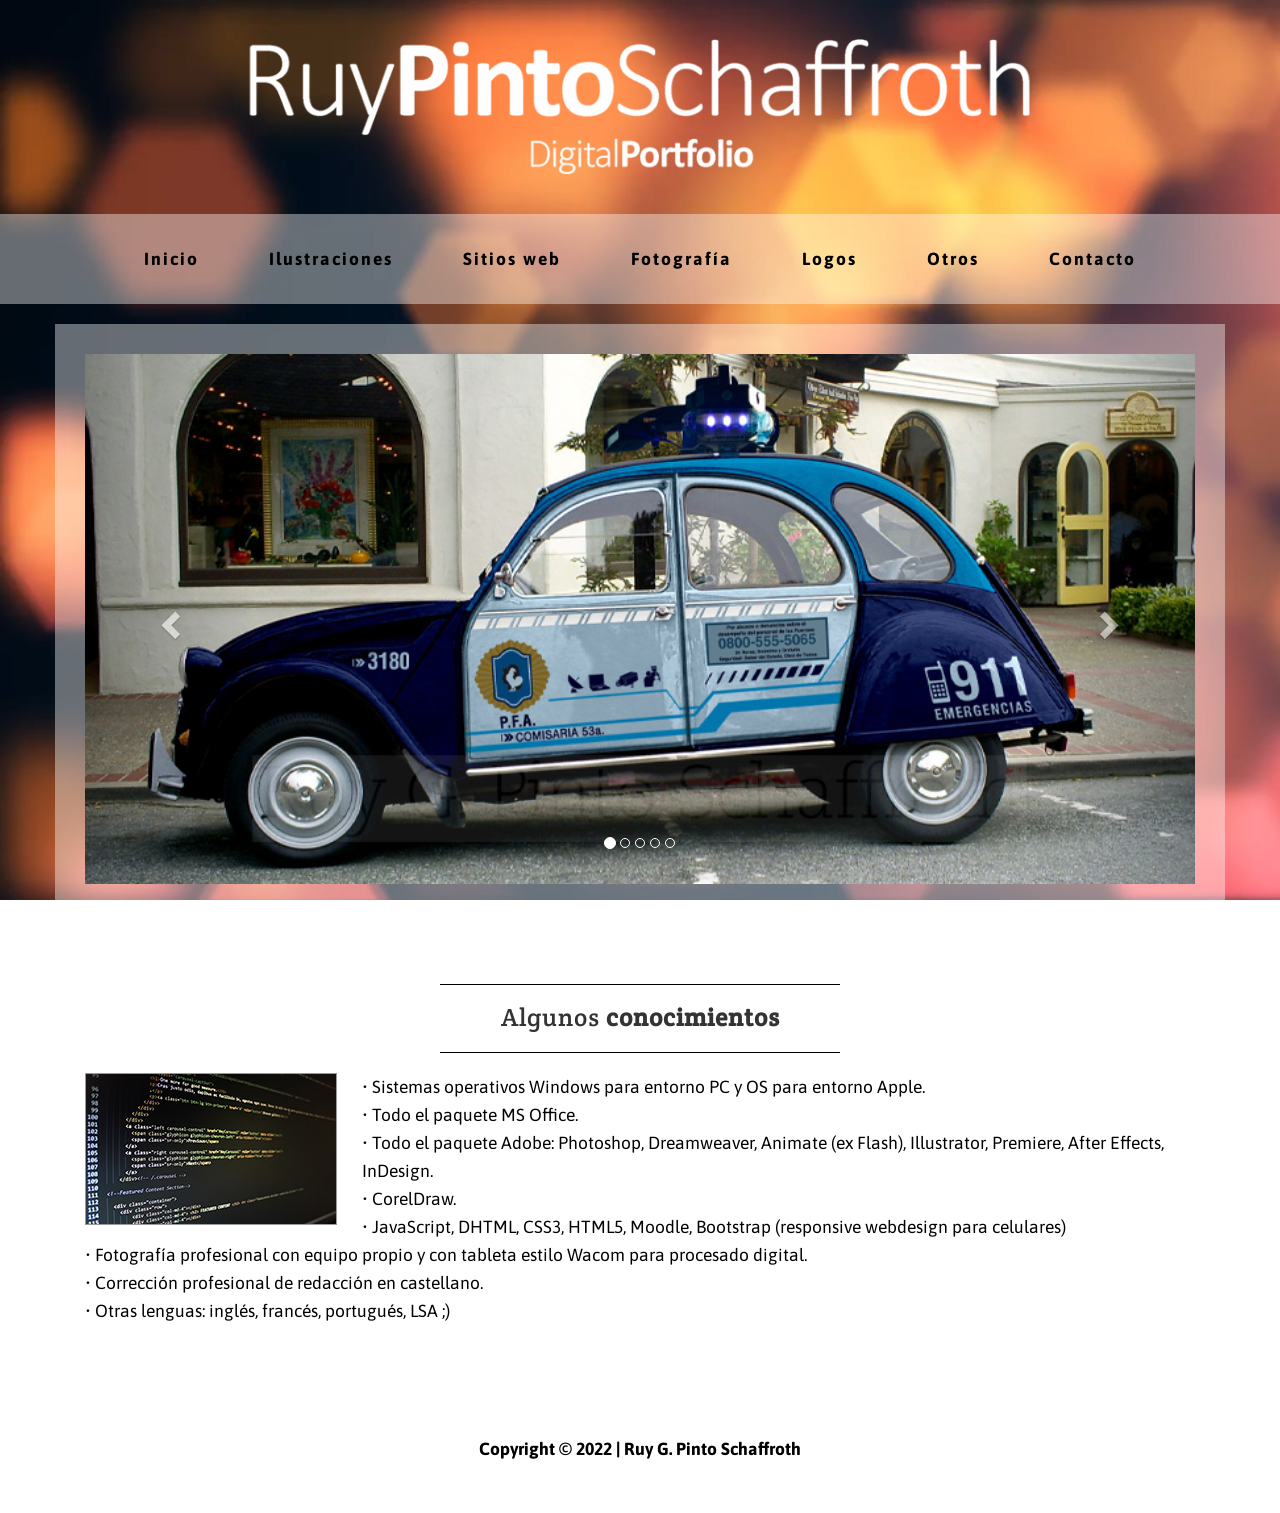
<file: index.html>
<!DOCTYPE html>
<html lang="en">

<head>

    <meta charset="utf-8">
    <meta http-equiv="X-UA-Compatible" content="IE=edge">
    <meta name="viewport" content="width=device-width, initial-scale=1">
    <META NAME="Author" CONTENT="Ruy G. Pinto Schaffroth">
    <META NAME="Publisher" CONTENT="Ruy G. Pinto Schaffroth | Digital Portfolio">
    <META NAME="Copyright" CONTENT="Copyright© 2017 - Ruy G. Pinto Schaffroth - Todos los derechos reservados">
    <META NAME="Revisit" CONTENT="After 15 days">
    <META NAME="Keywords" CONTENT="diseño grafico, argentina, paraguay, france, suisse, suiza, web, design, logotipo, pagina, folleto, folletos, brochure, brochures, design, dessin, página, paginas web, sites web, websites, label, etiqueta, etiquette, ilustracion, ilustraciones, illustration, illustrations">
    <META NAME="Description" CONTENT="Diseño Gráfico | Graphic Design | Dessin Graphic">
    <META NAME="Abstract" CONTENT="Diseño Gráfico | Graphic Design | Dessin Graphic">
    <META NAME="page-topic" CONTENT="Graphic Design">
    <META NAME="Language" CONTENT="castellano,español,english,français">
    <META NAME="content-language" CONTENT="es,en,fr"> 
    <META NAME="audience" CONTENT="General">
    <META NAME="Robots" CONTENT="index,follow">

<title>Ruy G. Pinto Schaffroth | Digital Portfolio</title>
<link rel="shortcut icon" href="ruy.ico">

    <!-- Bootstrap Core CSS -->
    <link href="css/bootstrap.min.css" rel="stylesheet">

    <!-- Custom CSS -->
    <link href="css/ruy.css" rel="stylesheet">

</head>

<body>
    
    <video id="videoBG" poster="img/bg.jpg" autoplay muted loop>
       <source src="img/bg.mp4" type="video/mp4">
    </video>

    <div class="container"><center>
   <img src="img/signature.png" width="100%" height="100%"></center>
	</div>

    <!-- Navigation -->
    <nav class="navbar navbar-default" role="navigation">
        <div class="container">
            <!-- Brand and toggle get grouped for better mobile display -->
            <div class="navbar-header">
                <button type="button" class="navbar-toggle" data-toggle="collapse" data-target="#bs-example-navbar-collapse-1">
                    <span class="sr-only">Toggle navigation</span>
                    <span class="icon-bar"></span>
                    <span class="icon-bar"></span>
                    <span class="icon-bar"></span>
                </button>
                <!-- navbar-brand is hidden on larger screens, but visible when the menu is collapsed -->
                <a class="navbar-brand" href="index.html">Menú ►</a>
            </div>
            <!-- Collect the nav links, forms, and other content for toggling -->
            <div class="collapse navbar-collapse" id="bs-example-navbar-collapse-1">
                <ul class="nav navbar-nav">
                    <li>
                        <a href="index.html">Inicio</a>
                    </li>
                    <li>
                        <a href="ilustraciones.html">Ilustraciones</a>
                    </li>
                    <li>
                        <a href="sitiosweb.html">Sitios web</a>
                    </li>
                    <li>
                        <a href="fotografia.html">Fotografía</a>
                    </li>
                    <li>
                        <a href="logos.html">Logos</a>
                    </li>                    
                    <li>
                        <a href="otros.html">Otros</a>
                    </li>
                    <li>
                        <a href="contacto.html">Contacto</a>
                    </li>
                </ul>
            </div>
            <!-- /.navbar-collapse -->
			</div>
        <!-- /.container -->
    </nav>

    <div class="container">

        <div class="row">
                
            <div class="box">
                <div class="col-sm-12 text-center" align="center">
                    <div id="carousel-example-generic" class="carousel slide">
                        <!-- Indicators -->
                        <ol class="carousel-indicators hidden-xs">
                            <li data-target="#carousel-example-generic" data-slide-to="0" class="active"></li>
                            <li data-target="#carousel-example-generic" data-slide-to="1"></li>
                            <li data-target="#carousel-example-generic" data-slide-to="2"></li>
                            <li data-target="#carousel-example-generic" data-slide-to="3"></li>
                            <li data-target="#carousel-example-generic" data-slide-to="4"></li>
                        </ol>

                        <!-- Wrapper for slides -->
                        <div class="carousel-inner">
                            <div class="item active">
                                <img class="img-responsive img-full" src="img/slide-1.jpg" alt="">
                            </div>
                            <div class="item">
                                <img class="img-responsive img-full" src="img/slide-2.jpg" alt="">
                            </div>
                            <div class="item">
                                <img class="img-responsive img-full" src="img/slide-3.jpg" alt="">
							</div>    
                            <div class="item">
                                <img class="img-responsive img-full" src="img/slide-4.jpg" alt="">
                            </div>
                            <div class="item">
                                <img class="img-responsive img-full" src="img/slide-5.jpg" alt="">
                            </div>
                        </div>

                        <!-- Controls -->
                        <a class="left carousel-control" href="#carousel-example-generic" data-slide="prev"><span class="glyphicon glyphicon-chevron-left"></span>
                        
                        </a>
                        <a class="right carousel-control" href="#carousel-example-generic" data-slide="next"><span class="glyphicon glyphicon-chevron-right"></span>
                        
                        </a>
                    </div>
                </div>
			</div>
               
             <div class="box">  
                <div class="col-sm-12">
                    <hr>
                    <h2 class="intro-text text-center">Algunos 
                    <strong>conocimientos</strong></h2>
                    <hr>
                    <img class="img-responsive img-border img-left" src="img/intro-pic.jpg" alt="">
                    <hr class="visible-xs">
                <p align="left">• Sistemas operativos Windows para entorno PC y OS para entorno Apple.<br>
                  • Todo el paquete MS Office.<br>
                  • Todo el paquete Adobe: Photoshop, Dreamweaver, Animate (ex Flash), Illustrator, Premiere, After Effects, InDesign.<br>
                  • CorelDraw.<br>
                  • JavaScript, DHTML, CSS3, HTML5, Moodle, Bootstrap (responsive webdesign para celulares) <br>
                  • Fotografía profesional con equipo propio y con tableta estilo Wacom para procesado digital.<br>
                  • Corrección profesional de redacción en castellano.<br>
                  • Otras lenguas: inglés, francés, portugués, LSA ;)</p>
              </div>
			</div><div class="clearfix"></div>

                
              <div class="clearfix"></div>
            </div>

    </div>
    <!-- /.container -->

        <footer>
        <div class="container">
            <div class="row">
                <div class="col-lg-12 text-center">
                    <p>Copyright &copy; 2022 | Ruy G. Pinto Schaffroth</p>
                </div>
            </div>
        </div>
    </footer>

    <!-- jQuery -->
    <script src="js/jquery.js"></script>

    <!-- Bootstrap Core JavaScript -->
    <script src="js/bootstrap.min.js"></script>

</body>

</html>
</file>
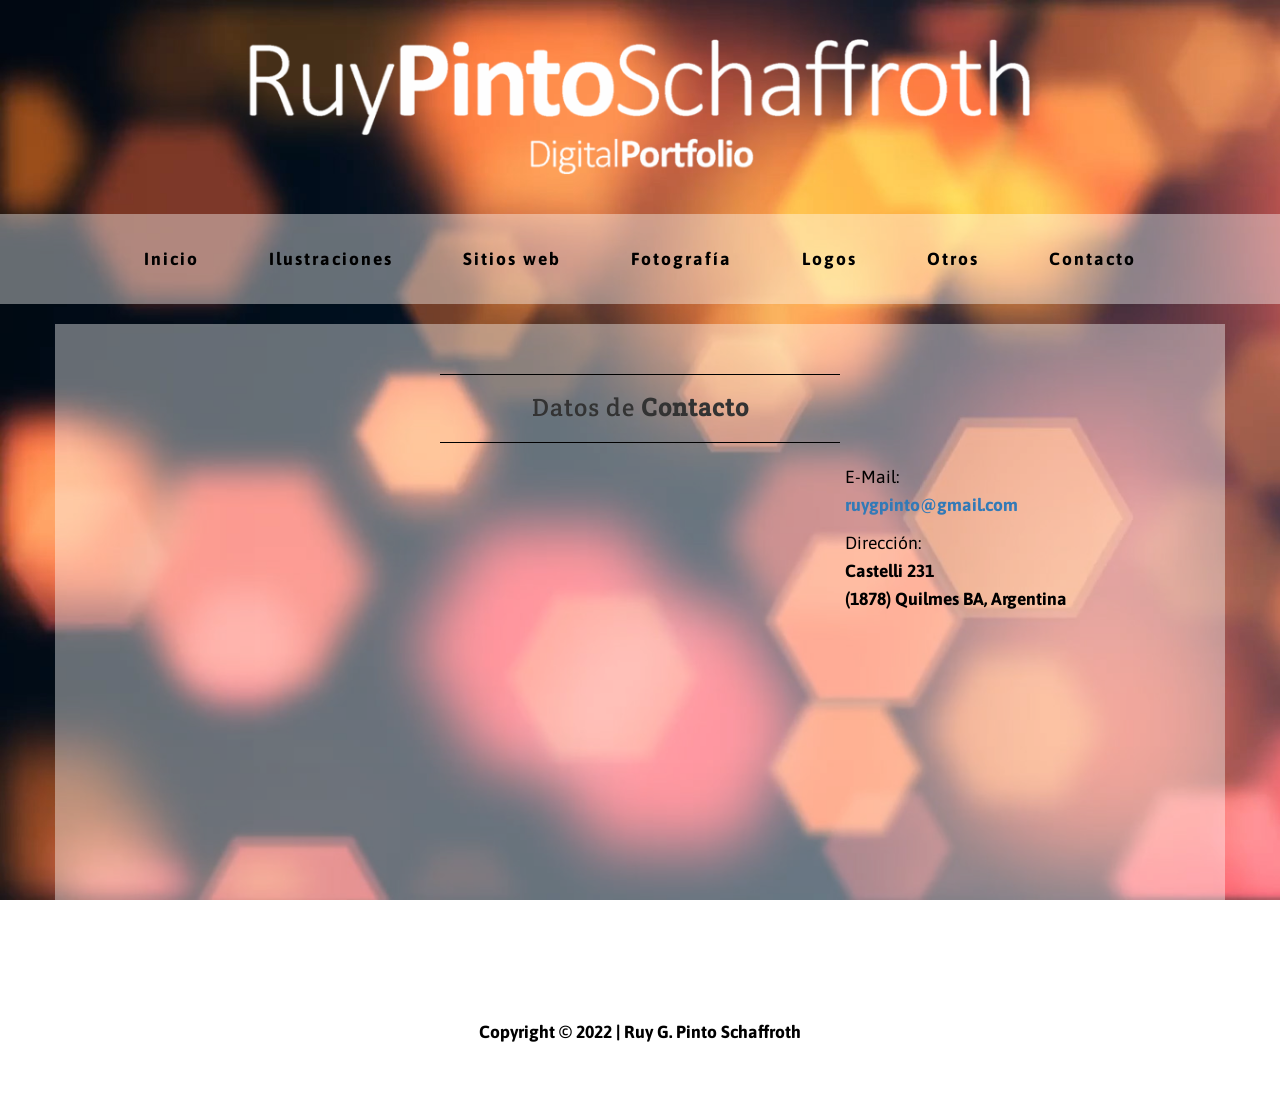
<file: contacto.html>
<!DOCTYPE html>
<html lang="en">

<head>

    <meta charset="utf-8">
    <meta http-equiv="X-UA-Compatible" content="IE=edge">
    <meta name="viewport" content="width=device-width, initial-scale=1">
    <META NAME="Author" CONTENT="Ruy G. Pinto Schaffroth">
    <META NAME="Publisher" CONTENT="Ruy G. Pinto Schaffroth | Digital Portfolio">
    <META NAME="Copyright" CONTENT="Copyright© 2017 - Ruy G. Pinto Schaffroth - Todos los derechos reservados">
    <META NAME="Revisit" CONTENT="After 15 days">
    <META NAME="Keywords" CONTENT="diseño grafico, argentina, paraguay, france, suisse, suiza, web, design, logotipo, pagina, folleto, folletos, brochure, brochures, design, dessin, página, paginas web, sites web, websites, label, etiqueta, etiquette, ilustracion, ilustraciones, illustration, illustrations">
    <META NAME="Description" CONTENT="Diseño Gráfico | Graphic Design | Dessin Graphic">
    <META NAME="Abstract" CONTENT="Diseño Gráfico | Graphic Design | Dessin Graphic">
    <META NAME="page-topic" CONTENT="Graphic Design">
    <META NAME="Language" CONTENT="castellano,español,english,français">
    <META NAME="content-language" CONTENT="es,en,fr"> 
    <META NAME="audience" CONTENT="General">
    <META NAME="Robots" CONTENT="index,follow">

<title>Ruy G. Pinto Schaffroth | Digital Portfolio</title>
<link rel="shortcut icon" href="ruy.ico">

    <!-- Bootstrap Core CSS -->
    <link href="css/bootstrap.min.css" rel="stylesheet">

    <!-- Custom CSS -->
    <link href="css/ruy.css" rel="stylesheet">

</head>

<body>
    
    <video id="videoBG" poster="img/bg.jpg" autoplay muted loop>
       <source src="img/bg.mp4" type="video/mp4">
    </video>

    <div class="container"><center>
   <img src="img/signature.png" width="100%" height="100%"></center>
	</div>

    <!-- Navigation -->
    <nav class="navbar navbar-default" role="navigation">
        <div class="container">
            <!-- Brand and toggle get grouped for better mobile display -->
            <div class="navbar-header">
                <button type="button" class="navbar-toggle" data-toggle="collapse" data-target="#bs-example-navbar-collapse-1">
                    <span class="sr-only">Toggle navigation</span>
                    <span class="icon-bar"></span>
                    <span class="icon-bar"></span>
                    <span class="icon-bar"></span>
                </button>
                <!-- navbar-brand is hidden on larger screens, but visible when the menu is collapsed -->
                <a class="navbar-brand" href="index.html">Menú ►</a>
            </div>
            <!-- Collect the nav links, forms, and other content for toggling -->
            <div class="collapse navbar-collapse" id="bs-example-navbar-collapse-1">
                <ul class="nav navbar-nav">
                    <li>
                        <a href="index.html">Inicio</a>
                    </li>
                    <li>
                        <a href="ilustraciones.html">Ilustraciones</a>
                    </li>
                    <li>
                        <a href="sitiosweb.html">Sitios web</a>
                    </li>
                    <li>
                        <a href="fotografia.html">Fotografía</a>
                    </li>
                    <li>
                        <a href="logos.html">Logos</a>
                    </li>                    
                    <li>
                        <a href="otros.html">Otros</a>
                    </li>
                    <li>
                        <a href="contacto.html">Contacto</a>
                    </li>
                </ul>
            </div>
            <!-- /.navbar-collapse -->
        </div>
        <!-- /.container -->
    </nav>

    <div class="container">

        <div class="row">
            <div class="box">
                <div class="col-lg-12">
                    <hr>
                    <h2 class="intro-text text-center">Datos de
                        <strong>Contacto</strong>
                    </h2>
                    <hr>
                </div>
                <div class="col-md-8">
                <iframe src="https://www.google.com/maps/embed?pb=!1m18!1m12!1m3!1d3279.634976067063!2d-58.264561584309156!3d-34.7143856708699!2m3!1f0!2f0!3f0!3m2!1i1024!2i768!4f13.1!3m3!1m2!1s0x95a32e1724728537%3A0x4b039d5e833e5ae0!2sCastelli+231%2C+Quilmes%2C+Buenos+Aires!5e0!3m2!1ses-419!2sar!4v1489427763343" width="100%" height="450" frameborder="0" style="border:0" allowfullscreen></iframe>
                </div>
                <div class="col-md-4">
                    <p>E-Mail:<br>
                        <strong><a href="mailto:ruygpinto@gmail.com">ruygpinto@gmail.com</a></strong>
                    </p>
                    <p>Dirección:<br>
                        <strong>Castelli 231
                            <br>(1878) Quilmes BA, Argentina</strong>
                    </p>
                </div>
                <div class="clearfix"></div>
            </div>
        </div>
    </div>
    <!-- /.container -->

    <footer>
        <div class="container">
            <div class="row">
                <div class="col-lg-12 text-center">
                    <p>Copyright &copy; 2022 | Ruy G. Pinto Schaffroth</p>
                </div>
            </div>
        </div>
    </footer>

    <!-- jQuery -->
    <script src="js/jquery.js"></script>

    <!-- Bootstrap Core JavaScript -->
    <script src="js/bootstrap.min.js"></script>

</body>

</html>
</file>
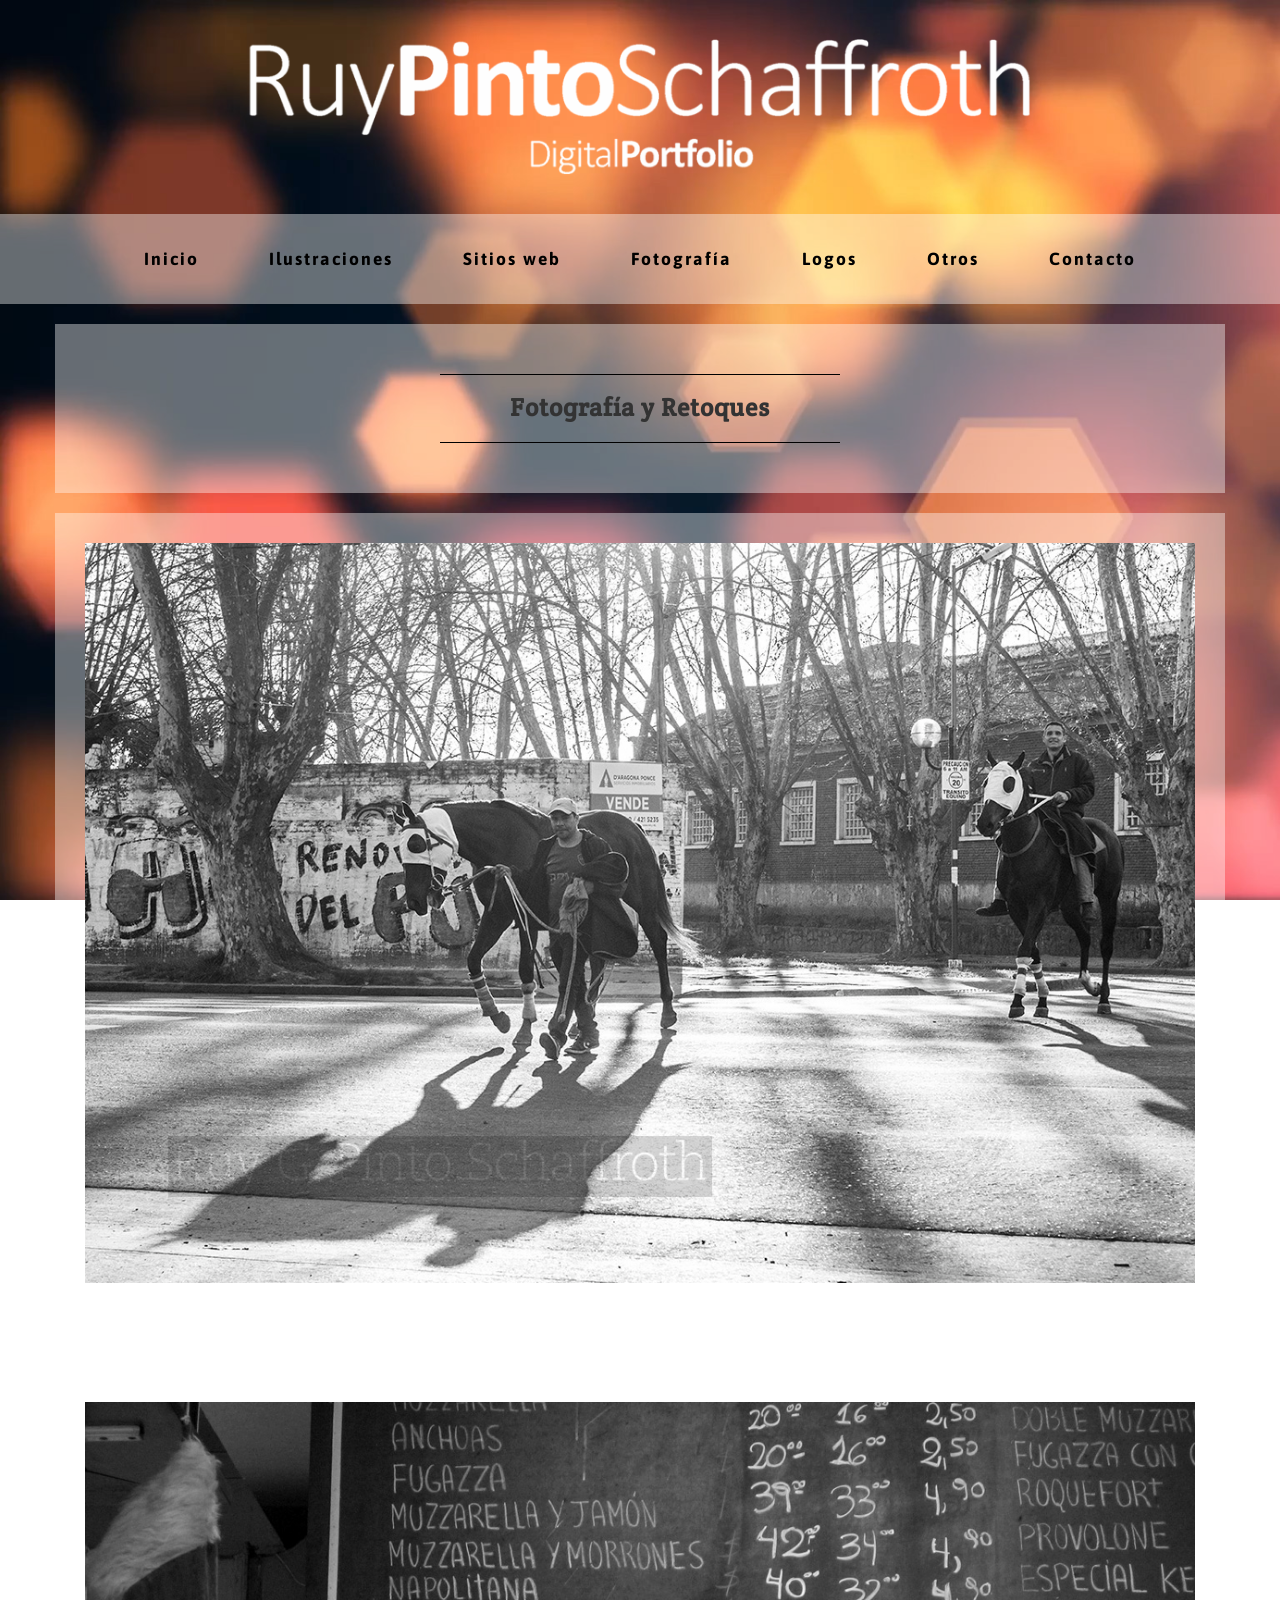
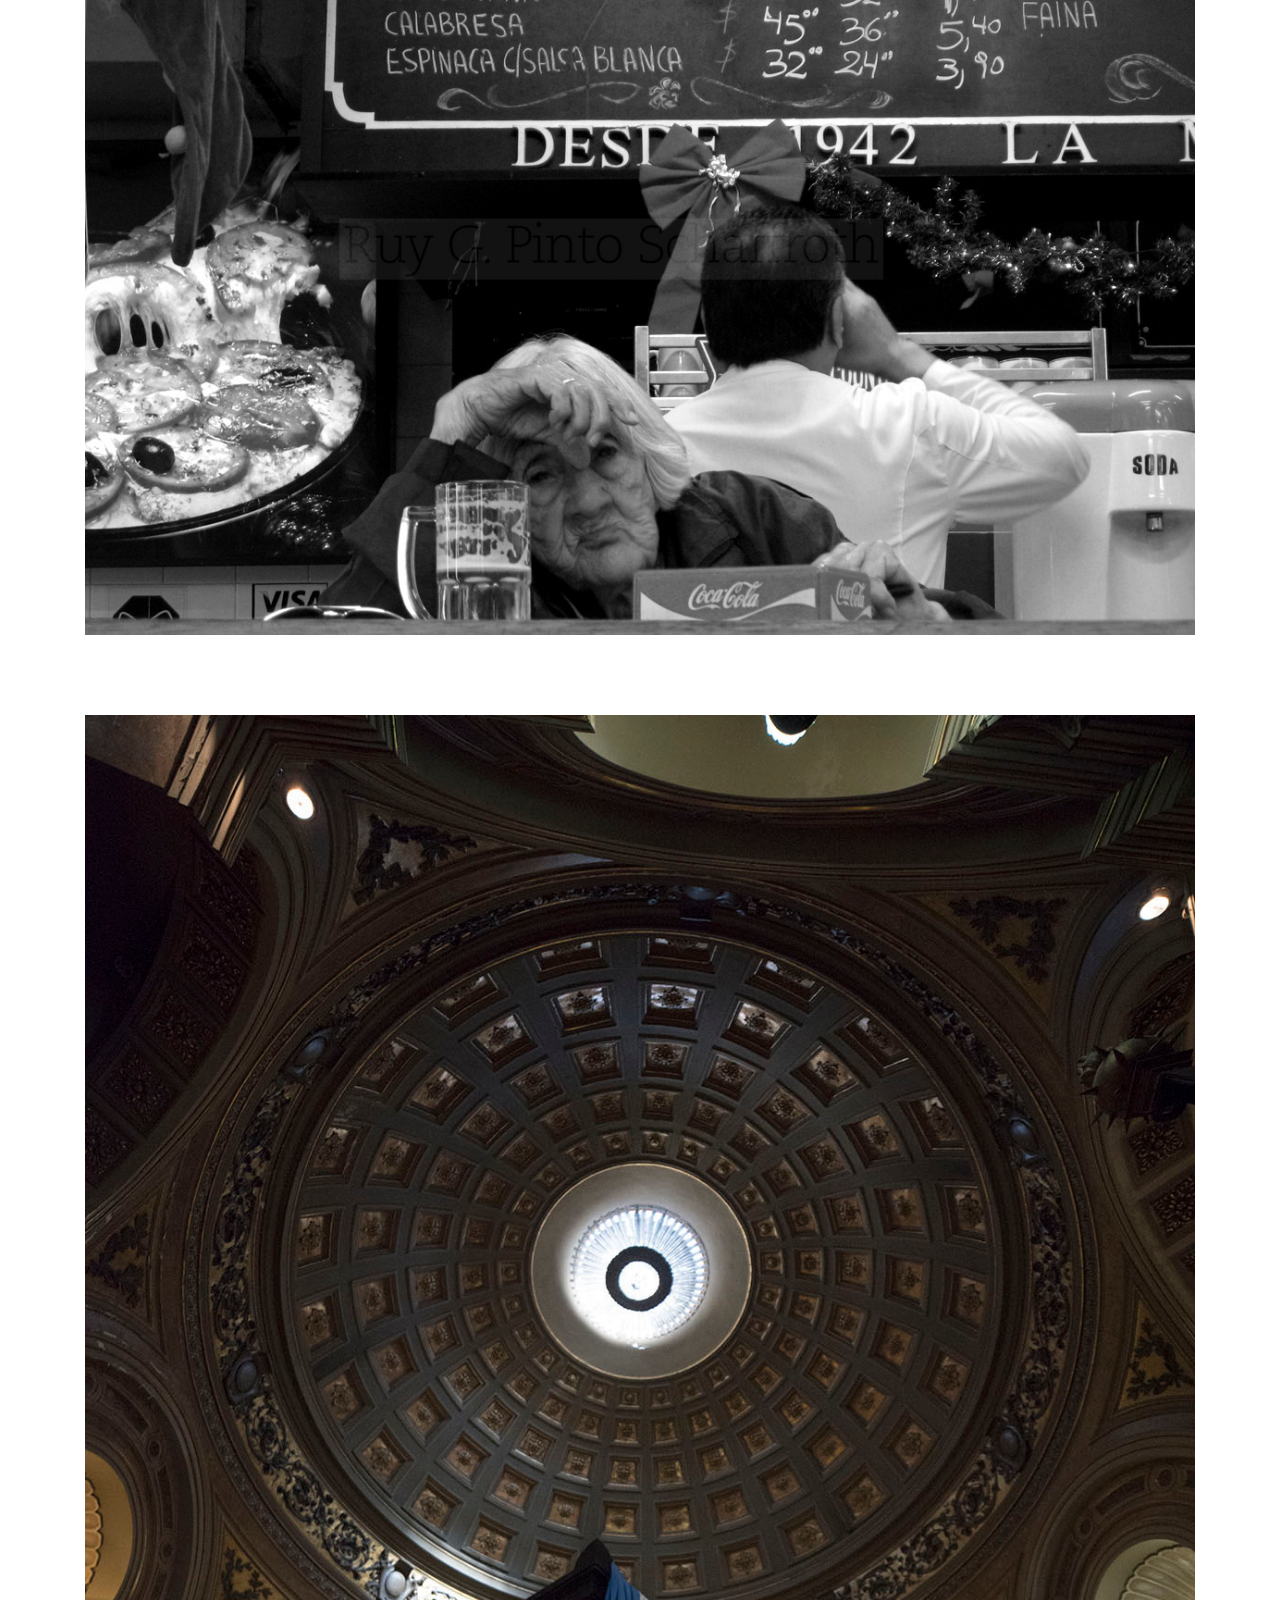
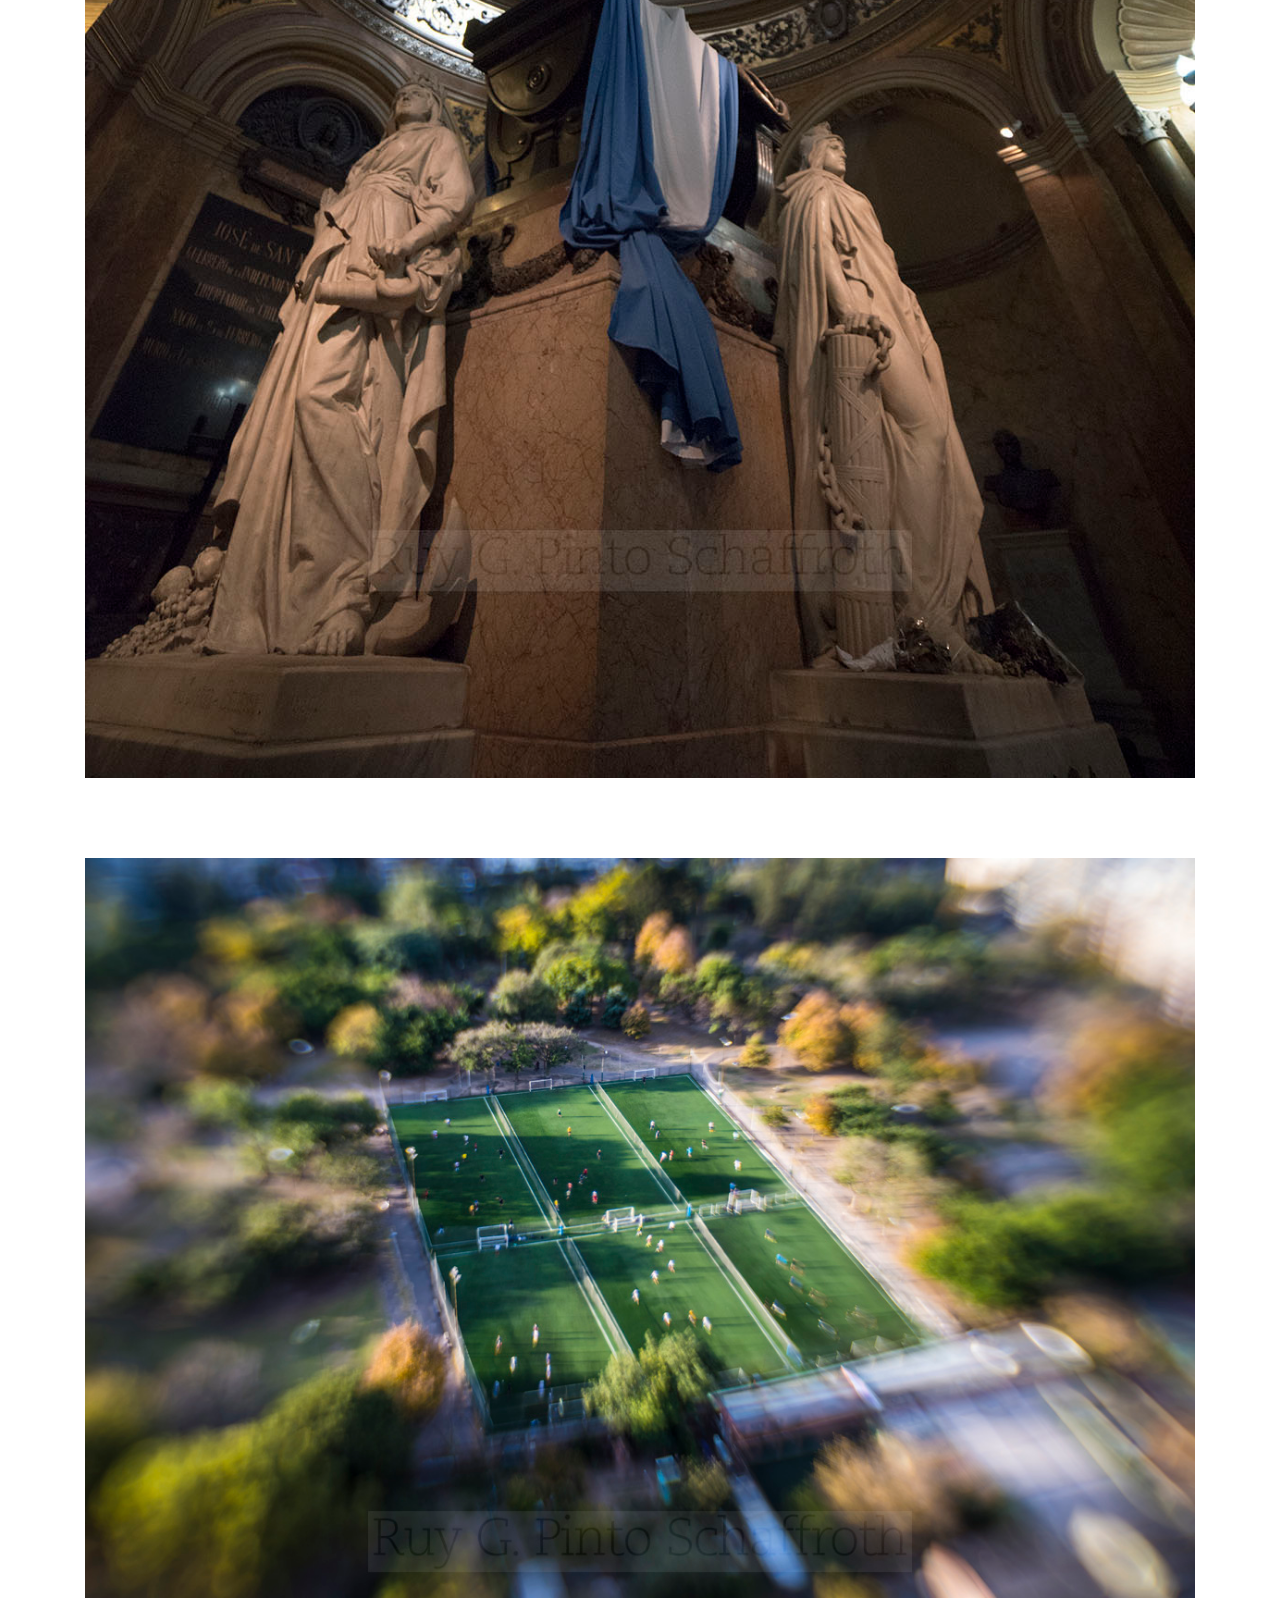
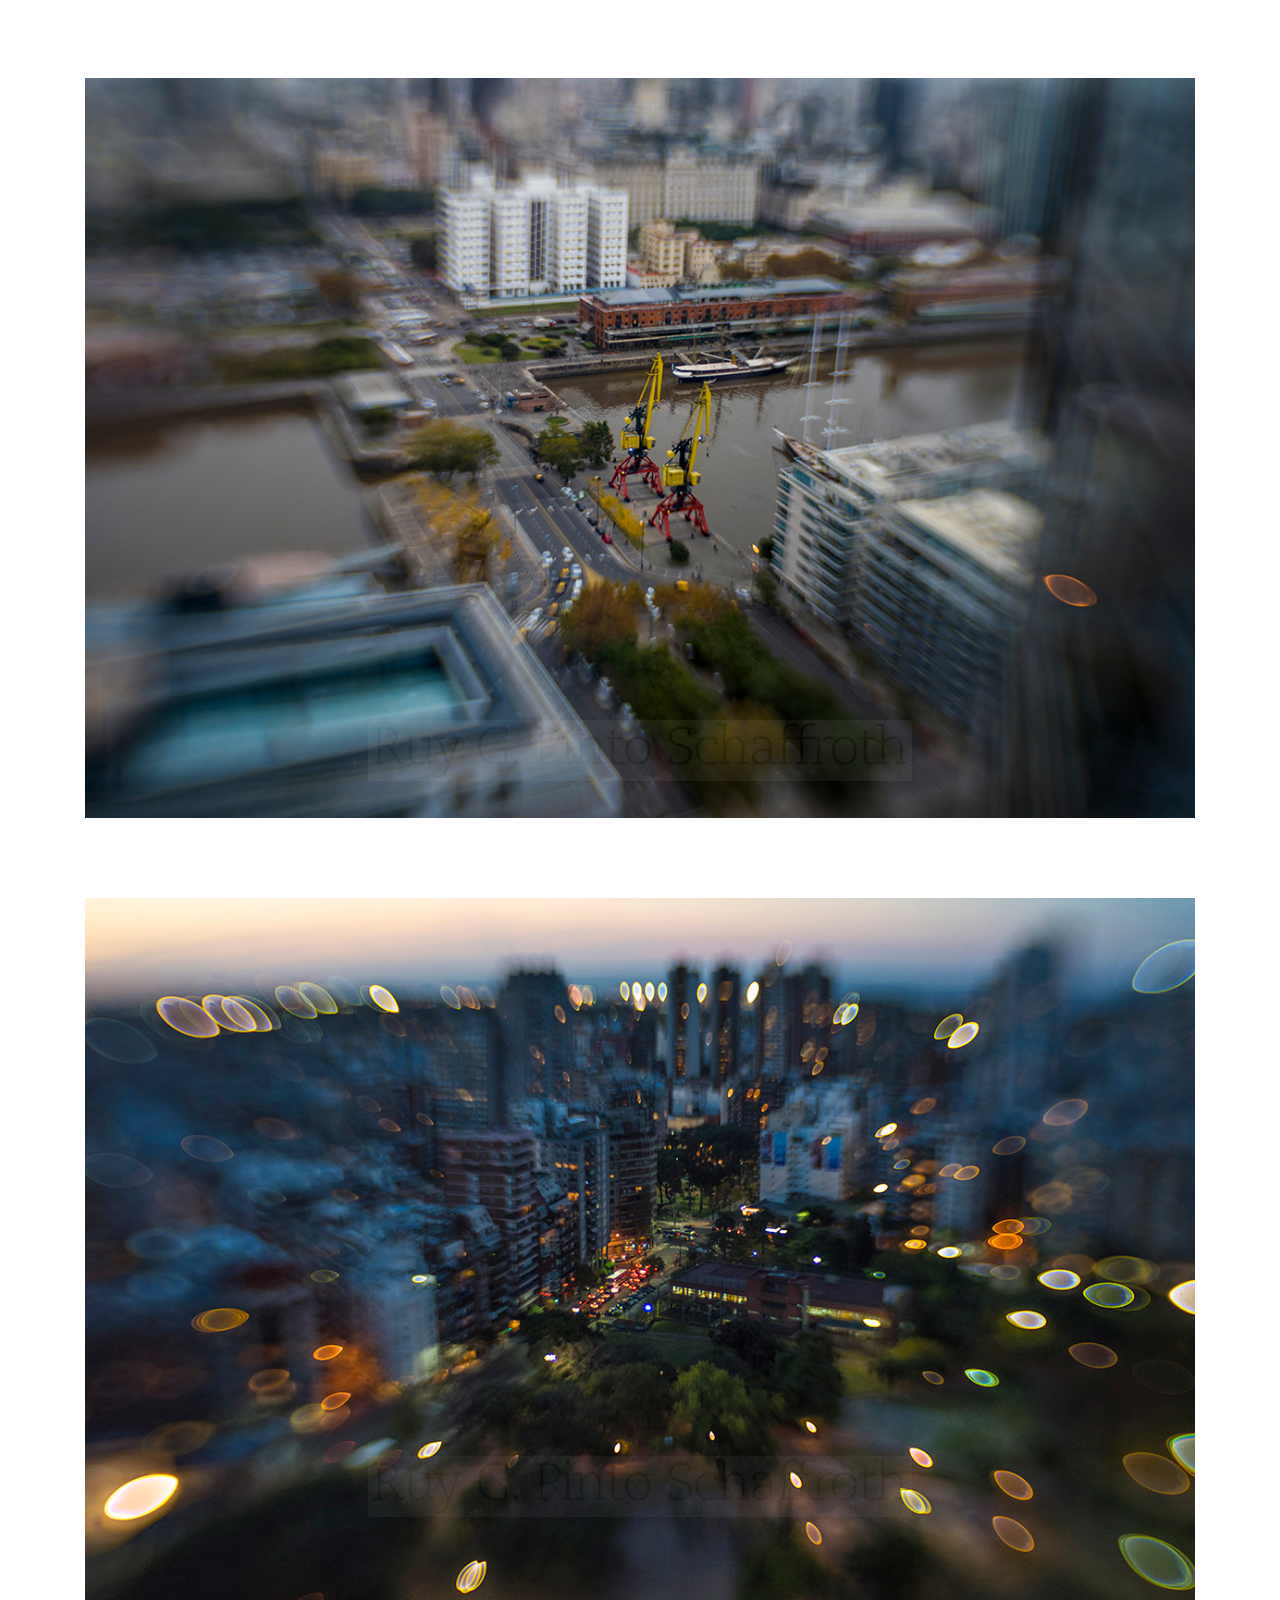
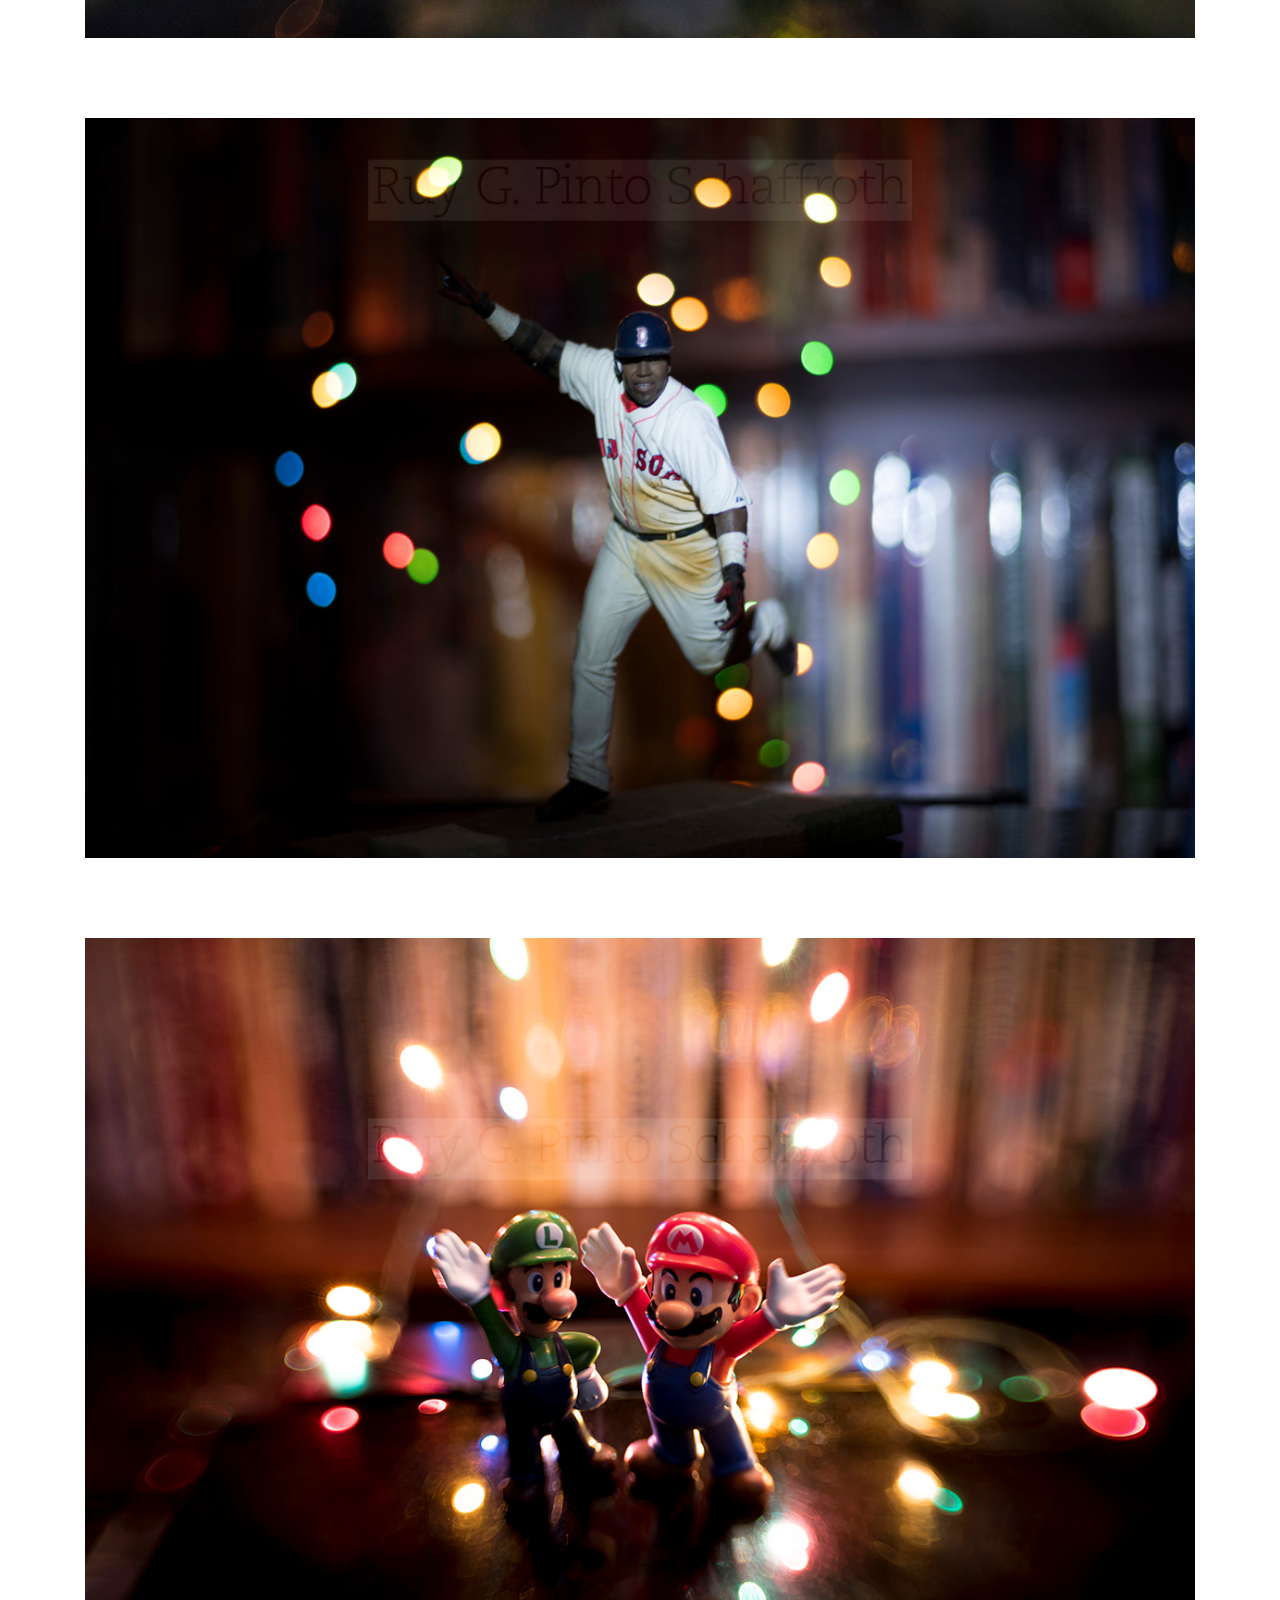
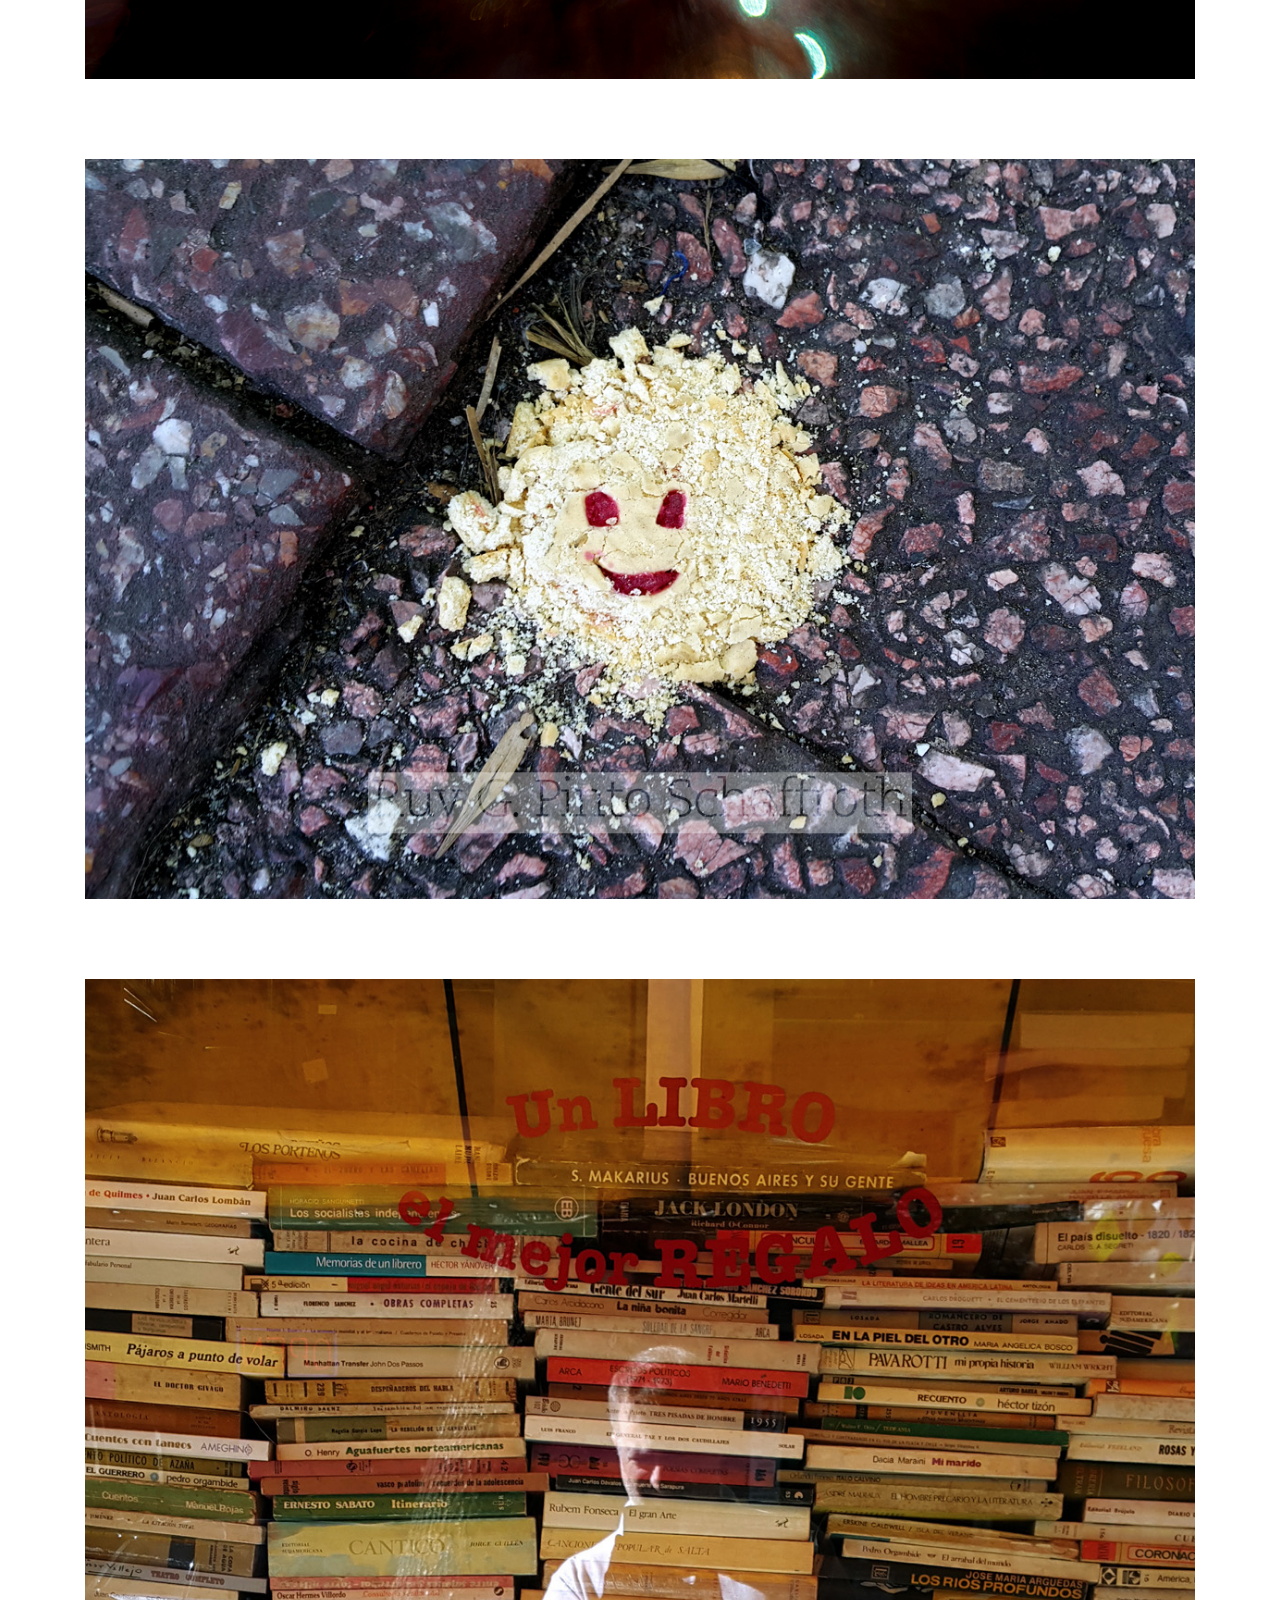
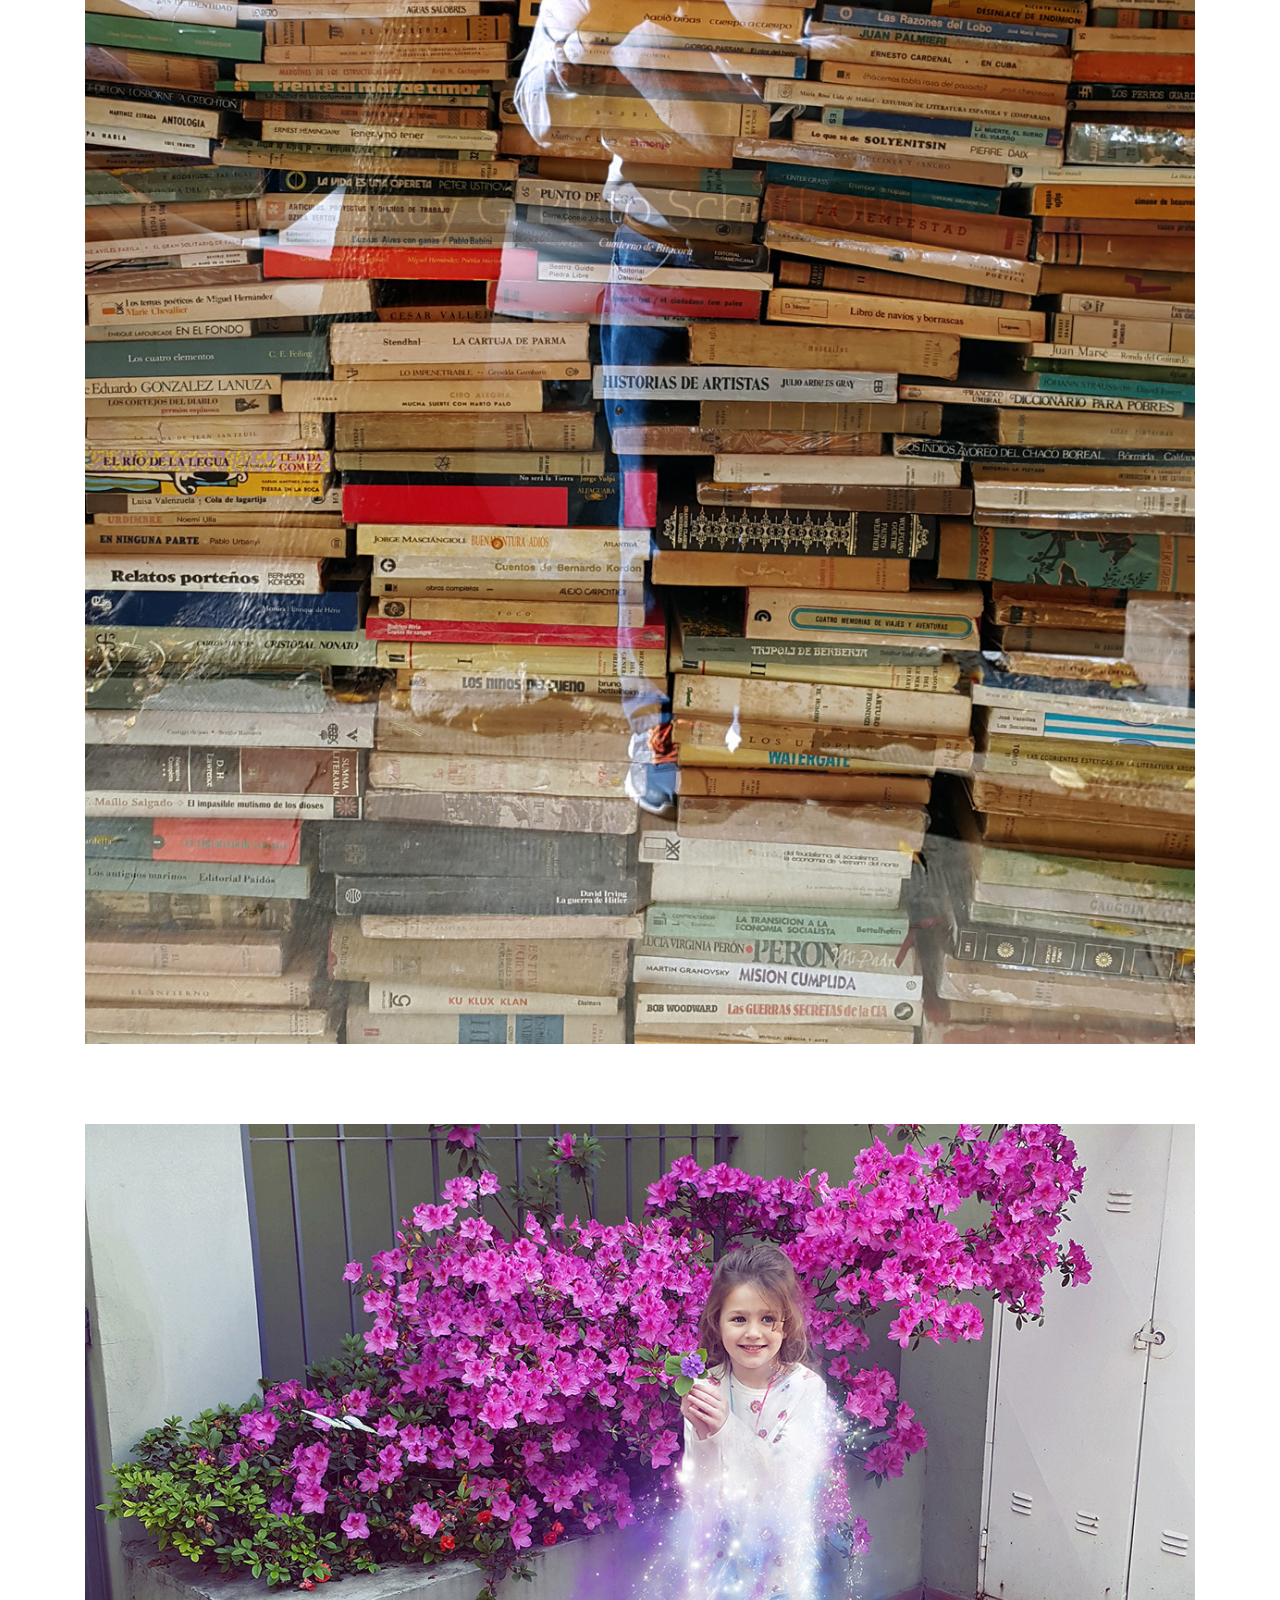
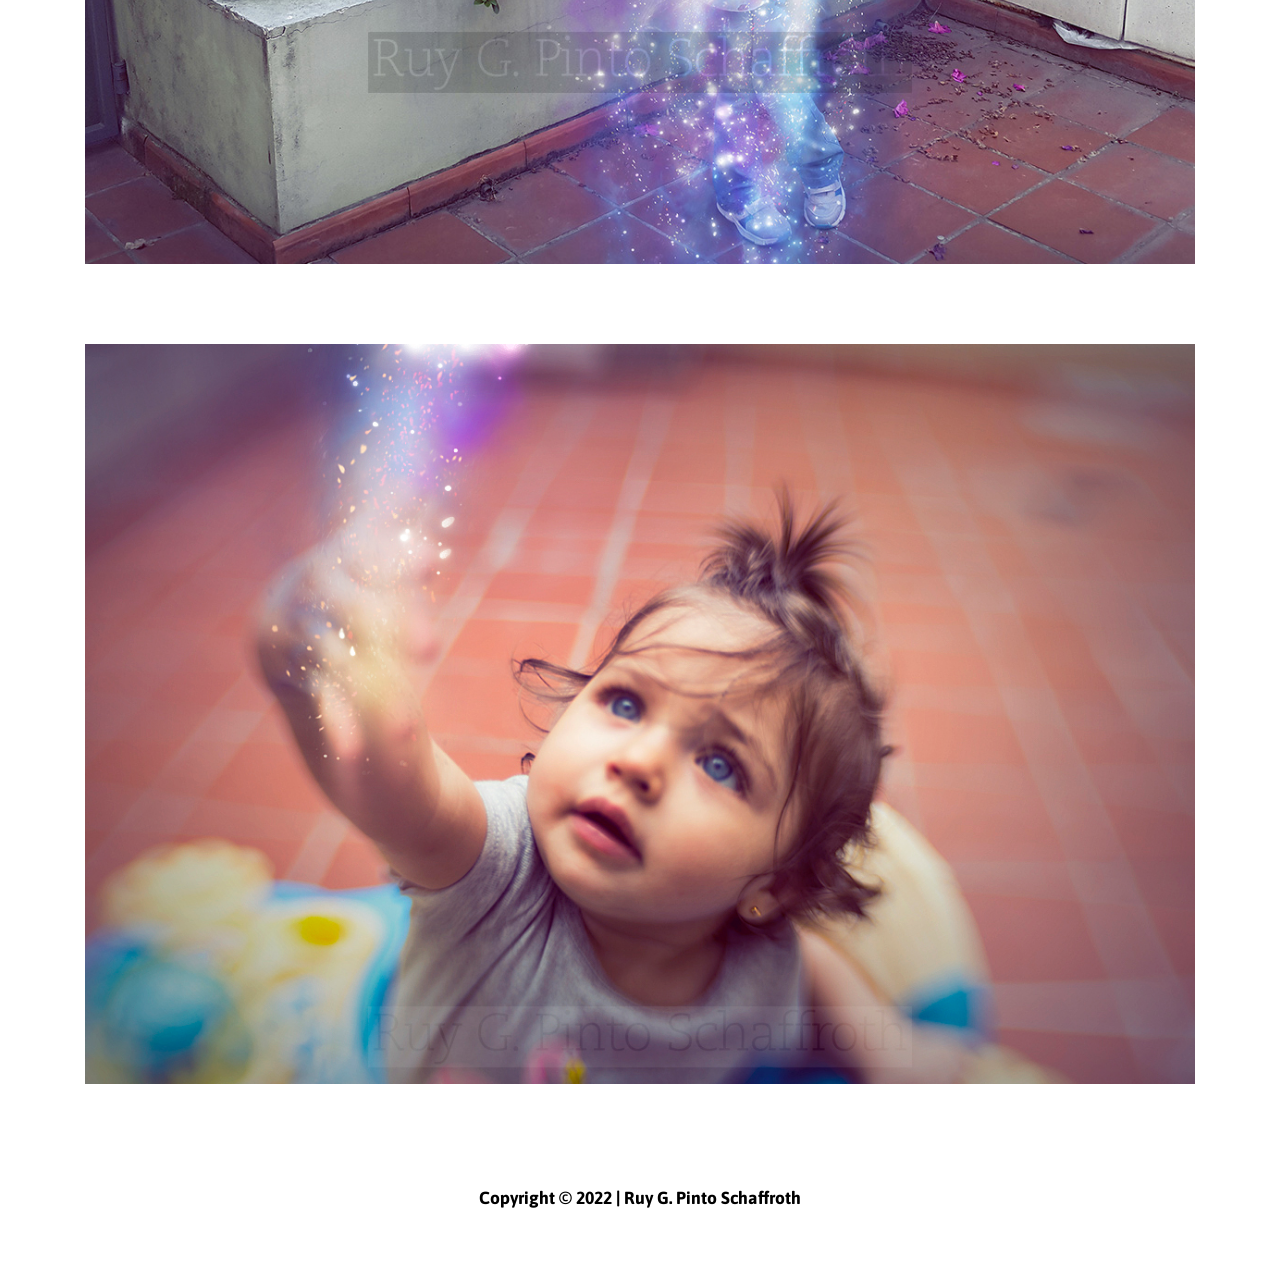
<file: fotografia.html>
<!DOCTYPE html>
<html lang="en">

<head>

    <meta charset="utf-8">
    <meta http-equiv="X-UA-Compatible" content="IE=edge">
    <meta name="viewport" content="width=device-width, initial-scale=1">
    <META NAME="Author" CONTENT="Ruy G. Pinto Schaffroth">
    <META NAME="Publisher" CONTENT="Ruy G. Pinto Schaffroth | Digital Portfolio">
    <META NAME="Copyright" CONTENT="Copyright© 2017 - Ruy G. Pinto Schaffroth - Todos los derechos reservados">
    <META NAME="Revisit" CONTENT="After 15 days">
    <META NAME="Keywords" CONTENT="diseño grafico, argentina, paraguay, france, suisse, suiza, web, design, logotipo, pagina, folleto, folletos, brochure, brochures, design, dessin, página, paginas web, sites web, websites, label, etiqueta, etiquette, ilustracion, ilustraciones, illustration, illustrations">
    <META NAME="Description" CONTENT="Diseño Gráfico | Graphic Design | Dessin Graphic">
    <META NAME="Abstract" CONTENT="Diseño Gráfico | Graphic Design | Dessin Graphic">
    <META NAME="page-topic" CONTENT="Graphic Design">
    <META NAME="Language" CONTENT="castellano,español,english,français">
    <META NAME="content-language" CONTENT="es,en,fr"> 
    <META NAME="audience" CONTENT="General">
    <META NAME="Robots" CONTENT="index,follow">

<title>Ruy G. Pinto Schaffroth | Digital Portfolio</title>
<link rel="shortcut icon" href="ruy.ico">

    <!-- Bootstrap Core CSS -->
    <link href="css/bootstrap.min.css" rel="stylesheet">

    <!-- Custom CSS -->
    <link href="css/ruy.css" rel="stylesheet">

    <!-- HTML5 Shim and Respond.js IE8 support of HTML5 elements and media queries -->
    <!-- WARNING: Respond.js doesn't work if you view the page via file:// -->
    <!--[if lt IE 9]>
        <script src="https://oss.maxcdn.com/libs/html5shiv/3.7.0/html5shiv.js"></script>
        <script src="https://oss.maxcdn.com/libs/respond.js/1.4.2/respond.min.js"></script>
    <![endif]-->

</head>

<body>
    
    <video id="videoBG" poster="img/bg.jpg" autoplay muted loop>
       <source src="img/bg.mp4" type="video/mp4">
    </video>

    <div class="container"><center>
   <img src="img/signature.png" width="100%" height="100%"></center>
	</div>

    <!-- Navigation -->
    <nav class="navbar navbar-default" role="navigation">
        <div class="container">
            <!-- Brand and toggle get grouped for better mobile display -->
            <div class="navbar-header">
                <button type="button" class="navbar-toggle" data-toggle="collapse" data-target="#bs-example-navbar-collapse-1">
                    <span class="sr-only">Toggle navigation</span>
                    <span class="icon-bar"></span>
                    <span class="icon-bar"></span>
                    <span class="icon-bar"></span>
                </button>
                <!-- navbar-brand is hidden on larger screens, but visible when the menu is collapsed -->
                <a class="navbar-brand" href="index.html">Menú ►</a>
            </div>
            <!-- Collect the nav links, forms, and other content for toggling -->
            <div class="collapse navbar-collapse" id="bs-example-navbar-collapse-1">
                <ul class="nav navbar-nav">
                    <li>
                        <a href="index.html">Inicio</a>
                    </li>
                    <li>
                        <a href="ilustraciones.html">Ilustraciones</a>
                    </li>
                    <li>
                        <a href="sitiosweb.html">Sitios web</a>
                    </li>
                    <li>
                        <a href="fotografia.html">Fotografía</a>
                    </li>
                    <li>
                        <a href="logos.html">Logos</a>
                    </li>                    
                    <li>
                        <a href="otros.html">Otros</a>
                    </li>
                    <li>
                        <a href="contacto.html">Contacto</a>
                    </li>
                </ul>
            </div>
            <!-- /.navbar-collapse -->
        </div>
        <!-- /.container -->
    </nav>

    <div class="container">

        <div class="row">
            <div class="box">
                <div class="col-lg-12">
                    <hr>
                    <h2 class="intro-text text-center"><strong>Fotografía y Retoques</strong></h2>
                    <hr>
                </div>
			</div>
                
                <div class="box">
                <div class="col-sm-12 text-center" align="center">
                    <img class="img-responsive" src="img/fotografia/foto_01.jpg" alt="">
                    <h4>
                     <br>
                     <small>
                     </small>
                    </h4>
                </div>
                </div>
                <div class="box">
                <div class="col-sm-12 text-center" align="center">
                    <img class="img-responsive" src="img/fotografia/foto_02.jpg" alt="">         
                </div>
                </div>
                <div class="box">
                <div class="col-sm-12 text-center" align="center">
                    <img class="img-responsive" src="img/fotografia/foto_03.jpg" alt="">
                </div>
                </div>                
                    <div class="box">
                    <div class="col-sm-12 text-center" align="center">
                    <img class="img-responsive" src="img/fotografia/foto_04.jpg" alt="">
                </div>
                </div>
                <div class="box">
                <div class="col-sm-12 text-center" align="center">
                    <img class="img-responsive" src="img/fotografia/foto_05.jpg" alt="">         
                </div>
                </div>
                <div class="box">
                <div class="col-sm-12 text-center" align="center">
                    <img class="img-responsive" src="img/fotografia/foto_06.jpg" alt="">
                </div>
                   </div>
                    <div class="box">
                    <div class="col-sm-12 text-center" align="center">
                    <img class="img-responsive" src="img/fotografia/foto_07.jpg" alt="">
                </div>
                </div>
                <div class="box">
                <div class="col-sm-12 text-center" align="center">
                    <img class="img-responsive" src="img/fotografia/foto_08.jpg" alt="">         
                </div>
                </div>
                <div class="box">
                <div class="col-sm-12 text-center" align="center">
                    <img class="img-responsive" src="img/fotografia/foto_09.jpg" alt="">         
                </div>
                </div>
                <div class="box">
                <div class="col-sm-12 text-center" align="center">
                    <img class="img-responsive" src="img/fotografia/foto_10.jpg" alt="">         
                </div>
                </div>
                <div class="box">
                <div class="col-sm-12 text-center" align="center">
                    <img class="img-responsive" src="img/fotografia/foto_11.jpg" alt="">         
                </div>
                </div>
                <div class="box">
                <div class="col-sm-12 text-center" align="center">
                    <img class="img-responsive" src="img/fotografia/foto_12.jpg" alt="">
                </div>
                </div>
                
                <div class="clearfix"></div>
            </div>
        </div>
        
       

    </div>
    <!-- /.container -->

    <footer>
        <div class="container">
            <div class="row">
                <div class="col-lg-12 text-center">
                    <p>Copyright &copy; 2022 | Ruy G. Pinto Schaffroth</p>
                </div>
            </div>
        </div>
    </footer>

    <!-- jQuery -->
    <script src="js/jquery.js"></script>

    <!-- Bootstrap Core JavaScript -->
    <script src="js/bootstrap.min.js"></script>

</body>

</html>
</file>
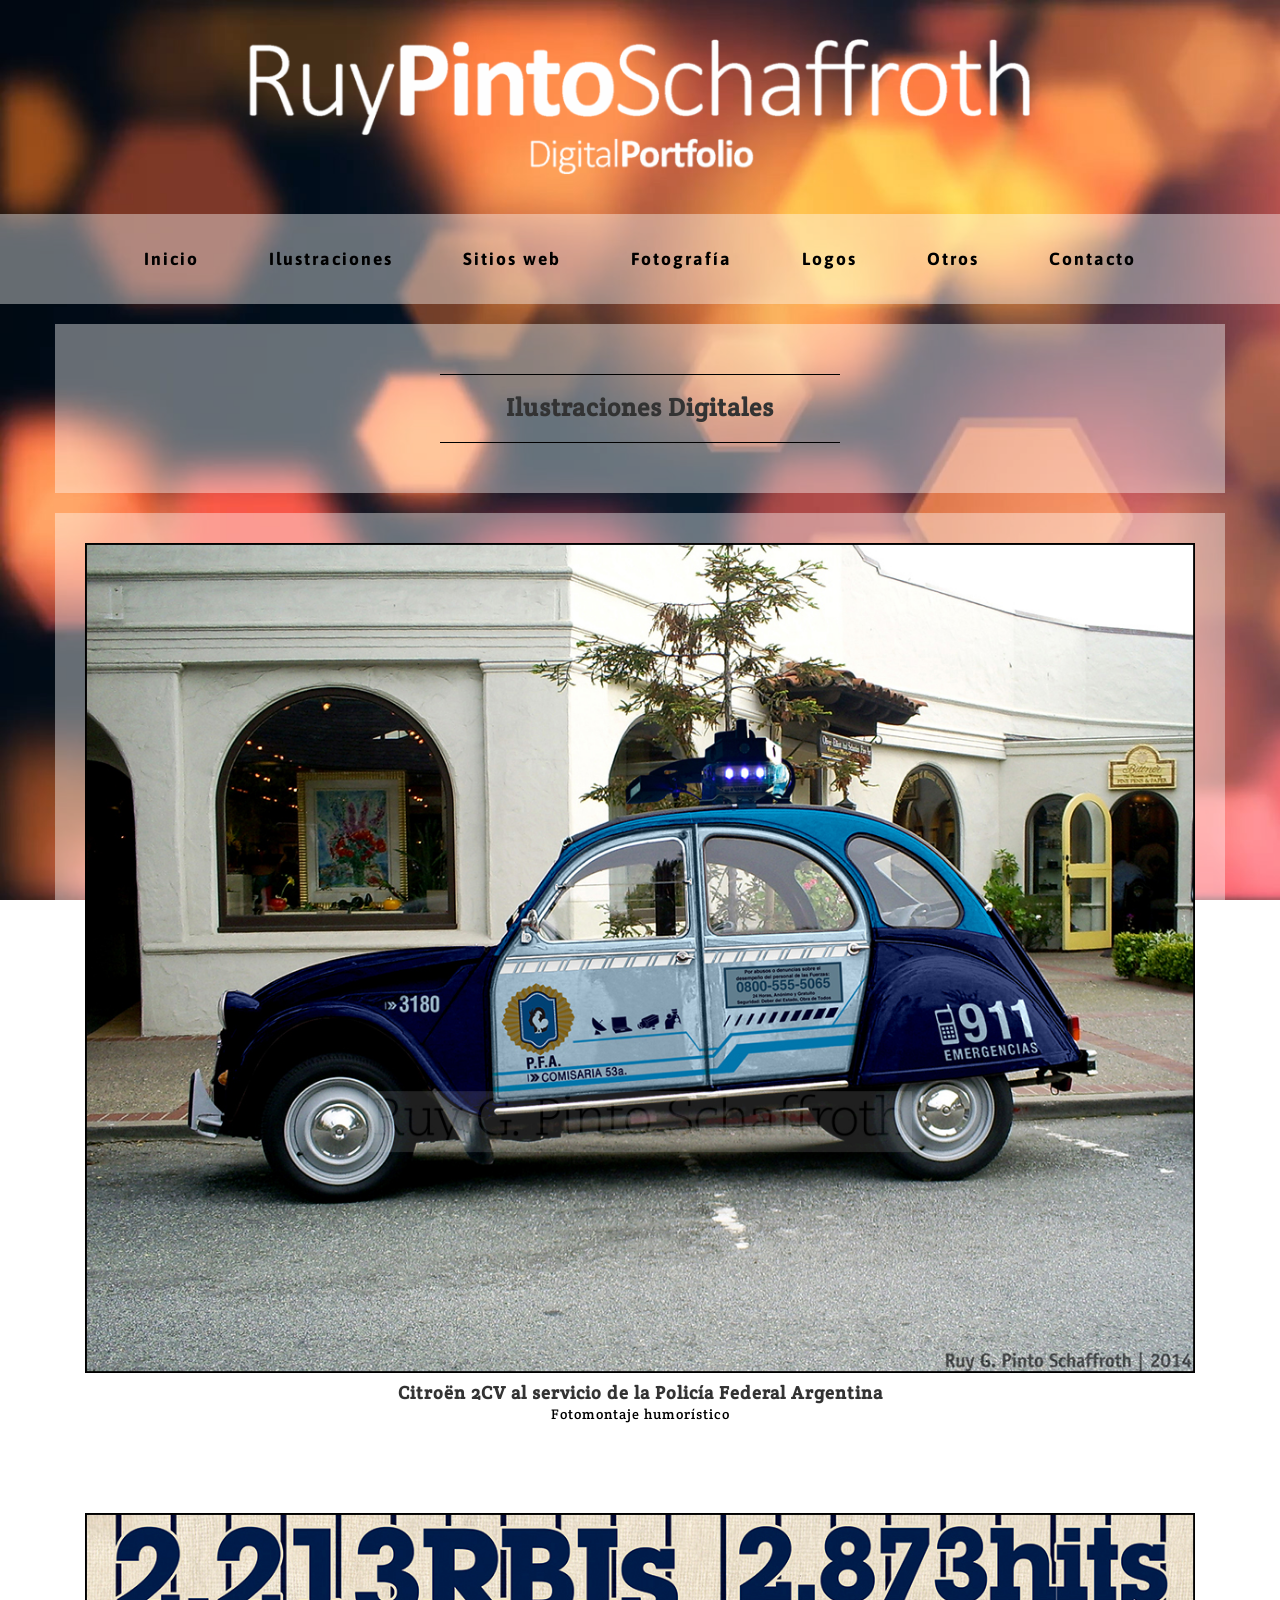
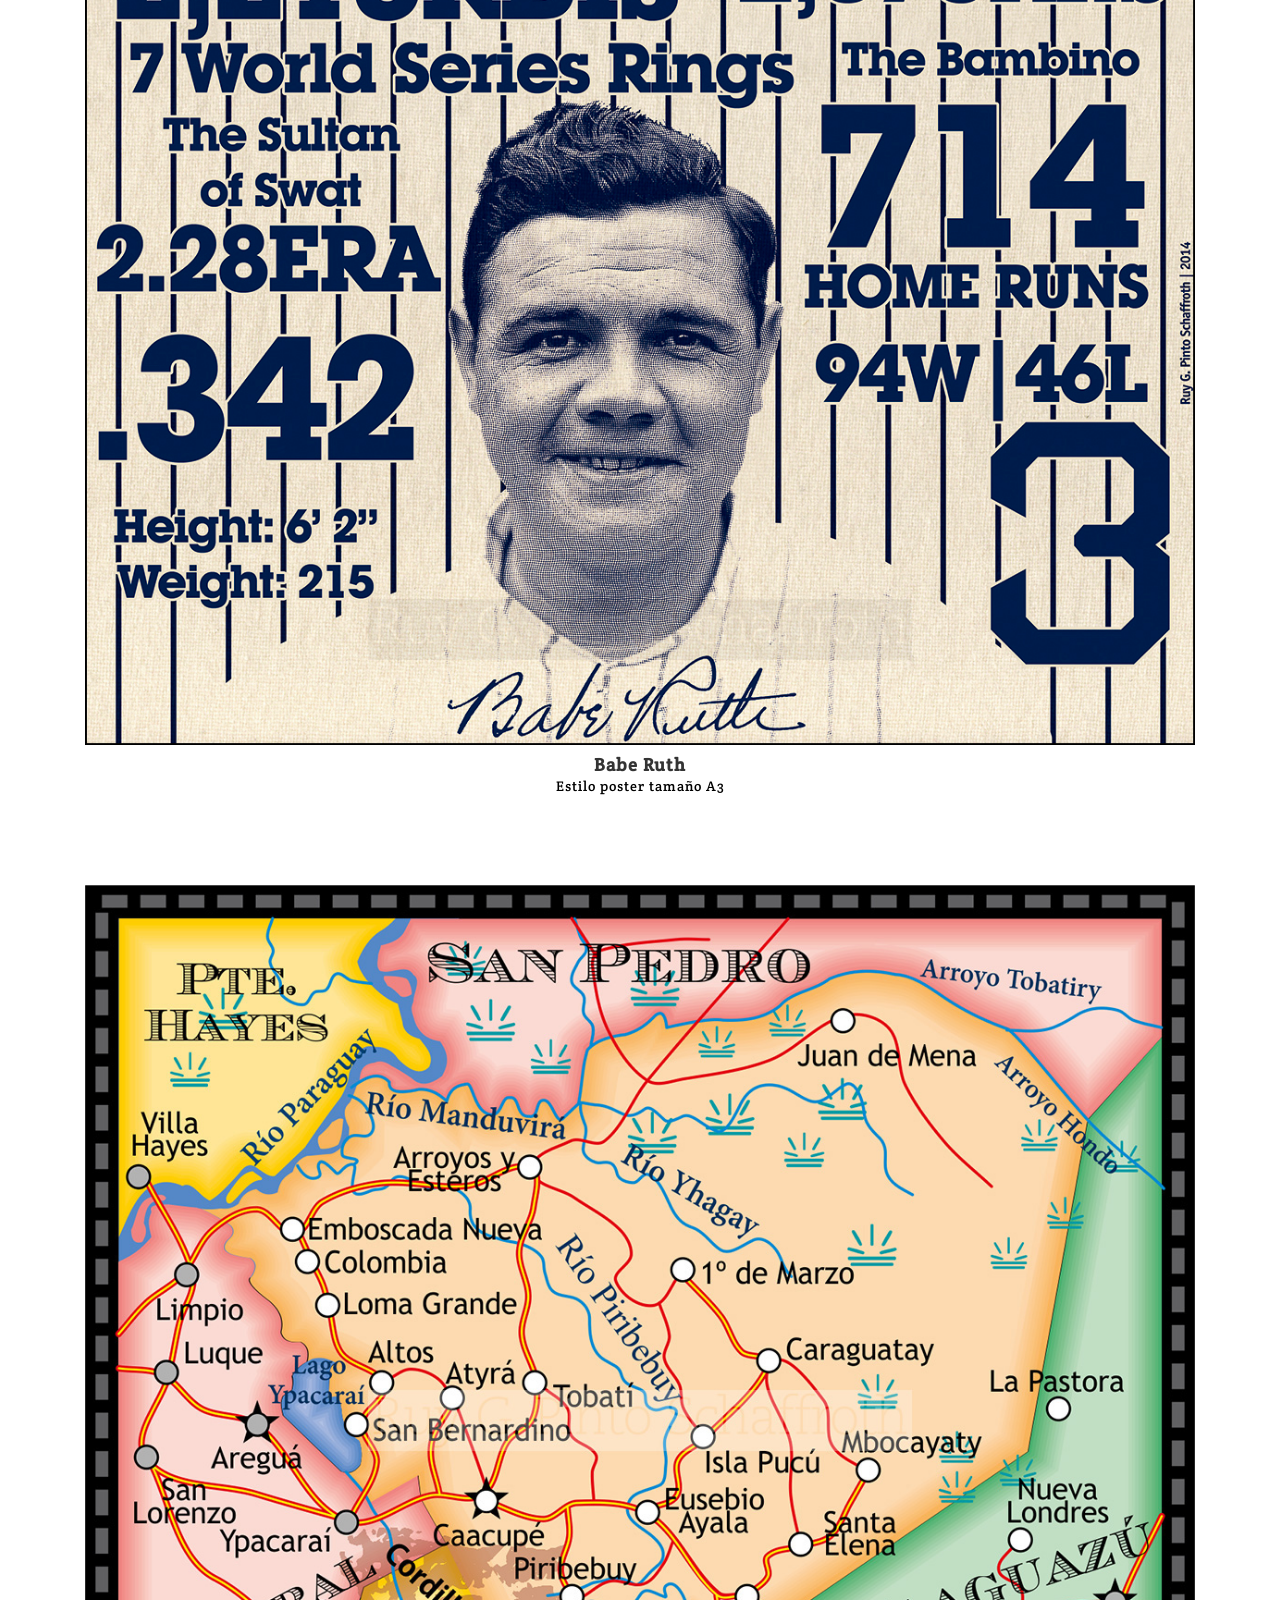
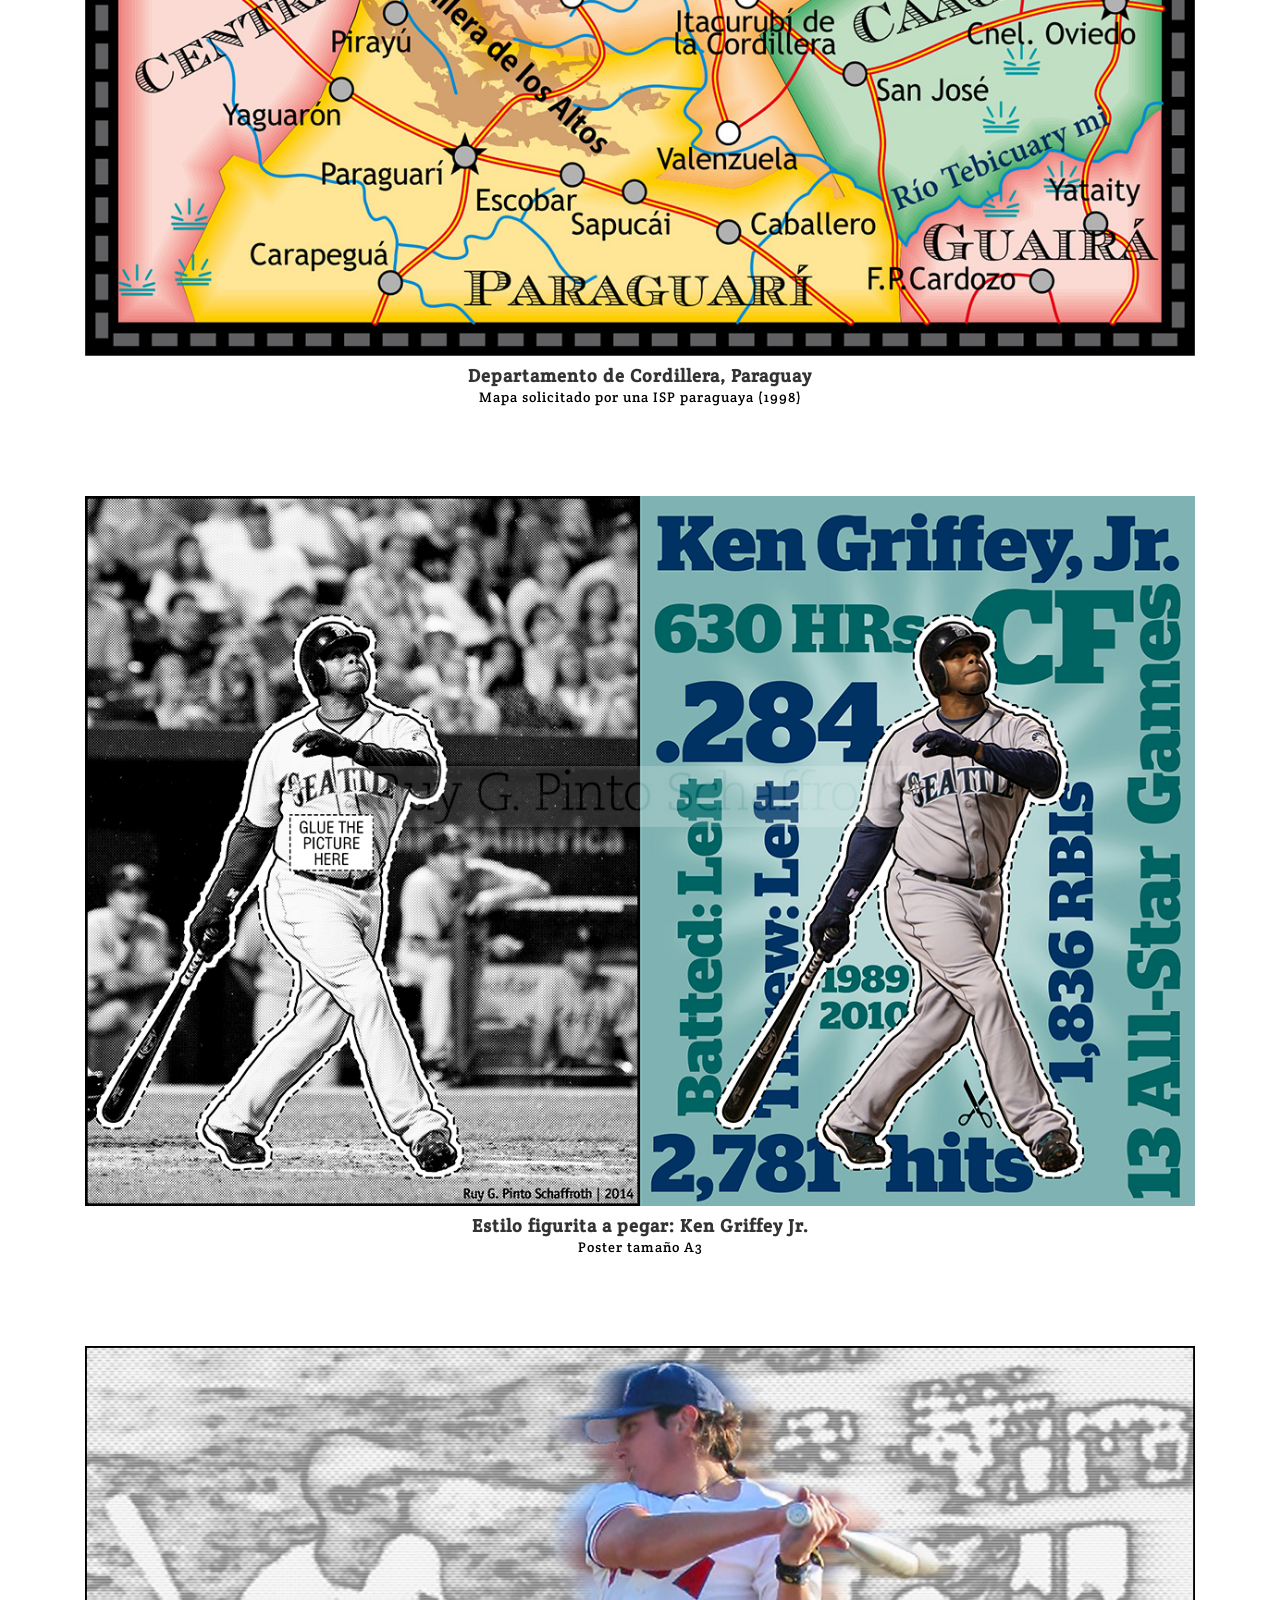
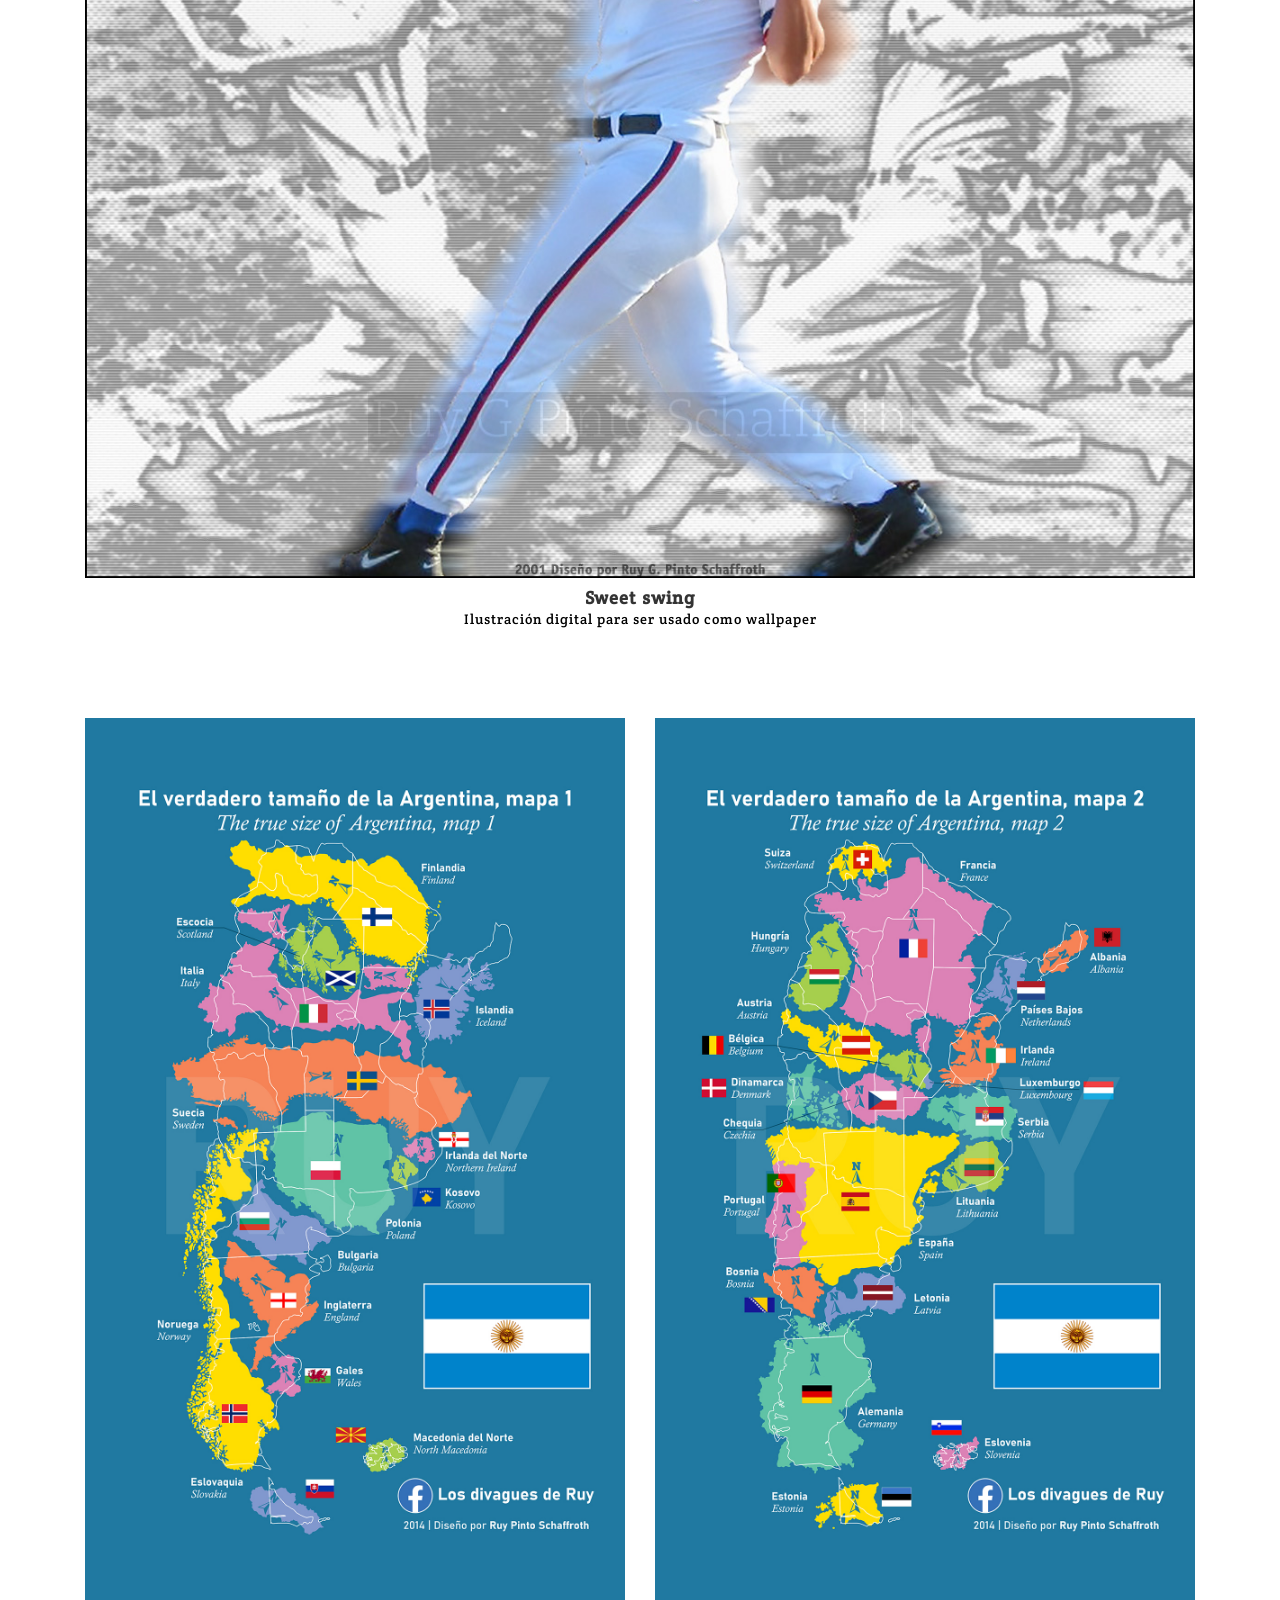
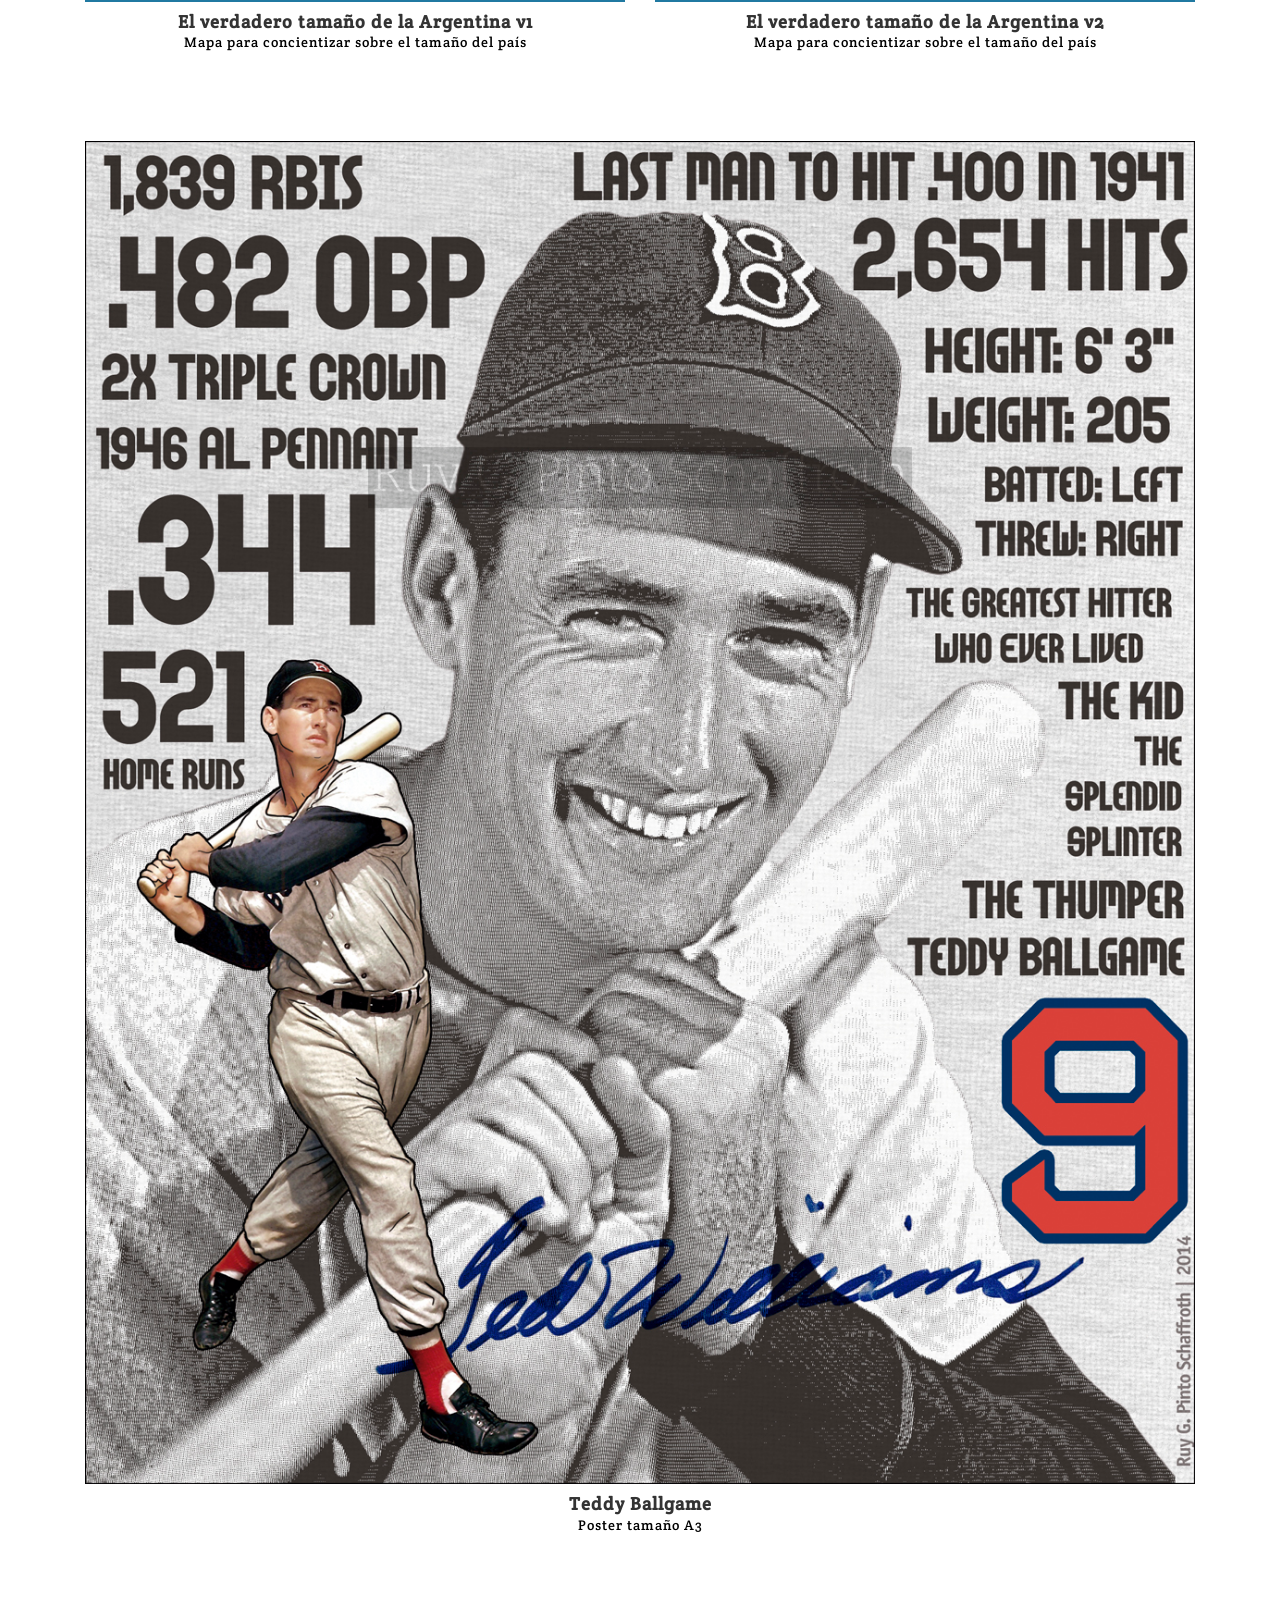
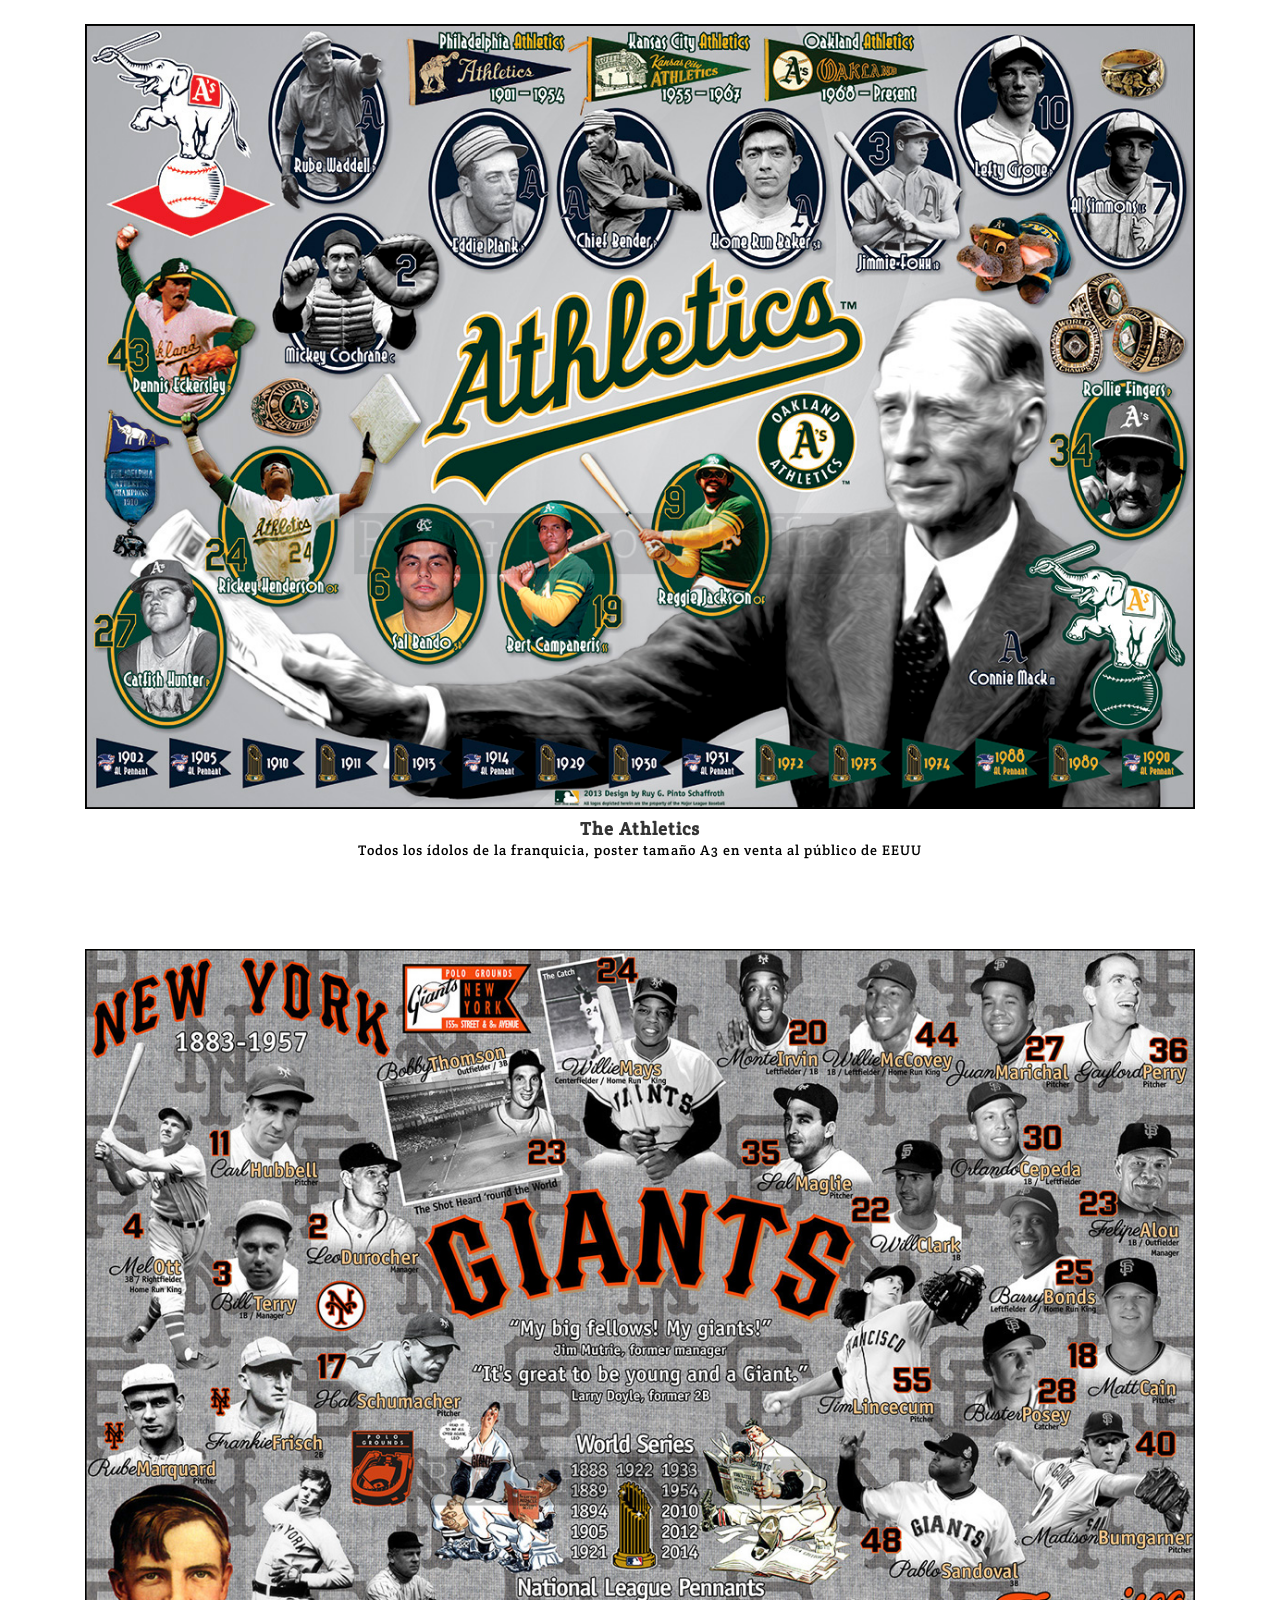
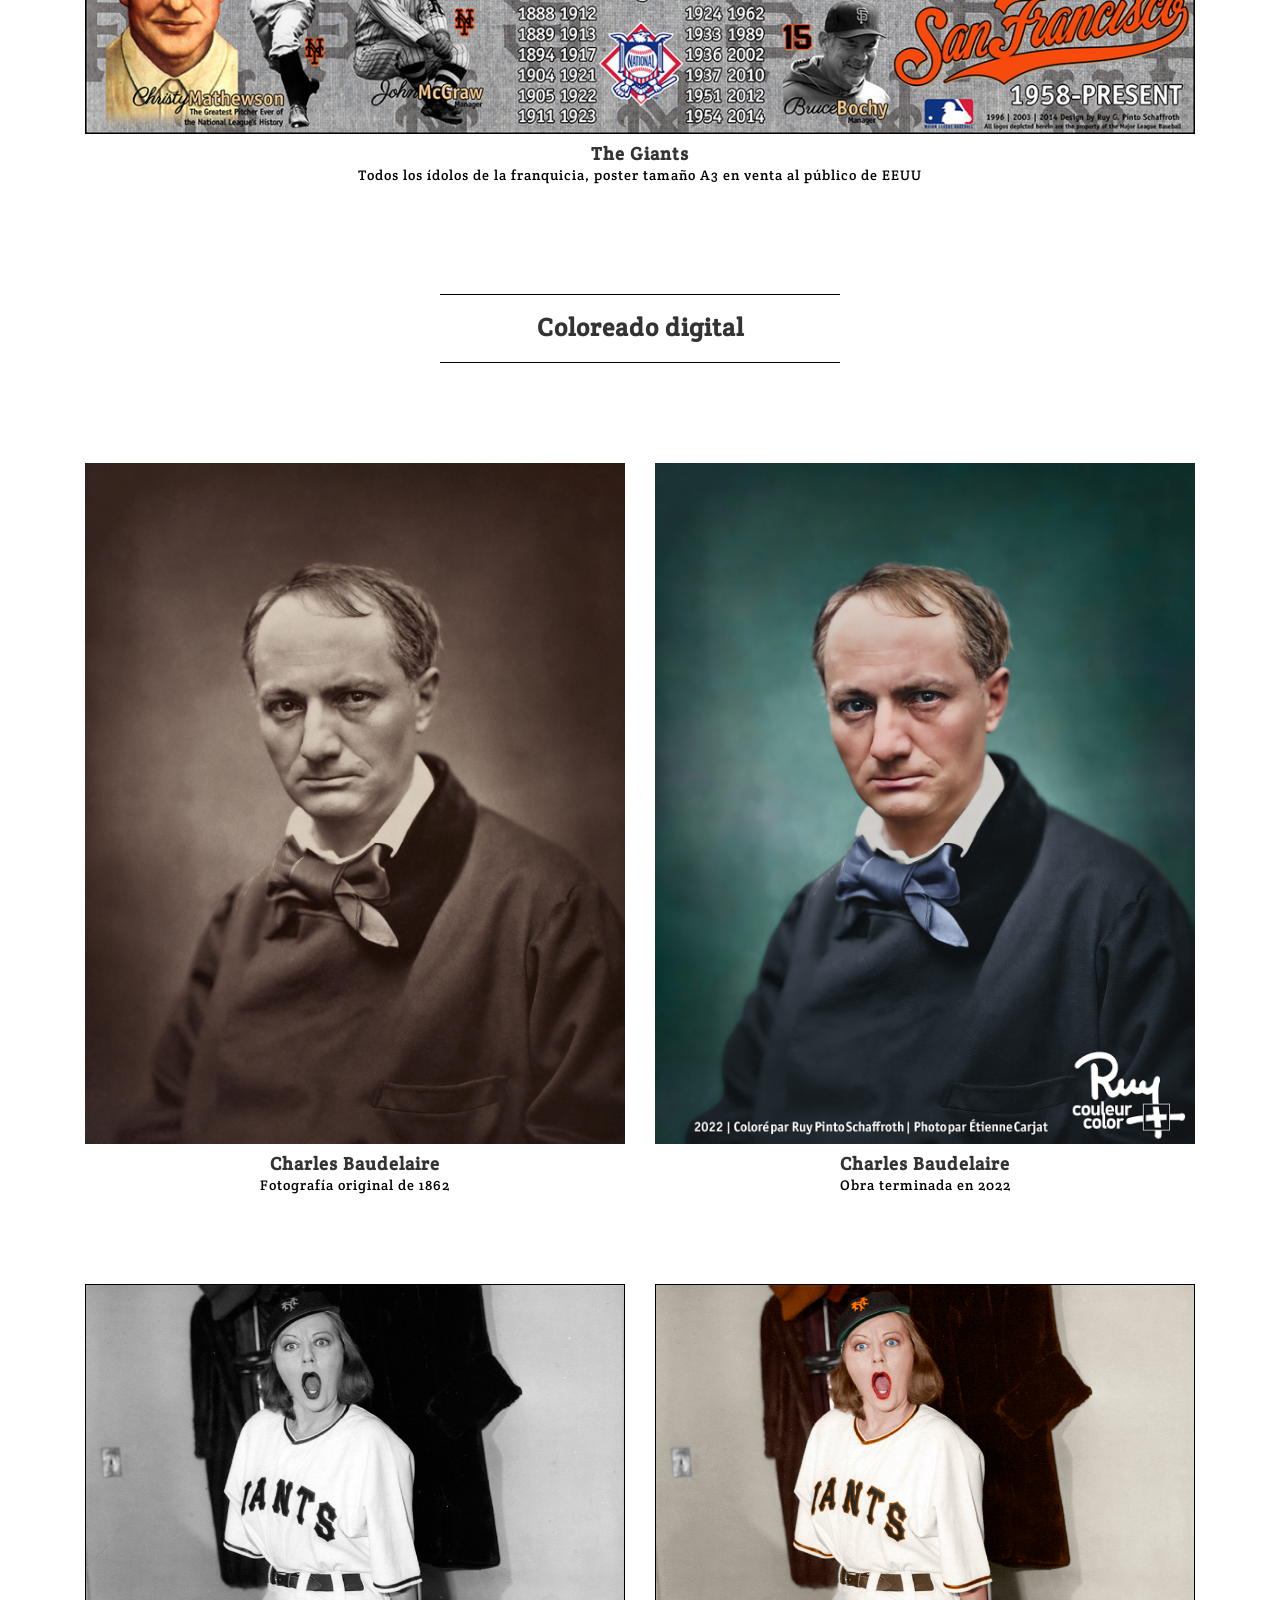
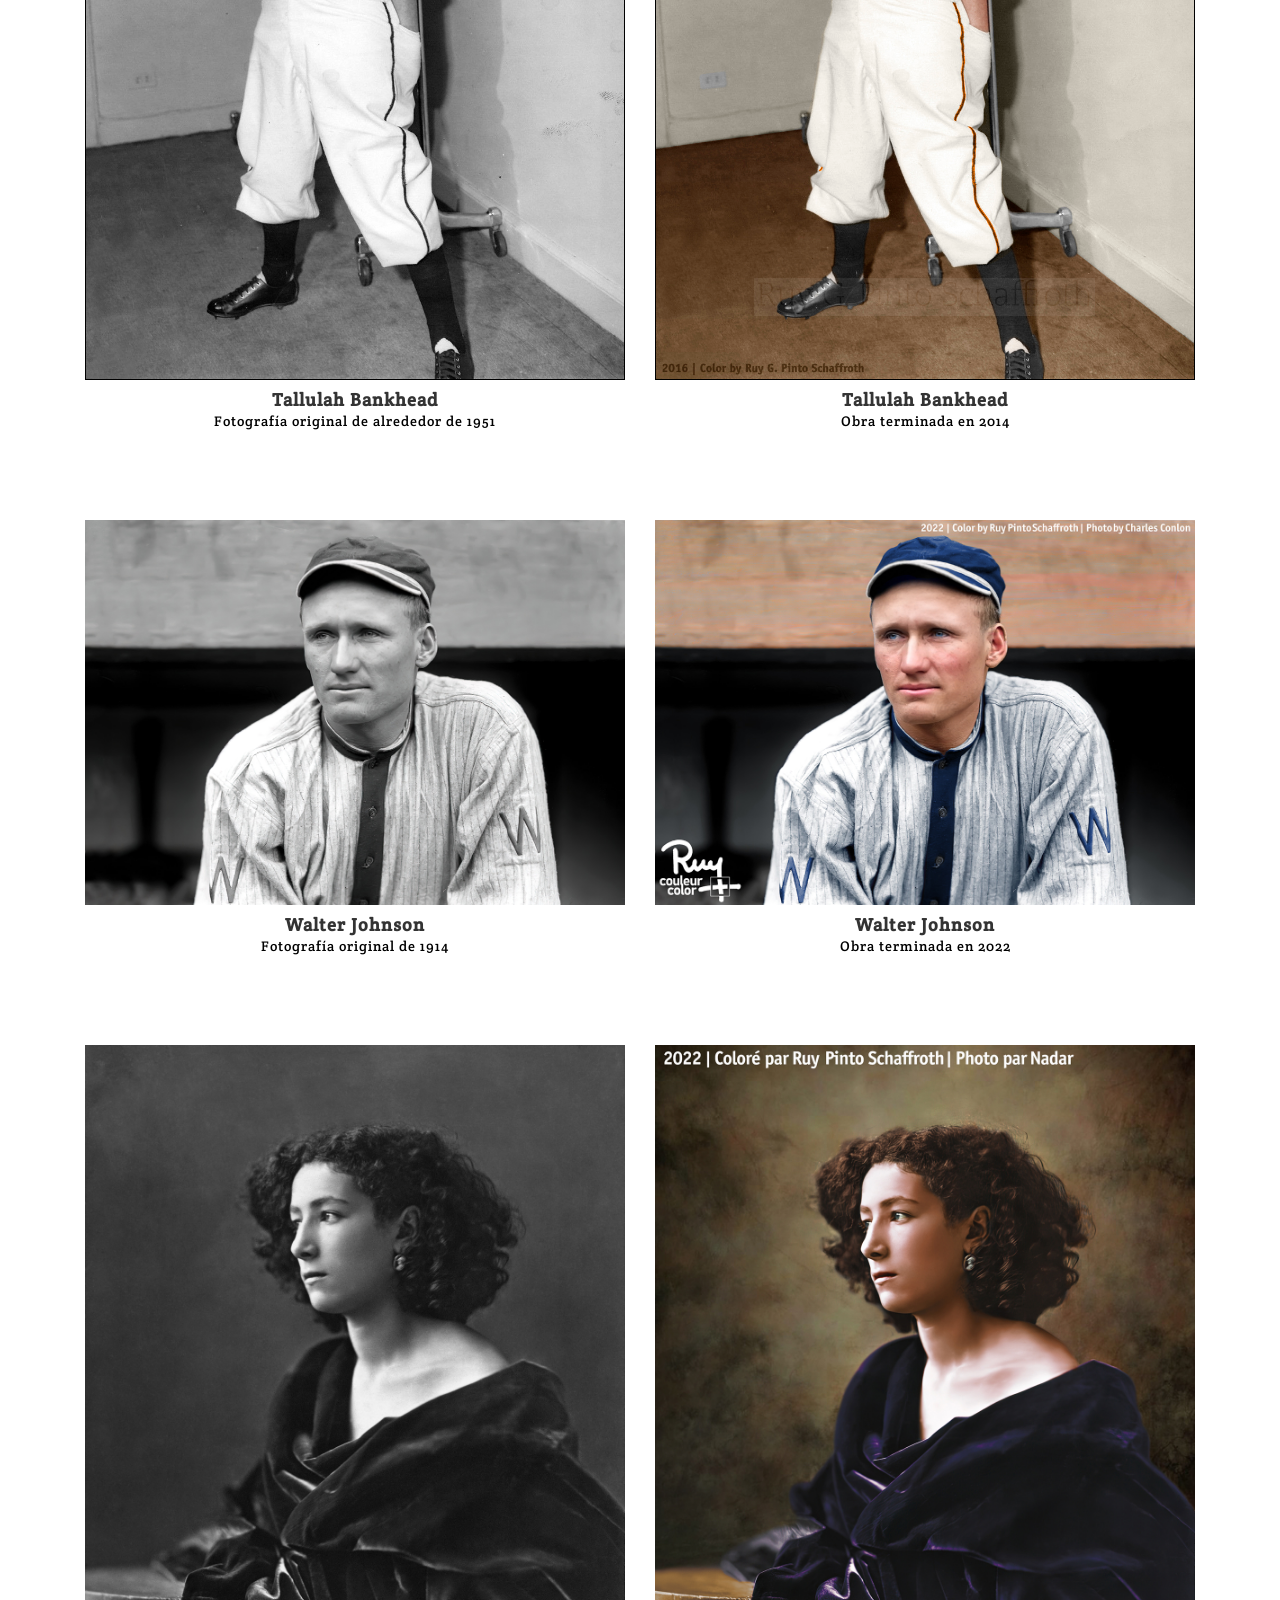
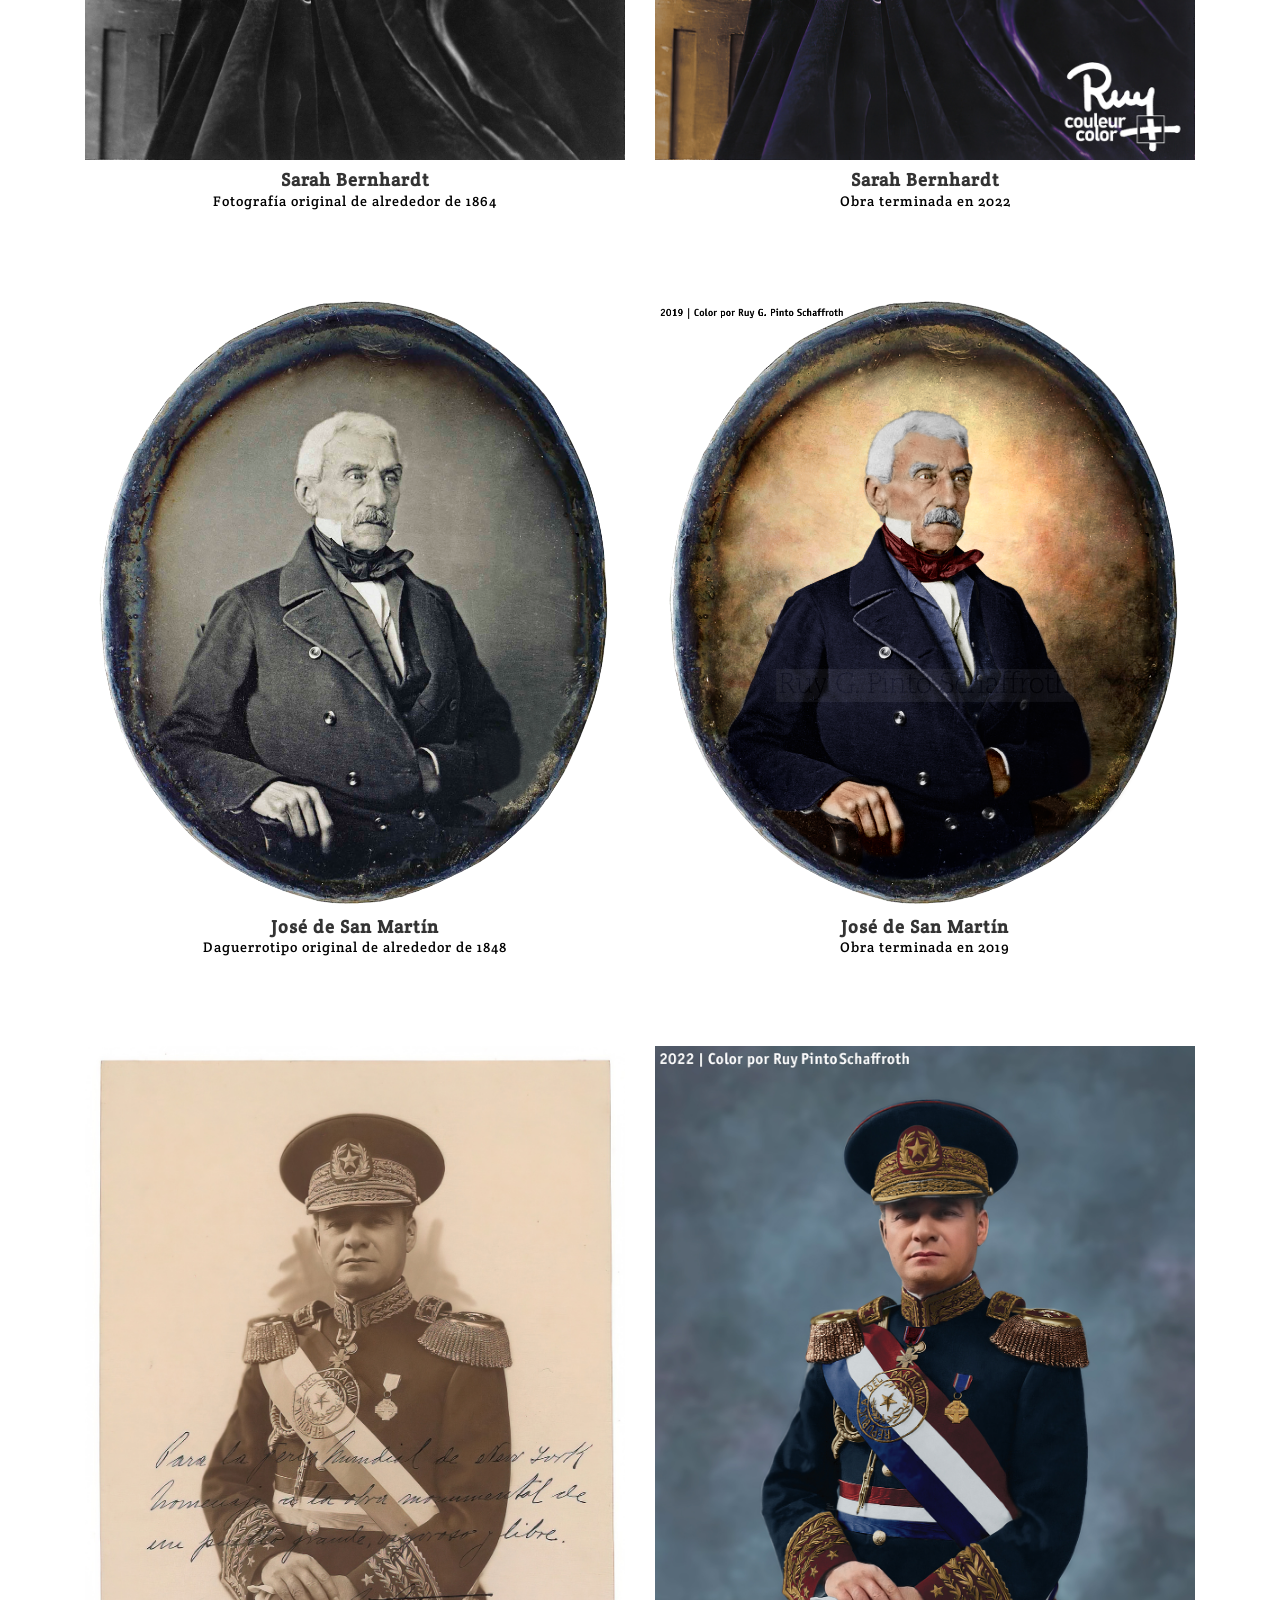
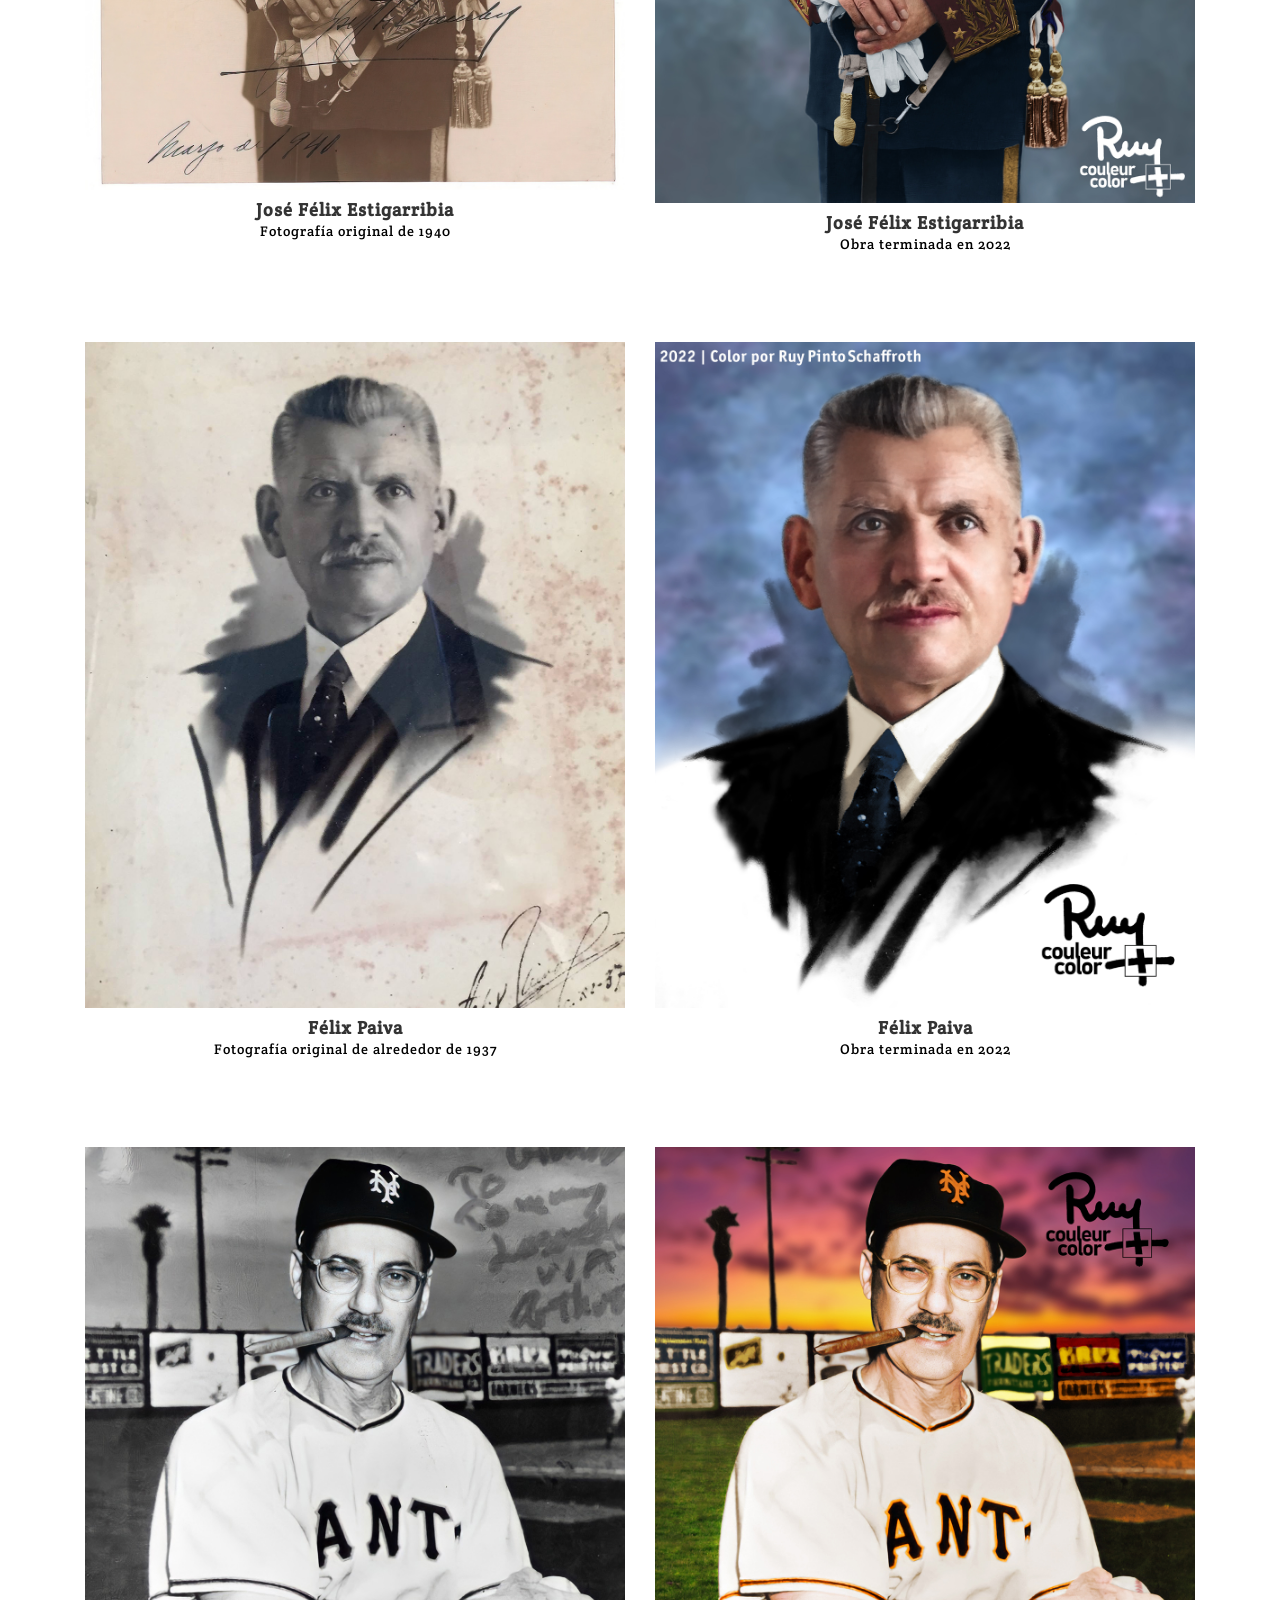
<file: ilustraciones.html>
<!DOCTYPE html>
<html lang="en">

<head>

    <meta charset="utf-8">
    <meta http-equiv="X-UA-Compatible" content="IE=edge">
    <meta name="viewport" content="width=device-width, initial-scale=1">
    <META NAME="Author" CONTENT="Ruy G. Pinto Schaffroth">
    <META NAME="Publisher" CONTENT="Ruy G. Pinto Schaffroth | Digital Portfolio">
    <META NAME="Copyright" CONTENT="Copyright© 2017 - Ruy G. Pinto Schaffroth - Todos los derechos reservados">
    <META NAME="Revisit" CONTENT="After 15 days">
    <META NAME="Keywords" CONTENT="diseño grafico, argentina, paraguay, france, suisse, suiza, web, design, logotipo, pagina, folleto, folletos, brochure, brochures, design, dessin, página, paginas web, sites web, websites, label, etiqueta, etiquette, ilustracion, ilustraciones, illustration, illustrations">
    <META NAME="Description" CONTENT="Diseño Gráfico | Graphic Design | Dessin Graphic">
    <META NAME="Abstract" CONTENT="Diseño Gráfico | Graphic Design | Dessin Graphic">
    <META NAME="page-topic" CONTENT="Graphic Design">
    <META NAME="Language" CONTENT="castellano,español,english,français">
    <META NAME="content-language" CONTENT="es,en,fr"> 
    <META NAME="audience" CONTENT="General">
    <META NAME="Robots" CONTENT="index,follow">

<title>Ruy G. Pinto Schaffroth | Digital Portfolio</title>
<link rel="shortcut icon" href="ruy.ico">

    <!-- Bootstrap Core CSS -->
    <link href="css/bootstrap.min.css" rel="stylesheet">

    <!-- Custom CSS -->
    <link href="css/ruy.css" rel="stylesheet">

</head>

<body>
    
    <video id="videoBG" poster="img/bg.jpg" autoplay muted loop>
       <source src="img/bg.mp4" type="video/mp4">
    </video>

    <div class="container"><center>
   <img src="img/signature.png" width="100%" height="100%"></center>
	</div>

    <!-- Navigation -->
    <nav class="navbar navbar-default" role="navigation">
        <div class="container">
            <!-- Brand and toggle get grouped for better mobile display -->
            <div class="navbar-header">
                <button type="button" class="navbar-toggle" data-toggle="collapse" data-target="#bs-example-navbar-collapse-1">
                    <span class="sr-only">Toggle navigation</span>
                    <span class="icon-bar"></span>
                    <span class="icon-bar"></span>
                    <span class="icon-bar"></span>
                </button>
                <!-- navbar-brand is hidden on larger screens, but visible when the menu is collapsed -->
                <a class="navbar-brand" href="index.html">Menú ►</a>
            </div>
            <!-- Collect the nav links, forms, and other content for toggling -->
            <div class="collapse navbar-collapse" id="bs-example-navbar-collapse-1">
                <ul class="nav navbar-nav">
                    <li>
                        <a href="index.html">Inicio</a>
                    </li>
                    <li>
                        <a href="ilustraciones.html">Ilustraciones</a>
                    </li>
                    <li>
                        <a href="sitiosweb.html">Sitios web</a>
                    </li>
                    <li>
                        <a href="fotografia.html">Fotografía</a>
                    </li>
                    <li>
                        <a href="logos.html">Logos</a>
                    </li>                    
                    <li>
                        <a href="otros.html">Otros</a>
                    </li>
                    <li>
                        <a href="contacto.html">Contacto</a>
                    </li>
                </ul>
            </div>
            <!-- /.navbar-collapse -->
        </div>
        <!-- /.container -->
    </nav>

    <div class="container">

        <div class="row">
            <div class="box">
                <div class="col-lg-12">
                    <hr>
                    <h2 class="intro-text text-center"><strong>Ilustraciones Digitales</strong>
                    </h2>
                    <hr>
                </div>
			</div><div class="clearfix"></div>
			
			<div class="box">
			<div class="col-sm-12 text-center" align="center">
                    <img class="img-responsive" src="img/ilustraciones/citroen_2cv_pfa.jpg" alt="">     
                    <h4>Citroën 2CV al servicio de la Policía Federal Argentina
                     <br>
                    <small>Fotomontaje humorístico</small></h4>
                </div>
			</div><div class="clearfix"></div>
                
            <div class="box">
                <div class="col-sm-12 text-center" align="center">
                    <img class="img-responsive" src="img/ilustraciones/babe_ruth.jpg" alt="">
                    <h4>Babe Ruth
                     <br><small>Estilo poster tamaño A3</small>
                    </h4>
                </div>
			</div><div class="clearfix"></div>
               
               
            <div class="box">
                <div class="col-sm-12 text-center" align="center">
                    <img class="img-responsive" src="img/ilustraciones/cordillera.jpg" alt="">     <h4>Departamento de Cordillera, Paraguay
                     <br><small>Mapa solicitado por una ISP paraguaya (1998)</small>
                    </h4>
                </div>
			</div><div class="clearfix"></div>
               
            <div class="box">
                <div class="col-sm-12 text-center" align="center">
                    <img class="img-responsive" src="img/ilustraciones/ken_griffey_jr.jpg" alt="">     
                    <h4>Estilo figurita a pegar: Ken Griffey Jr.
                     <br><small>Poster tamaño A3</small>
                    </h4>
                </div>
			</div><div class="clearfix"></div>
              
               <div class="box">
                <div class="col-sm-12 text-center" align="center">
                    <img class="img-responsive" src="img/ilustraciones/sweet_swing.jpg" alt=""> 
                    <h4>Sweet swing
                     <br><small>Ilustración digital para ser usado como wallpaper</small>
                    </h4>
                </div>
			</div><div class="clearfix"></div>
              
              <div class="box">
              <div class="col-sm-6 text-center" align="center">
                    <img class="img-responsive" src="img/ilustraciones/tamanho_argentina_1.jpg" alt="">
                    <h4>El verdadero tamaño de la Argentina v1
                     <br><small>Mapa para concientizar sobre el tamaño del país</small>
                  </h4>
              </div>
              <div class="col-sm-6 text-center" align="center">
                    <img class="img-responsive" src="img/ilustraciones/tamanho_argentina_2.jpg" alt="">
                    <h4>El verdadero tamaño de la Argentina v2
                     <br><small>Mapa para concientizar sobre el tamaño del país</small>
                  </h4>
              </div>
			</div><div class="clearfix"></div>
               
               <div class="box">
                <div class="col-sm-12 text-center" align="center">
                    <img class="img-responsive" src="img/ilustraciones/ted_williams.jpg" alt=""> 
                    <h4>Teddy Ballgame
                     <br><small>Poster tamaño A3</small>
                    </h4>
                </div>
			</div><div class="clearfix"></div>
               
               <div class="box">
                <div class="col-sm-12 text-center" align="center">
                    <img class="img-responsive" src="img/ilustraciones/the_athletics.jpg" alt=""> 
                    <h4>The Athletics
                     <br><small>Todos los ídolos de la franquicia, poster tamaño A3 en venta al público de EEUU</small>
                    </h4>
                </div>
			</div><div class="clearfix"></div>
               
               <div class="box">
                <div class="col-sm-12 text-center" align="center">
                    <img class="img-responsive" src="img/ilustraciones/the_giants.jpg" alt=""> 
                    <h4>The Giants
                     <br><small>Todos los ídolos de la franquicia, poster tamaño A3 en venta al público de EEUU</small>
                    </h4>
                </div>
			</div><div class="clearfix"></div>
               
               <div class="box">
                <div class="col-lg-12">
                    <hr>
                    <h2 class="intro-text text-center"><strong>Coloreado digital</strong>
                    </h2>
                    <hr>
                </div>
			</div><div class="clearfix"></div>
               
               <div class="box">
              <div class="col-sm-6 text-center" align="center">
                    <img class="img-responsive" src="img/ilustraciones/coloreado_baudelaire_bn.jpg" alt="">
                    <h4>Charles Baudelaire<br>
                <small>Fotografía original de 1862</small></h4>
              </div>
              <div class="col-sm-6 text-center" align="center">
                    <img class="img-responsive" src="img/ilustraciones/coloreado_baudelaire.jpg" alt="">
                    <h4>Charles Baudelaire<br>
                <small>Obra terminada en 2022</small></h4>
              </div>
			</div><div class="clearfix"></div>
               
               <div class="box">
              <div class="col-sm-6 text-center" align="center">
                    <img class="img-responsive" src="img/ilustraciones/coloreado_tallulah_bankhead_bn.jpg" alt="">
                    <h4>Tallulah Bankhead
				<br><small>Fotografía original de alrededor de 1951</small></h4>
              </div>
              <div class="col-sm-6 text-center" align="center">
                    <img class="img-responsive" src="img/ilustraciones/coloreado_tallulah_bankhead.jpg" alt="">
                    <h4>Tallulah Bankhead
			    <br><small>Obra terminada en 2014</small></h4>
              </div>
			</div><div class="clearfix"></div>
               
               <div class="box">
              <div class="col-sm-6 text-center" align="center">
                    <img class="img-responsive" src="img/ilustraciones/coloreado_1914_walter_johnson_bn.jpg" alt="">
                    <h4>Walter Johnson<br>
				<small>Fotografía original de 1914</small></h4>
              </div>
              <div class="col-sm-6 text-center" align="center">
                    <img class="img-responsive" src="img/ilustraciones/coloreado_1914_walter_johnson.jpg" alt="">
                    <h4>Walter Johnson
			    <br>
			    <small>Obra terminada en 2022</small></h4>
              </div>
			</div><div class="clearfix"></div>
               
               <div class="box">
              <div class="col-sm-6 text-center" align="center">
                    <img class="img-responsive" src="img/ilustraciones/coloreado_sarah_bernhardt_bn.jpg" alt="">
                    <h4>Sarah Bernhardt
				<br>
				<small>Fotografía original de alrededor de 1864</small></h4>
              </div>
              <div class="col-sm-6 text-center" align="center">
                    <img class="img-responsive" src="img/ilustraciones/coloreado_sarah_bernhardt.jpg" alt="">
                    <h4>Sarah Bernhardt<br>
                <small>Obra terminada en 2022</small></h4>
              </div>
			</div><div class="clearfix"></div>
               
               <div class="box">
              <div class="col-sm-6 text-center" align="center">
                    <img class="img-responsive" src="img/ilustraciones/coloreado_san_martin_bn.png" alt="">
                    <h4>José de San Martín<br>
				<small>Daguerrotipo original de alrededor de 1848</small></h4>
              </div>
              <div class="col-sm-6 text-center" align="center">
                    <img class="img-responsive" src="img/ilustraciones/coloreado_san_martin.png" alt="">
                    <h4>José de San Martín
			    <br>
			    <small>Obra terminada en 2019</small></h4>
              </div>
			</div><div class="clearfix"></div>
				   
				   <div class="box">
              <div class="col-sm-6 text-center" align="center">
                    <img class="img-responsive" src="img/ilustraciones/coloreado_estigarribia_bn.jpg" alt="">
                    <h4>José Félix Estigarribia<br>
				<small>Fotografía original de 1940</small></h4>
              </div>
              <div class="col-sm-6 text-center" align="center">
                    <img class="img-responsive" src="img/ilustraciones/coloreado_estigarribia.jpg" alt="">
                    <h4>José Félix Estigarribia
			    <br>
			    <small>Obra terminada en 2022</small></h4>
              </div>
			</div><div class="clearfix"></div>
				   
				   <div class="box">
              <div class="col-sm-6 text-center" align="center">
                    <img class="img-responsive" src="img/ilustraciones/coloreado_felix_paiva_bn.jpg" alt="">
                    <h4>Félix Paiva<br>
				<small>Fotografía original de alrededor de 1937</small></h4>
              </div>
              <div class="col-sm-6 text-center" align="center">
                    <img class="img-responsive" src="img/ilustraciones/coloreado_felix_paiva.jpg" alt="">
                    <h4>Félix Paiva
			    <br>
			    <small>Obra terminada en 2022</small></h4>
              </div>
			</div><div class="clearfix"></div>
				   
				   <div class="box">
              <div class="col-sm-6 text-center" align="center">
                    <img class="img-responsive" src="img/ilustraciones/coloreado_groucho_marx_bn.jpg" alt="">
                    <h4>Groucho Marx<br>
				<small>Fotografía original de 1953</small></h4>
              </div>
              <div class="col-sm-6 text-center" align="center">
                    <img class="img-responsive" src="img/ilustraciones/coloreado_groucho_marx.jpg" alt="">
                    <h4>Groucho Marx
			    <br>
			    <small>Obra terminada en 2022</small></h4>
              </div>
			</div><div class="clearfix"></div>
				   
				    <div class="box">
              <div class="col-sm-6 text-center" align="center">
                    <img class="img-responsive" src="img/ilustraciones/coloreado_labruna_bn.jpg" alt="">
                    <h4>Labruna y Sívori en la Bombonera<br>
				<small>Fotografía original de 1955</small></h4>
              </div>
              <div class="col-sm-6 text-center" align="center">
                    <img class="img-responsive" src="img/ilustraciones/coloreado_labruna.jpg" alt="">
                    <h4>Labruna y Sívori en la Bombonera
			    <br>
			    <small>Obra terminada en 2021</small></h4>
              </div>
			</div><div class="clearfix"></div>
                
                
            </div>

    </div>
    <!-- /.container -->

    <footer>
        <div class="container">
            <div class="row">
                <div class="col-lg-12 text-center">
                    <p>Copyright &copy; 2022 | Ruy G. Pinto Schaffroth</p>
                </div>
            </div>
        </div>
    </footer>

    <!-- jQuery -->
    <script src="js/jquery.js"></script>

    <!-- Bootstrap Core JavaScript -->
    <script src="js/bootstrap.min.js"></script>

</body>

</html>
</file>
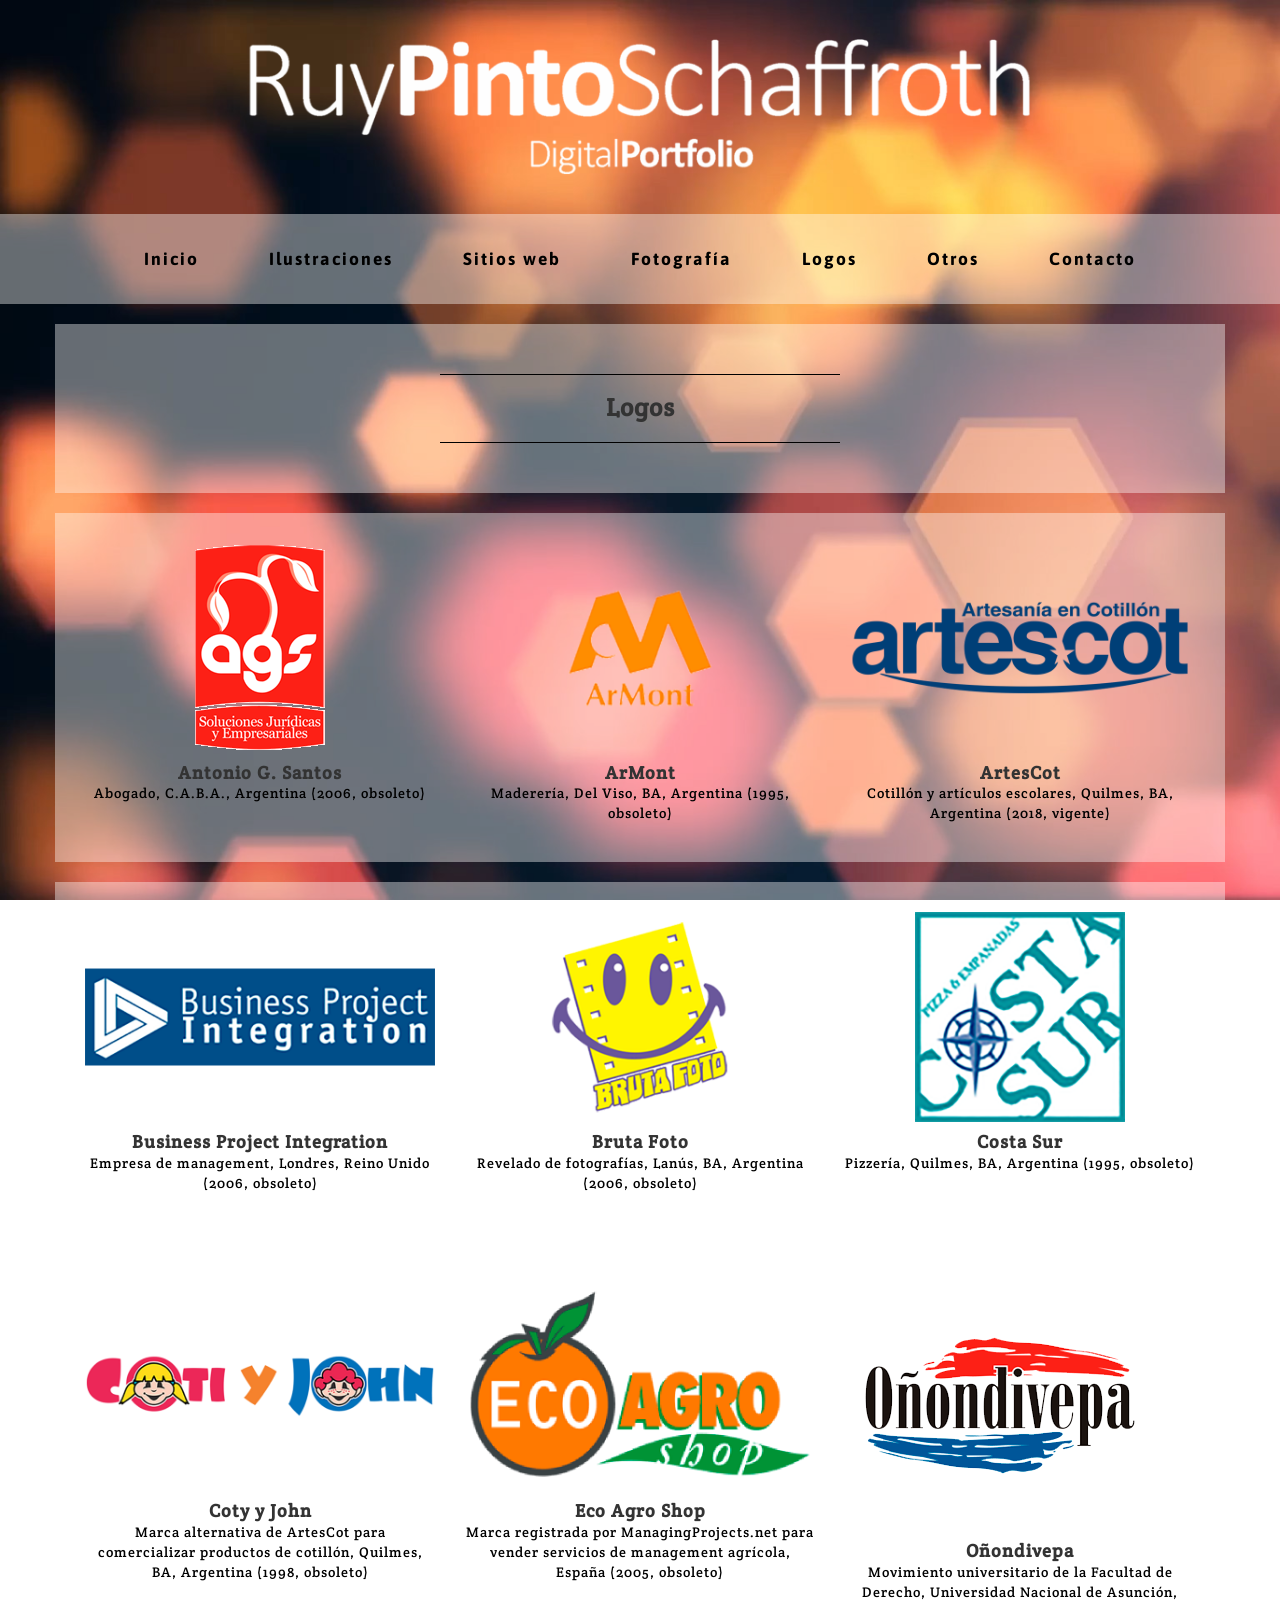
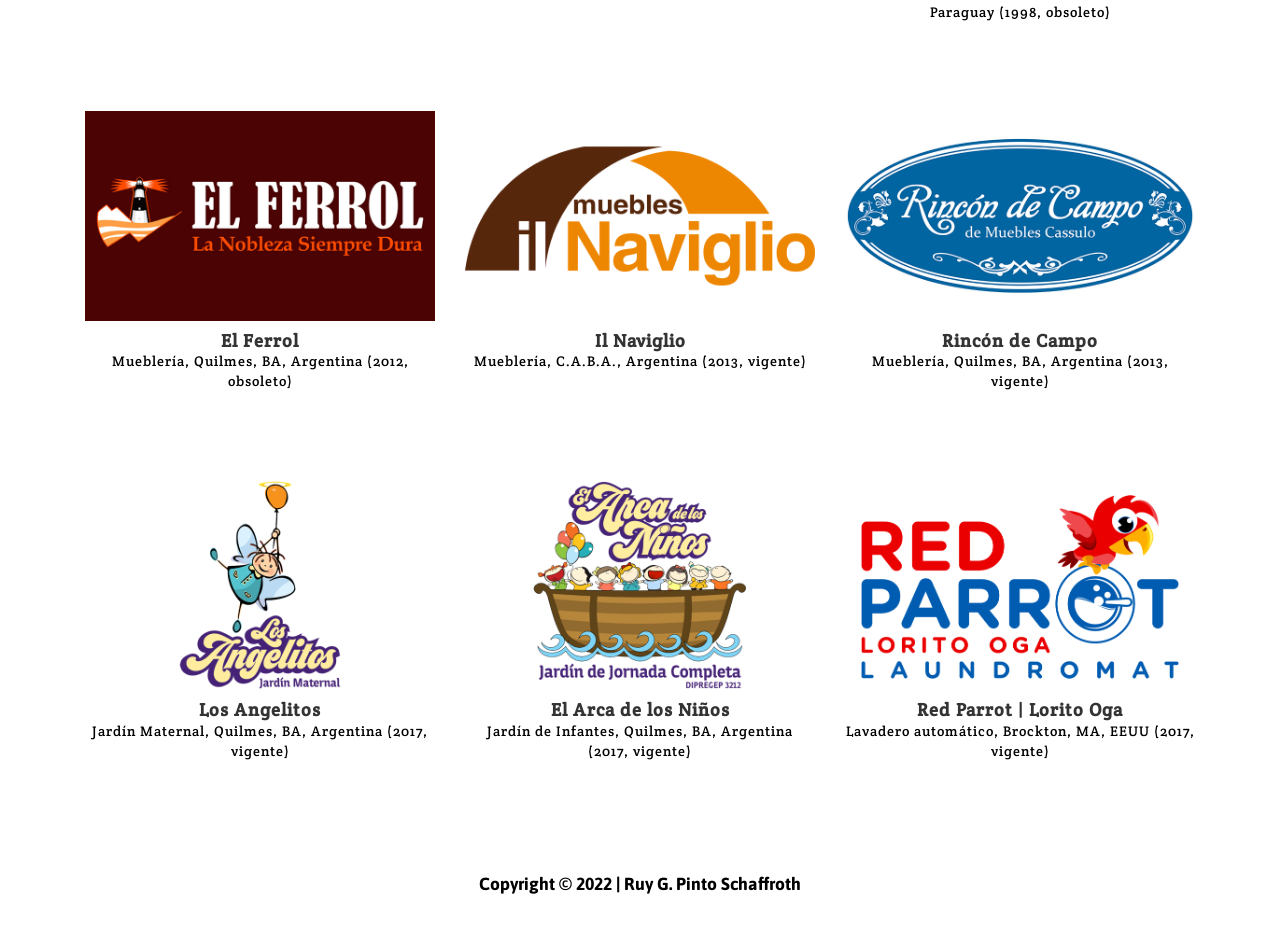
<file: logos.html>
<!DOCTYPE html>
<html lang="en">

<head>

    <meta charset="utf-8">
    <meta http-equiv="X-UA-Compatible" content="IE=edge">
    <meta name="viewport" content="width=device-width, initial-scale=1">
    <META NAME="Author" CONTENT="Ruy G. Pinto Schaffroth">
    <META NAME="Publisher" CONTENT="Ruy G. Pinto Schaffroth | Digital Portfolio">
    <META NAME="Copyright" CONTENT="Copyright© 2017 - Ruy G. Pinto Schaffroth - Todos los derechos reservados">
    <META NAME="Revisit" CONTENT="After 15 days">
    <META NAME="Keywords" CONTENT="diseño grafico, argentina, paraguay, france, suisse, suiza, web, design, logotipo, pagina, folleto, folletos, brochure, brochures, design, dessin, página, paginas web, sites web, websites, label, etiqueta, etiquette, ilustracion, ilustraciones, illustration, illustrations">
    <META NAME="Description" CONTENT="Diseño Gráfico | Graphic Design | Dessin Graphic">
    <META NAME="Abstract" CONTENT="Diseño Gráfico | Graphic Design | Dessin Graphic">
    <META NAME="page-topic" CONTENT="Graphic Design">
    <META NAME="Language" CONTENT="castellano,español,english,français">
    <META NAME="content-language" CONTENT="es,en,fr"> 
    <META NAME="audience" CONTENT="General">
    <META NAME="Robots" CONTENT="index,follow">

<title>Ruy G. Pinto Schaffroth | Digital Portfolio</title>
<link rel="shortcut icon" href="ruy.ico">

    <!-- Bootstrap Core CSS -->
    <link href="css/bootstrap.min.css" rel="stylesheet">

    <!-- Custom CSS -->
    <link href="css/ruy.css" rel="stylesheet">


    <!-- HTML5 Shim and Respond.js IE8 support of HTML5 elements and media queries -->
    <!-- WARNING: Respond.js doesn't work if you view the page via file:// -->
    <!--[if lt IE 9]>
        <script src="https://oss.maxcdn.com/libs/html5shiv/3.7.0/html5shiv.js"></script>
        <script src="https://oss.maxcdn.com/libs/respond.js/1.4.2/respond.min.js"></script>
    <![endif]-->

</head>

<body>
    
<video id="videoBG" poster="img/bg.jpg" autoplay muted loop>
       <source src="img/bg.mp4" type="video/mp4">
    </video>

    <div class="container"><center>
   <img src="img/signature.png" width="100%" height="100%"></center>
	</div>

    <!-- Navigation -->
    <nav class="navbar navbar-default" role="navigation">
        <div class="container">
            <!-- Brand and toggle get grouped for better mobile display -->
            <div class="navbar-header">
                <button type="button" class="navbar-toggle" data-toggle="collapse" data-target="#bs-example-navbar-collapse-1">
                    <span class="sr-only">Toggle navigation</span>
                    <span class="icon-bar"></span>
                    <span class="icon-bar"></span>
                    <span class="icon-bar"></span>
                </button>
                <!-- navbar-brand is hidden on larger screens, but visible when the menu is collapsed -->
                <a class="navbar-brand" href="index.html">Menú ►</a>
            </div>
            <!-- Collect the nav links, forms, and other content for toggling -->
            <div class="collapse navbar-collapse" id="bs-example-navbar-collapse-1">
                <ul class="nav navbar-nav">
                    <li>
                        <a href="index.html">Inicio</a>
                    </li>
                    <li>
                        <a href="ilustraciones.html">Ilustraciones</a>
                    </li>
                    <li>
                        <a href="sitiosweb.html">Sitios web</a>
                    </li>
                    <li>
                        <a href="fotografia.html">Fotografía</a>
                    </li>
                    <li>
                        <a href="logos.html">Logos</a>
                    </li>                    
                    <li>
                        <a href="otros.html">Otros</a>
                    </li>
                    <li>
                        <a href="contacto.html">Contacto</a>
                    </li>
                </ul>
            </div>
            <!-- /.navbar-collapse -->
        </div>
        <!-- /.container -->
    </nav>

    <div class="container">

        <div class="row">
            <div class="box">
                <div class="col-lg-12">
                    <hr>
                    <h2 class="intro-text text-center"><strong>Logos</strong>
                    </h2>
                    <hr>
                </div>
			</div>
                
                <div class="box">
                <div class="col-sm-4 text-center" align="center">
                    <img class="img-responsive" src="img/logos/ags.png" alt="">
                    <h4>Antonio G. Santos
                     <br><small>Abogado, C.A.B.A., Argentina (2006, obsoleto)</small>
                    </h4>
                </div>
                <div class="col-sm-4 text-center" align="center">
                    <img class="img-responsive" src="img/logos/armont.png" alt="">
                    <h4>ArMont
                     <br><small>Maderería, Del Viso, BA, Argentina (1995, obsoleto)</small>
                    </h4>
                </div>
                <div class="col-sm-4 text-center" align="center">
                    <img class="img-responsive" src="img/logos/artescot.png" alt="">
                    <h4>ArtesCot<br>
                     <small>Cotillón y artículos escolares, Quilmes, BA, Argentina (2018, vigente)</small>
                    </h4>
                </div>
			</div>
                
                <div class="box">
                <div class="col-sm-4 text-center" align="center">
                    <img class="img-responsive" src="img/logos/bpi.png" alt="">
                    <h4>Business Project Integration
                     <br><small>Empresa de management, Londres, Reino Unido (2006, obsoleto)</small>
                    </h4>
                </div>
                <div class="col-sm-4 text-center" align="center">
                    <img class="img-responsive" src="img/logos/bruta_foto.png" alt="">
                    <h4>Bruta Foto
                     <br><small>Revelado de fotografías, Lanús, BA, Argentina (2006, obsoleto)</small>
                    </h4>
                </div>
				<div class="col-sm-4 text-center" align="center">
                    <img class="img-responsive" src="img/logos/costa_sur.png" alt="">
                    <h4>Costa Sur
                     <br><small>Pizzería, Quilmes, BA, Argentina (1995, obsoleto)</small>
                    </h4>
                </div>
			</div>
			
               
               <div class="box">            
                <div class="col-sm-4 text-center" align="center">
                    <img class="img-responsive" src="img/logos/cotyjohn.png" alt="">
                    <h4>Coty y John
                     <br>
                     <small>Marca alternativa de ArtesCot para comercializar productos de cotillón, Quilmes, BA, Argentina (1998, obsoleto)</small>
                    </h4>
                </div>
                <div class="col-sm-4 text-center" align="center">
                    <img class="img-responsive" src="img/logos/ecoagroshop.png" alt="">
                    <h4>Eco Agro Shop
                     <br><small>Marca registrada por ManagingProjects.net para vender servicios de management agrícola, España (2005, obsoleto)</small>
                    </h4>
                </div>
                <div class="col-sm-4 text-center" align="center">
                    <img class="img-responsive" src="img/logos/oniondivepa.png" alt="">
                    <h4>Oñondivepa
                     <br>
                     <small>Movimiento universitario de la Facultad de Derecho, Universidad Nacional de Asunción, Paraguay (1998, obsoleto)</small>
                    </h4>
                </div>
			</div>
                   
                <div class="box">   
                <div class="col-sm-4 text-center" align="center">
                    <img class="img-responsive" src="img/logos/el_ferrol.png" alt="">
                    <h4>El Ferrol
                     <br>
                     <small>Mueblería, Quilmes, BA, Argentina (2012, obsoleto)</small>
                    </h4>
                </div>
                <div class="col-sm-4 text-center" align="center">
                    <img class="img-responsive" src="img/logos/il_naviglio.png" alt="">
                    <h4>Il Naviglio
                     <br><small>Mueblería, C.A.B.A., Argentina (2013, vigente)</small>
                    </h4>
                </div>
                <div class="col-sm-4 text-center" align="center">
                    <img class="img-responsive" src="img/logos/rincon_de_campo.png" alt="">
                    <h4>Rincón de Campo
                     <br><small>Mueblería, Quilmes, BA, Argentina (2013, vigente)</small>
                    </h4>
                </div>
			</div>
               
               <div class="box">   
                <div class="col-sm-4 text-center" align="center">
                    <img class="img-responsive" src="img/logos/los_angelitos.png" alt="">
                    <h4>Los Angelitos<br>
                  <small>Jardín Maternal, Quilmes, BA, Argentina (2017, vigente)</small></h4>
                </div>
                <div class="col-sm-4 text-center" align="center">
                    <img class="img-responsive" src="img/logos/el_arca_ninhos.png" alt="">
                    <h4>El Arca de los Niños<br>
                    <small>Jardín de Infantes, Quilmes, BA, Argentina (2017, vigente)</small></h4>
                </div>
                <div class="col-sm-4 text-center" align="center">
                    <img class="img-responsive" src="img/logos/lorito_oga.png" alt="">
                    <h4>Red Parrot | Lorito Oga<br>
                  <small>Lavadero automático, Brockton, MA, EEUU (2017, vigente)</small></h4>
                </div>

			</div>
                
                <div class="clearfix"></div>
            </div>
        </div>
        
       

    </div>
    <!-- /.container -->

    <footer>
        <div class="container">
            <div class="row">
                <div class="col-lg-12 text-center">
                    <p>Copyright &copy; 2022 | Ruy G. Pinto Schaffroth</p>
                </div>
            </div>
        </div>
    </footer>

    <!-- jQuery -->
    <script src="js/jquery.js"></script>

    <!-- Bootstrap Core JavaScript -->
    <script src="js/bootstrap.min.js"></script>

</body>

</html>
</file>
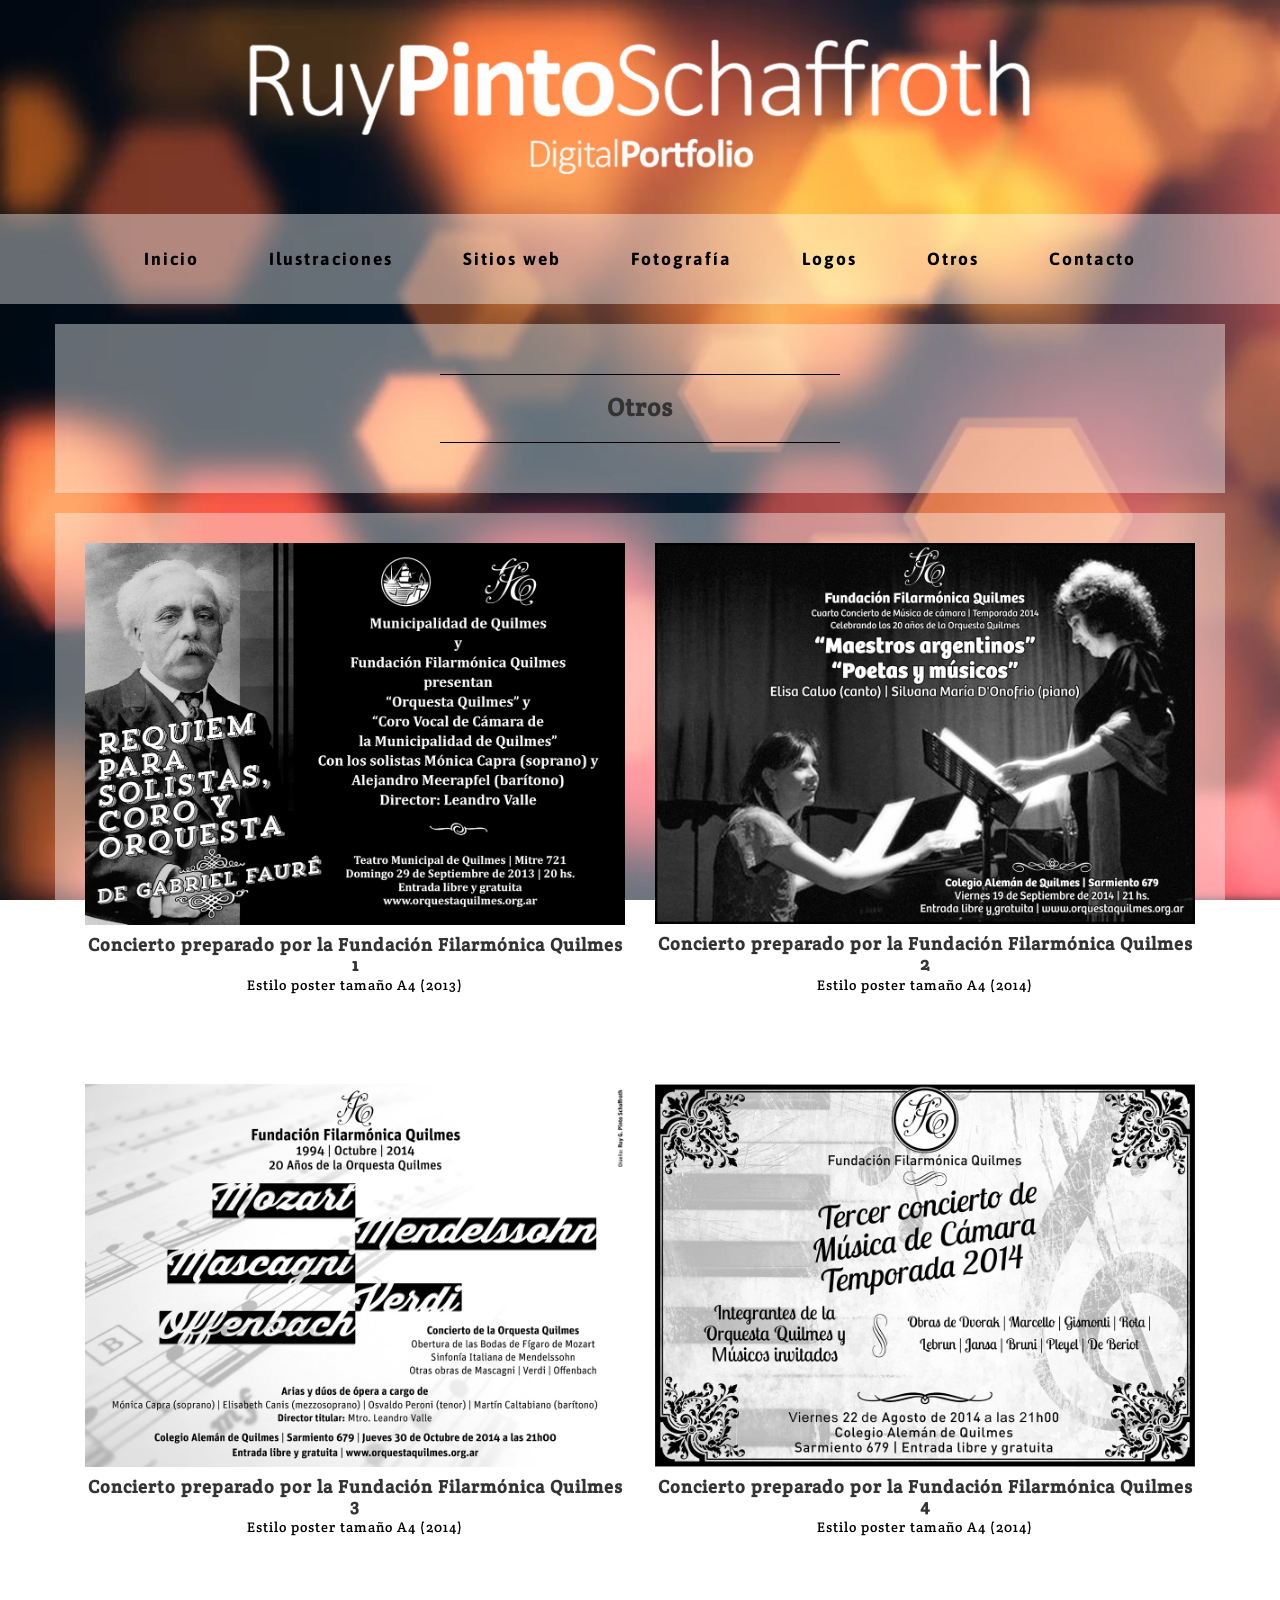
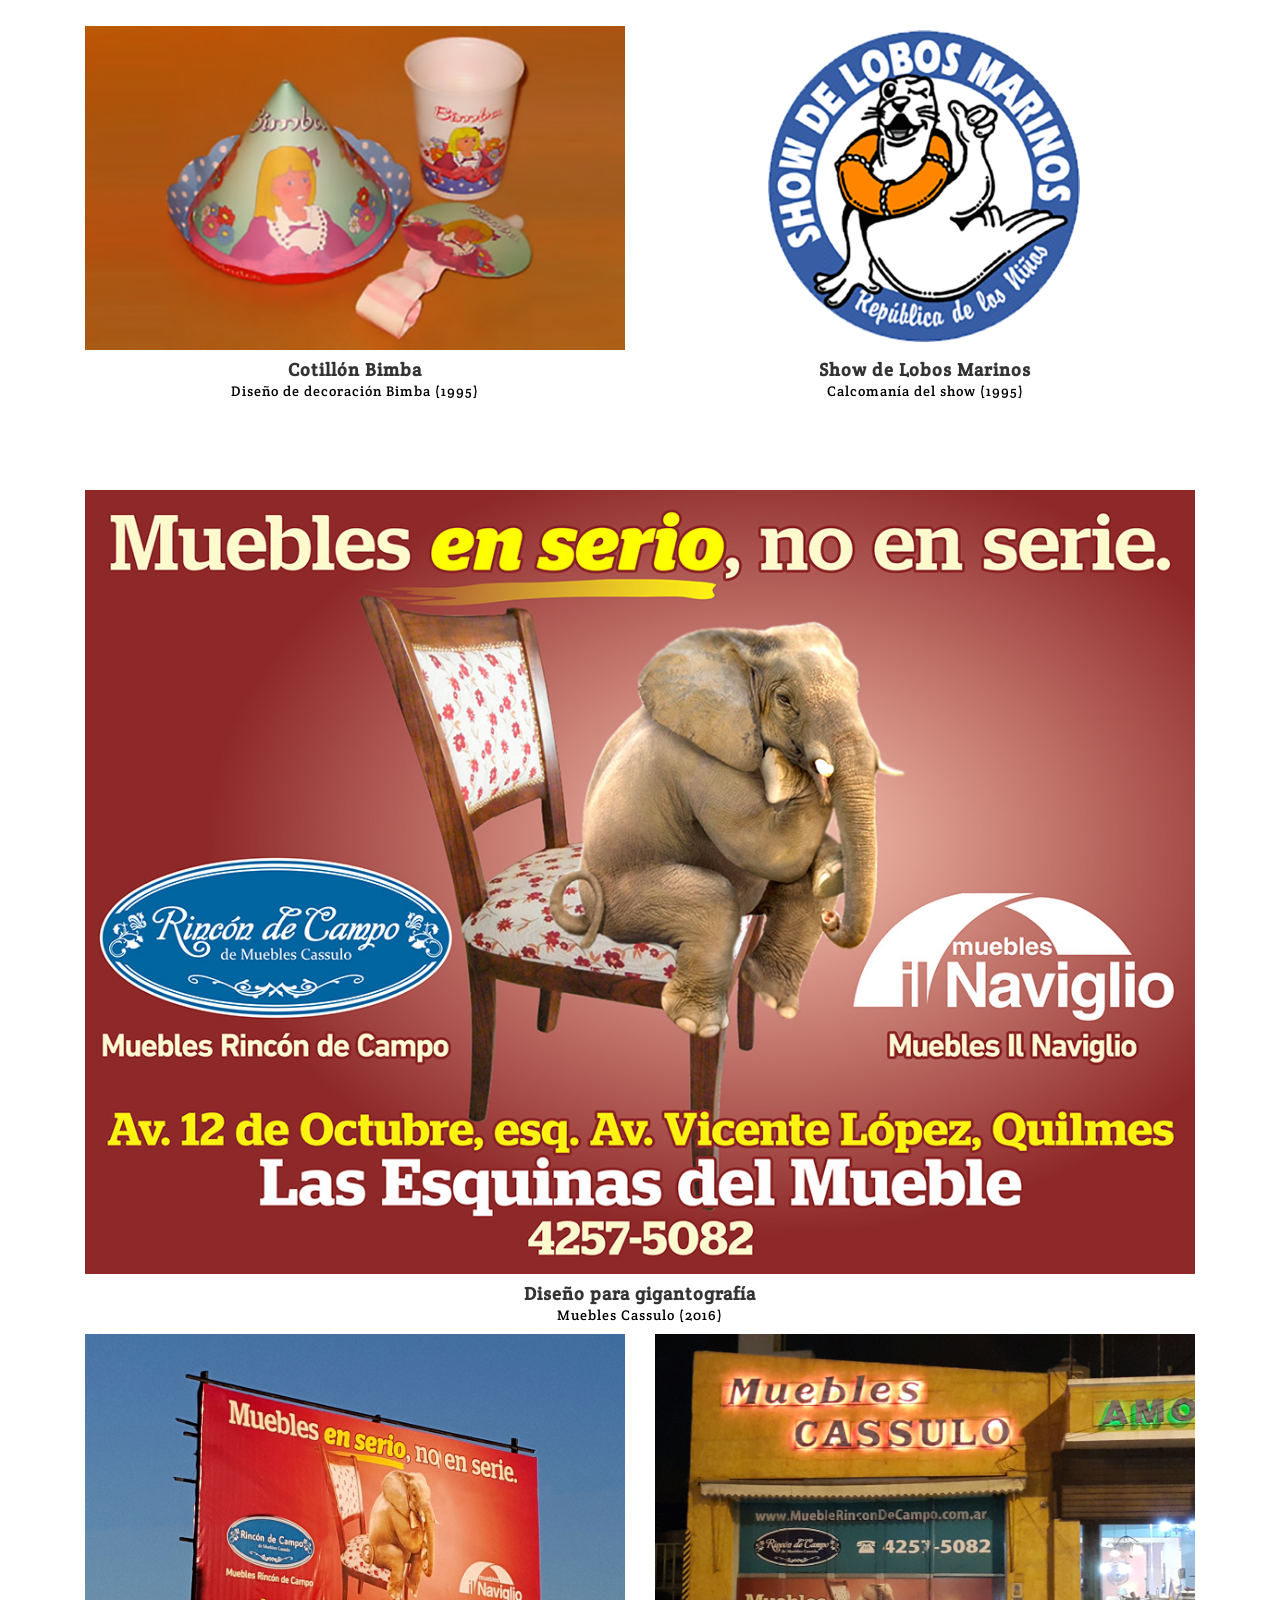
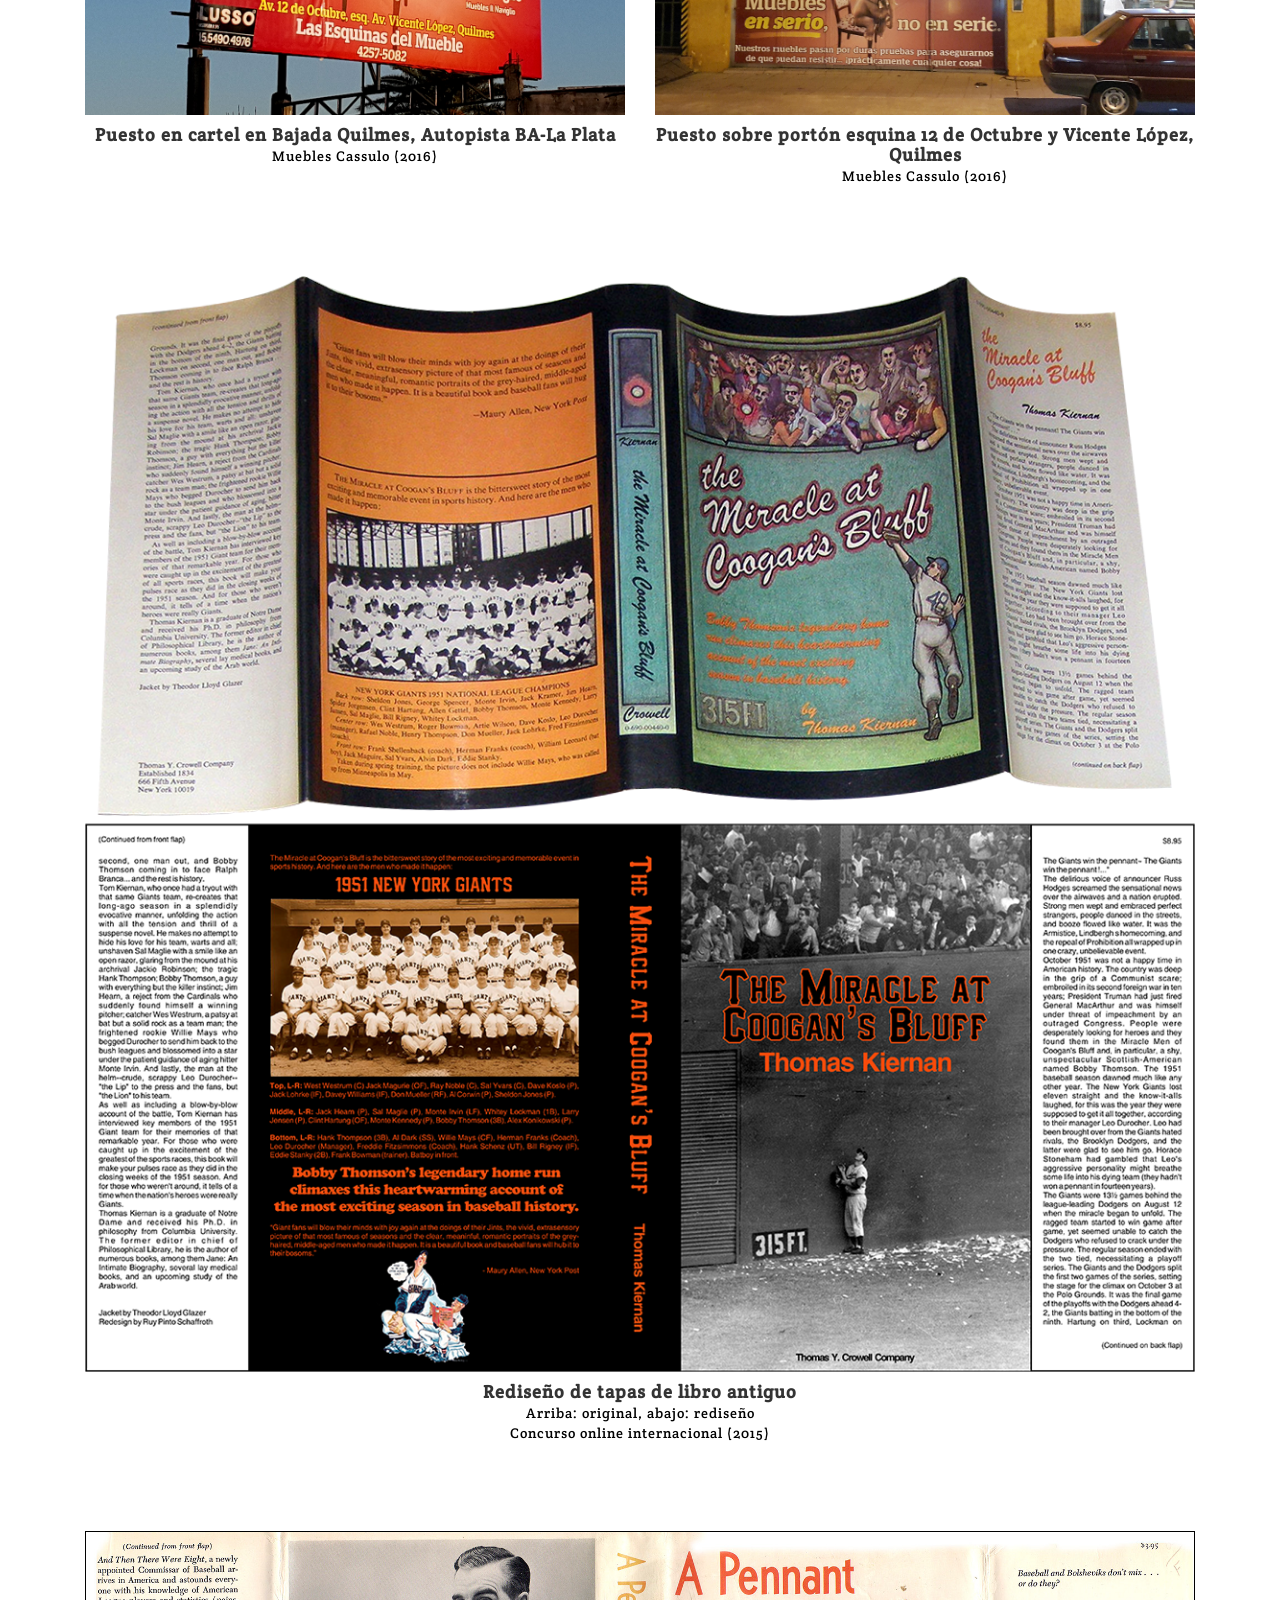
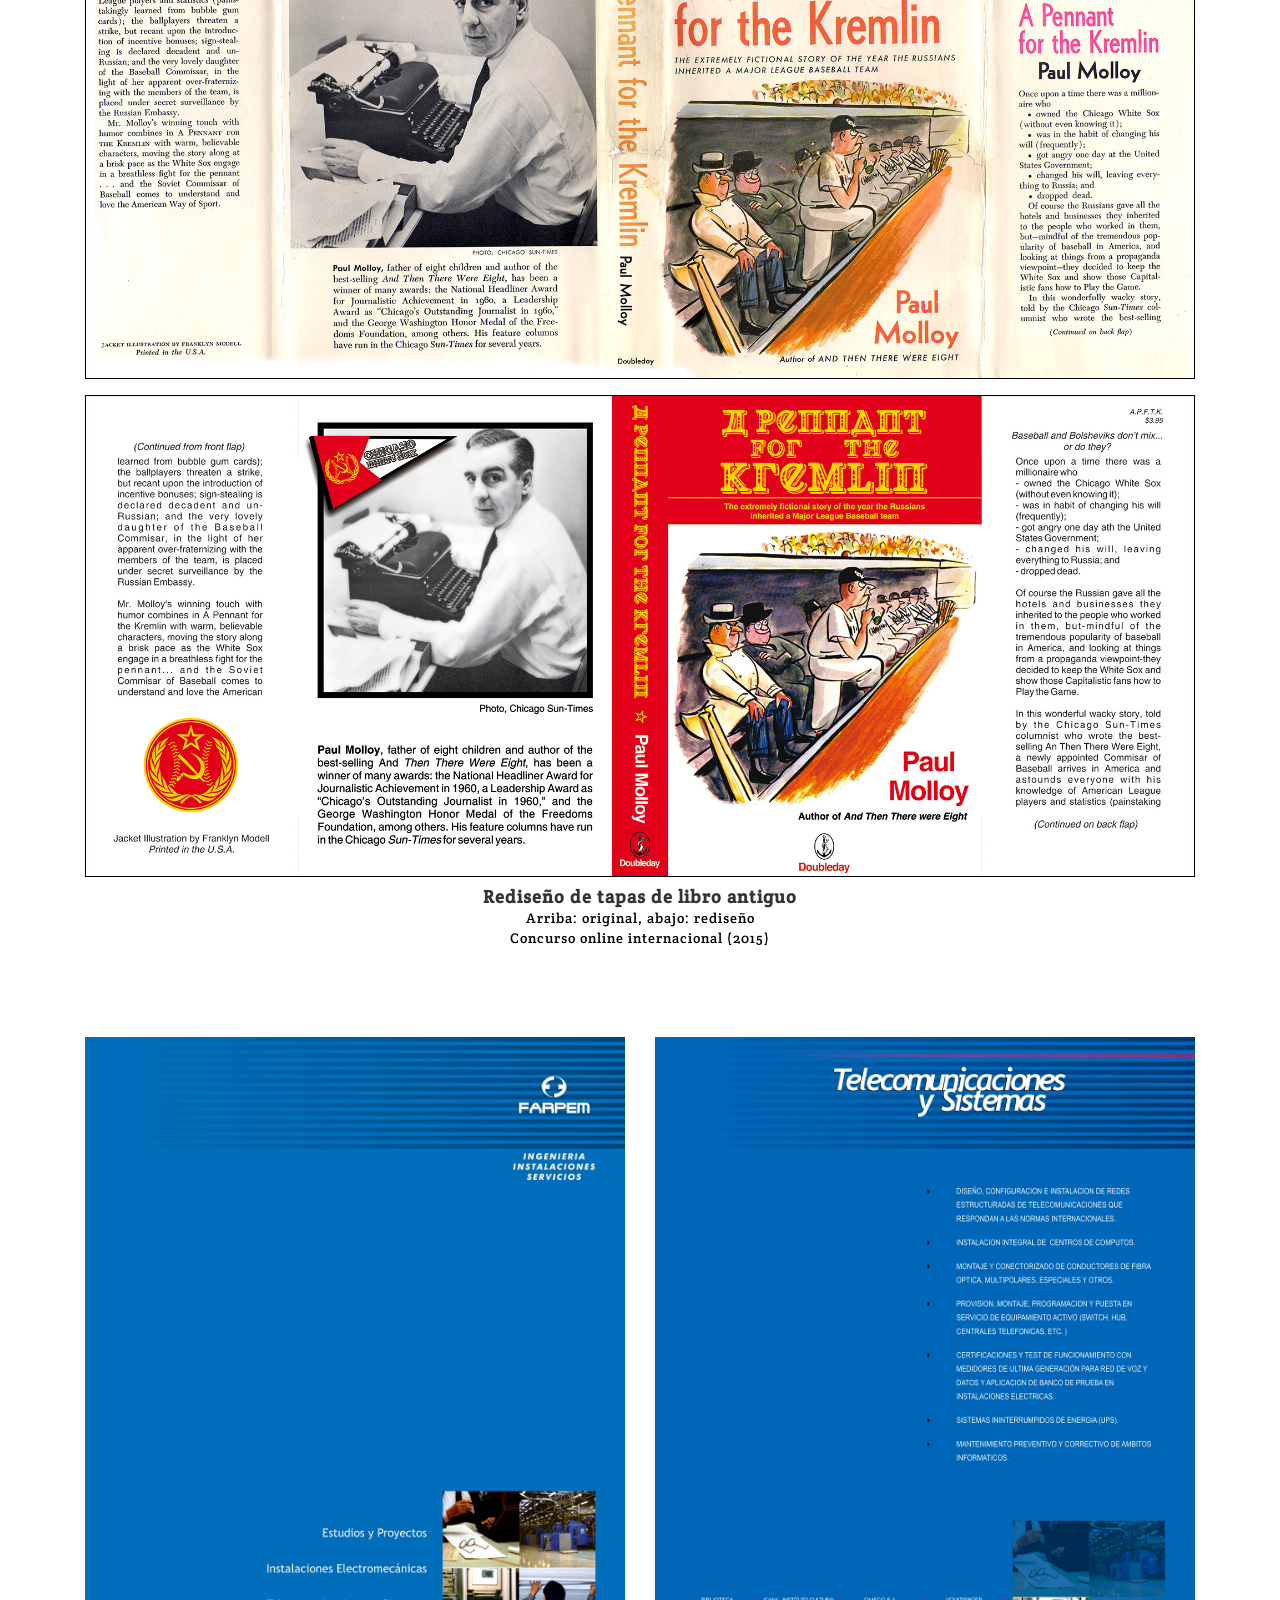
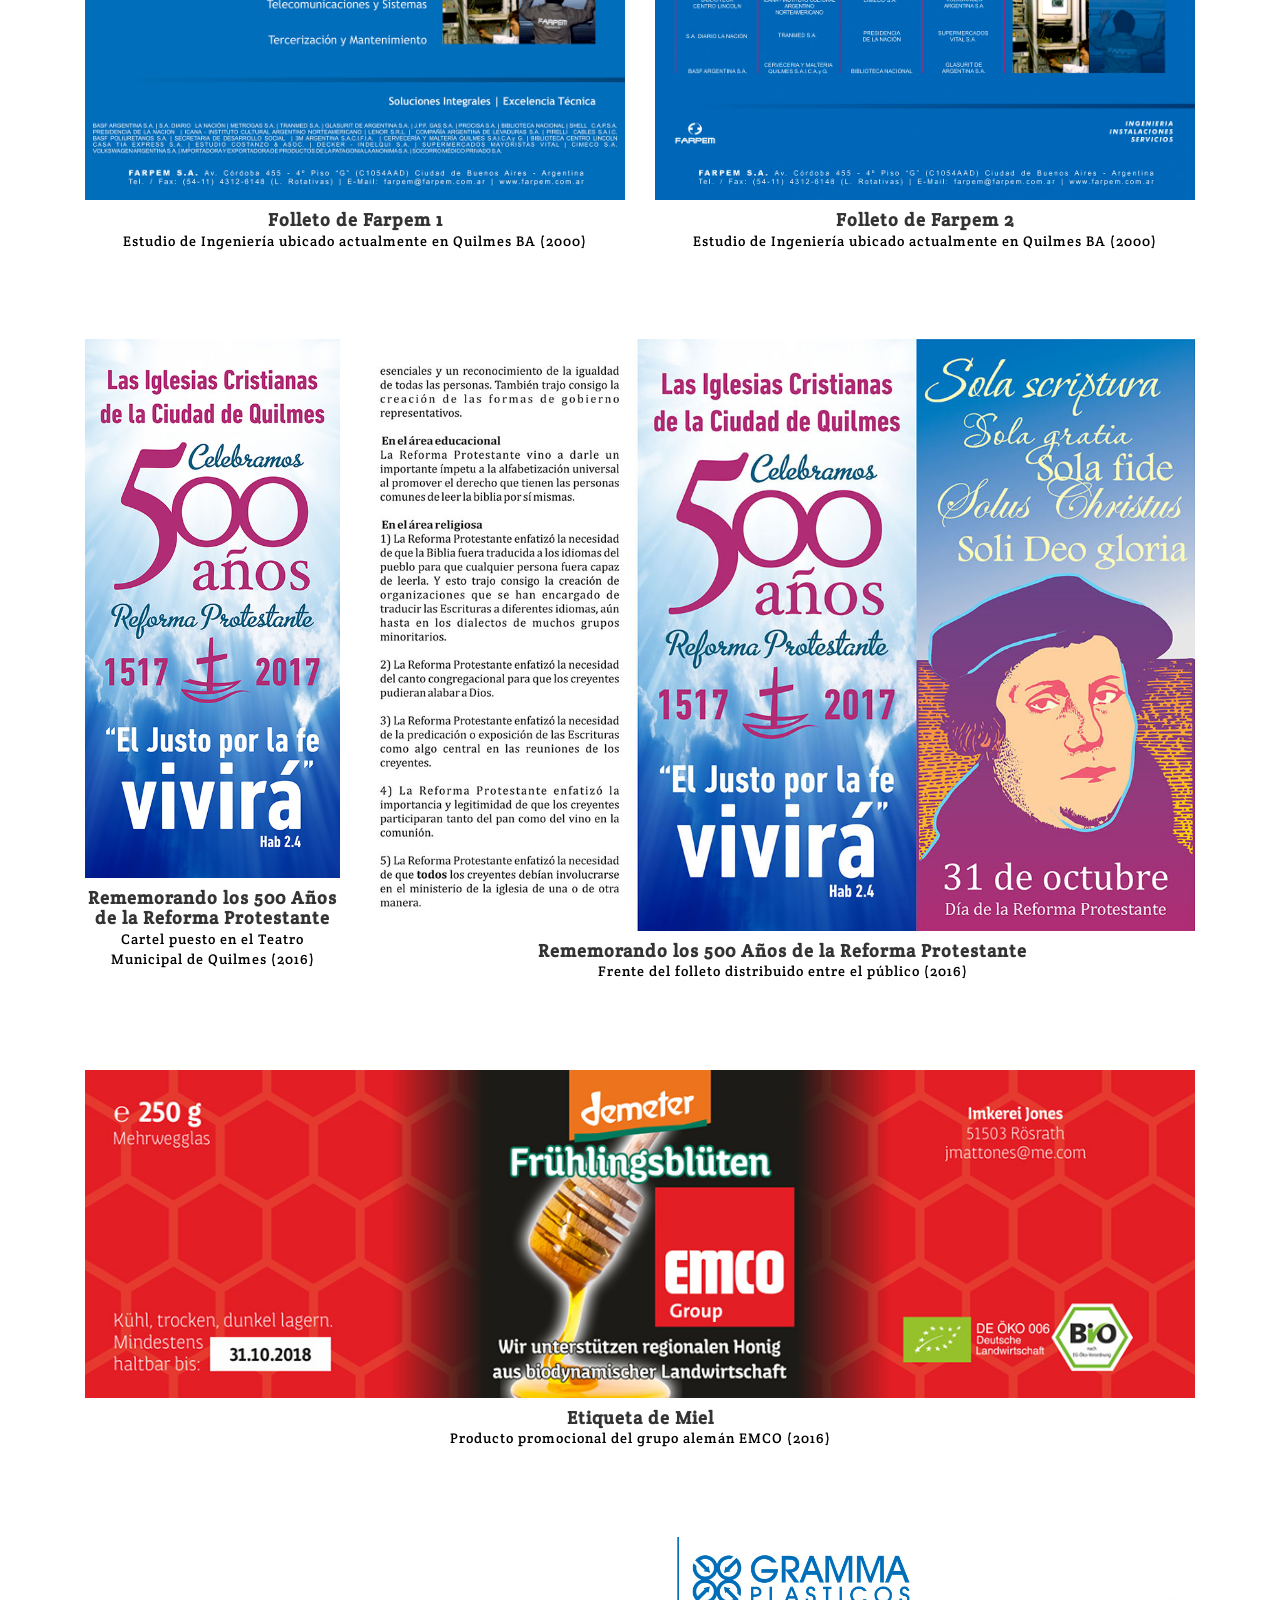
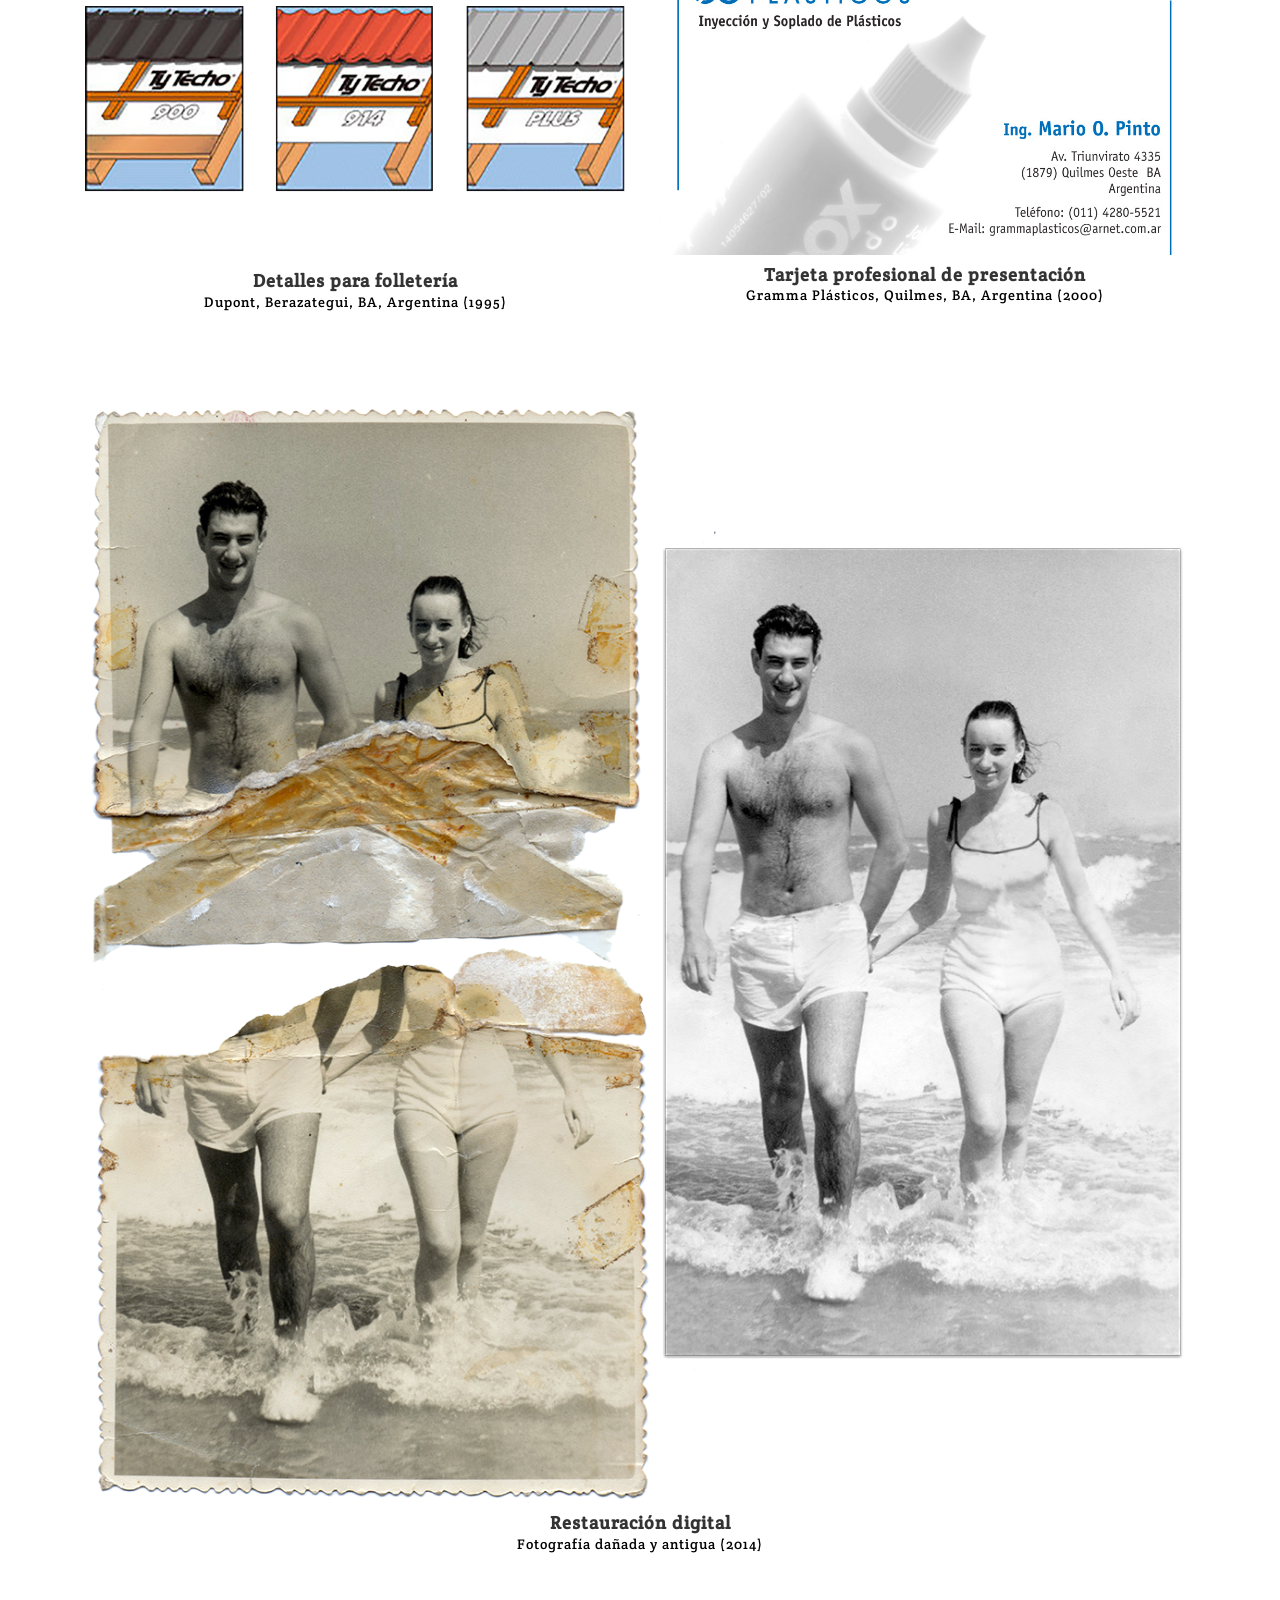
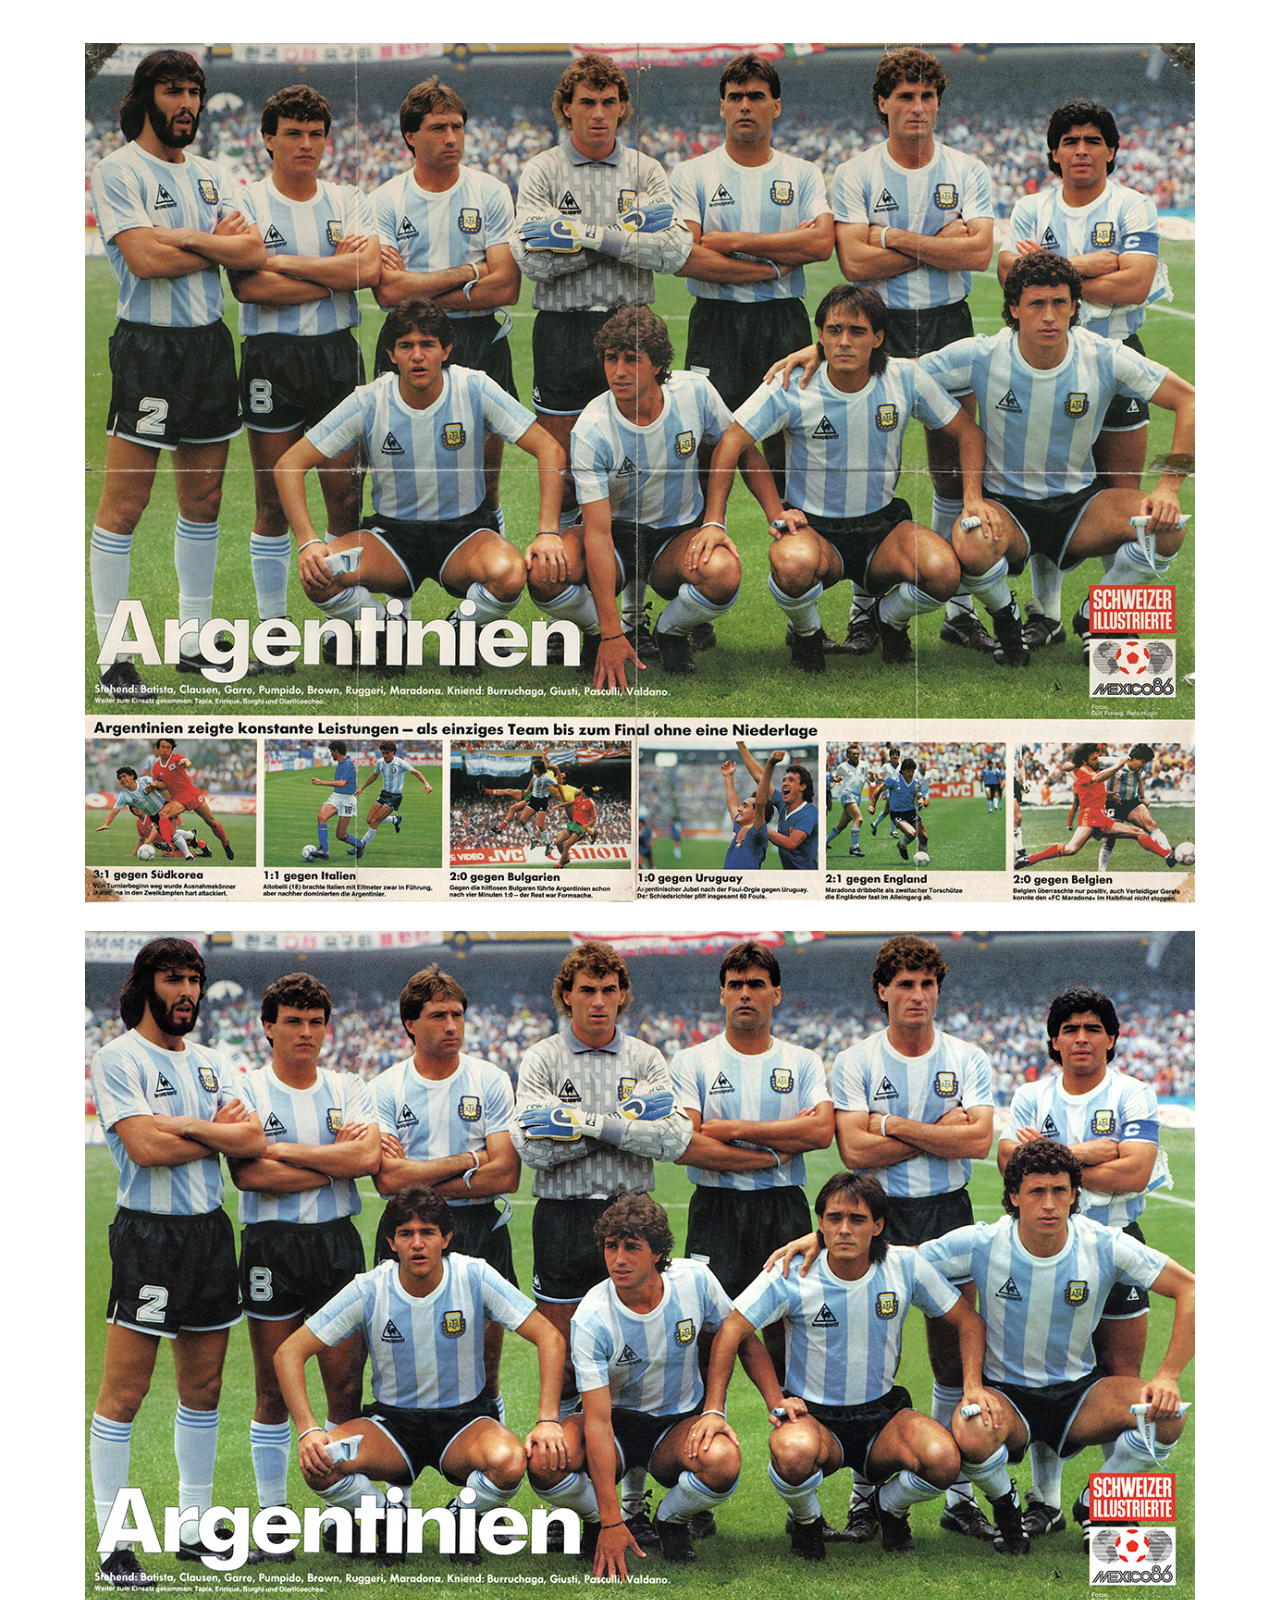
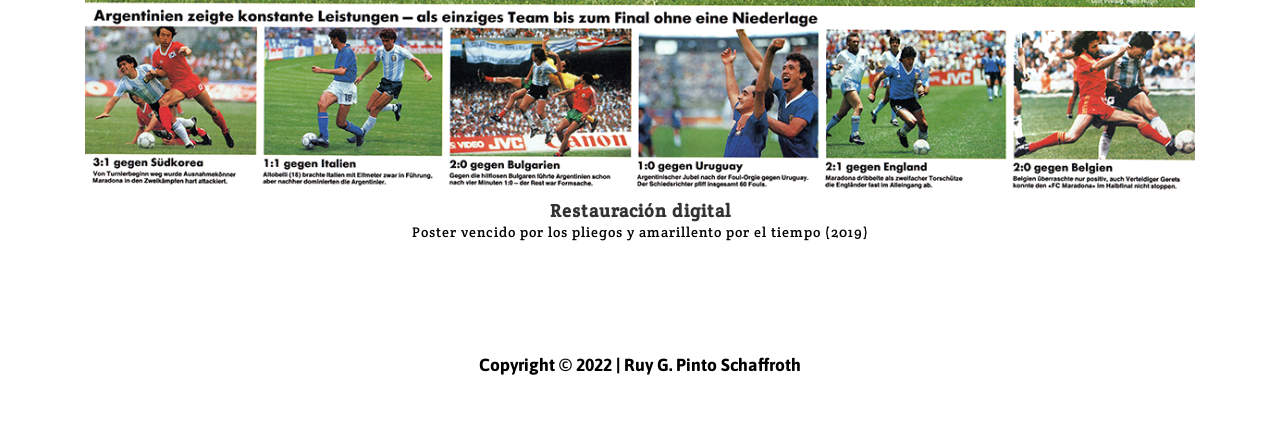
<file: otros.html>
<!DOCTYPE html>
<html lang="en">

<head>

    <meta charset="utf-8">
    <meta http-equiv="X-UA-Compatible" content="IE=edge">
    <meta name="viewport" content="width=device-width, initial-scale=1">
    <META NAME="Author" CONTENT="Ruy G. Pinto Schaffroth">
    <META NAME="Publisher" CONTENT="Ruy G. Pinto Schaffroth | Digital Portfolio">
    <META NAME="Copyright" CONTENT="Copyright© 2017 - Ruy G. Pinto Schaffroth - Todos los derechos reservados">
    <META NAME="Revisit" CONTENT="After 15 days">
    <META NAME="Keywords" CONTENT="diseño grafico, argentina, paraguay, france, suisse, suiza, web, design, logotipo, pagina, folleto, folletos, brochure, brochures, design, dessin, página, paginas web, sites web, websites, label, etiqueta, etiquette, ilustracion, ilustraciones, illustration, illustrations">
    <META NAME="Description" CONTENT="Diseño Gráfico | Graphic Design | Dessin Graphic">
    <META NAME="Abstract" CONTENT="Diseño Gráfico | Graphic Design | Dessin Graphic">
    <META NAME="page-topic" CONTENT="Graphic Design">
    <META NAME="Language" CONTENT="castellano,español,english,français">
    <META NAME="content-language" CONTENT="es,en,fr"> 
    <META NAME="audience" CONTENT="General">
    <META NAME="Robots" CONTENT="index,follow">

<title>Ruy G. Pinto Schaffroth | Digital Portfolio</title>
<link rel="shortcut icon" href="ruy.ico">

    <!-- Bootstrap Core CSS -->
    <link href="css/bootstrap.min.css" rel="stylesheet">

    <!-- Custom CSS -->
    <link href="css/ruy.css" rel="stylesheet">

    <!-- HTML5 Shim and Respond.js IE8 support of HTML5 elements and media queries -->
    <!-- WARNING: Respond.js doesn't work if you view the page via file:// -->
    <!--[if lt IE 9]>
        <script src="https://oss.maxcdn.com/libs/html5shiv/3.7.0/html5shiv.js"></script>
        <script src="https://oss.maxcdn.com/libs/respond.js/1.4.2/respond.min.js"></script>
    <![endif]-->

</head>

<body>
    
    <video id="videoBG" poster="img/bg.jpg" autoplay muted loop>
       <source src="img/bg.mp4" type="video/mp4">
    </video>

    <div class="container"><center>
   <img src="img/signature.png" width="100%" height="100%"></center>
    </div>

    <!-- Navigation -->
    <nav class="navbar navbar-default" role="navigation">
        <div class="container">
            <!-- Brand and toggle get grouped for better mobile display -->
            <div class="navbar-header">
                <button type="button" class="navbar-toggle" data-toggle="collapse" data-target="#bs-example-navbar-collapse-1">
                    <span class="sr-only">Toggle navigation</span>
                    <span class="icon-bar"></span>
                    <span class="icon-bar"></span>
                    <span class="icon-bar"></span>
                </button>
                <!-- navbar-brand is hidden on larger screens, but visible when the menu is collapsed -->
                <a class="navbar-brand" href="index.html">Menú ►</a>
            </div>
            <!-- Collect the nav links, forms, and other content for toggling -->
            <div class="collapse navbar-collapse" id="bs-example-navbar-collapse-1">
                <ul class="nav navbar-nav">
                    <li>
                        <a href="index.html">Inicio</a>
                    </li>
                    <li>
                        <a href="ilustraciones.html">Ilustraciones</a>
                    </li>
                    <li>
                        <a href="sitiosweb.html">Sitios web</a>
                    </li>
                    <li>
                        <a href="fotografia.html">Fotografía</a>
                    </li>
                    <li>
                        <a href="logos.html">Logos</a>
                    </li>                    
                    <li>
                        <a href="otros.html">Otros</a>
                    </li>
                    <li>
                        <a href="contacto.html">Contacto</a>
                    </li>
                </ul>
            </div>
            <!-- /.navbar-collapse -->
        </div>
        <!-- /.container -->
    </nav>

    <div class="container">

        <div class="row">
            <div class="box">
                <div class="col-lg-12">
                    <hr>
                    <h2 class="intro-text text-center"><strong>Otros</strong>
                    </h2>
                    <hr>
                </div>
			</div>
                
            <div class="box">
                <div class="col-sm-6 text-center" align="center">
                    <img class="img-responsive" src="img/otros/afiche_ffq_1.jpg" alt="">
                    <h4>Concierto preparado por la Fundación Filarmónica Quilmes 1
                     <br>
                     <small>Estilo poster tamaño A4 (2013)</small>
                    </h4>
                </div>

                <div class="col-sm-6 text-center" align="center">
                    <img class="img-responsive" src="img/otros/afiche_ffq_2.jpg" alt="">
                    <h4>Concierto preparado por la Fundación Filarmónica Quilmes 2
                     <br>
                     <small>Estilo poster tamaño A4 (2014)</small>
                    </h4>
                </div>
			</div><div class="clearfix"></div>
                <div class="box">

                <div class="col-sm-6 text-center" align="center">
                    <img class="img-responsive" src="img/otros/afiche_ffq_3.jpg" alt="">
                    <h4>Concierto preparado por la Fundación Filarmónica Quilmes 3
                     <br><small>Estilo poster tamaño A4 (2014)</small>
                    </h4>
                </div>

                <div class="col-sm-6 text-center" align="center">
                    <img class="img-responsive" src="img/otros/afiche_ffq_4.jpg" alt="">
                    <h4>Concierto preparado por la Fundación Filarmónica Quilmes 4
                     <br><small>Estilo poster tamaño A4 (2014)</small>
                    </h4>
                </div>
			</div><div class="clearfix"></div>
            
            <div class="box">
                <div class="col-sm-6 text-center" align="center">
                    <img class="img-responsive" src="img/otros/bimba.jpg" alt="">
                    <h4>Cotillón Bimba
                     <br><small>Diseño de decoración Bimba (1995)</small>
                  </h4>
              </div>
              <div class="col-sm-6 text-center" align="center">
                    <img class="img-responsive" src="img/otros/lobito.png" alt="">
                    <h4>Show de Lobos Marinos
                     <br><small>Calcomanía del show (1995)</small>
                  </h4>
              </div>
			</div><div class="clearfix"></div>
            
            <div class="box">
                <div class="col-sm-12 text-center" align="center">
                    <img class="img-responsive" src="img/otros/cartel_autopista_rincon_de_campo_1.jpg" alt="">
                    <h4>Diseño para gigantografía
                     <br><small>Muebles Cassulo (2016)</small>
                  </h4>
              </div>
              <div class="col-sm-6 text-center" align="center">
                    <img class="img-responsive" src="img/otros/cartel_autopista_rincon_de_campo_2.jpg" alt="">
                    <h4>Puesto en cartel en Bajada Quilmes, Autopista BA-La Plata
                     <br><small>Muebles Cassulo (2016)</small>
                  </h4>
              </div>
              <div class="col-sm-6 text-center" align="center">
                    <img class="img-responsive" src="img/otros/cartel_autopista_rincon_de_campo_3.jpg" alt="">
                    <h4>Puesto sobre portón esquina 12 de Octubre y Vicente López, Quilmes
                     <br><small>Muebles Cassulo (2016)</small>
                  </h4>
              </div>
			</div><div class="clearfix"></div>
            
            <div class="box">
              <div class="col-sm-12 text-center" align="center">
                    <img class="img-responsive" src="img/otros/cover_coogan_bluff.png" alt="">
                    <h4>Rediseño de tapas de libro antiguo
                     <br><small>Arriba: original, abajo: rediseño<br>Concurso online internacional (2015)</small>
                  </h4>
              </div>
			</div><div class="clearfix"></div>
            
            <div class="box">
              <div class="col-sm-12 text-center" align="center">
                    <img class="img-responsive" src="img/otros/cover_pennant_kremlin.jpg" alt="">
                    <h4>Rediseño de tapas de libro antiguo
                     <br><small>Arriba: original, abajo: rediseño<br>Concurso online internacional (2015)</small>
                  </h4>
              </div>
			</div><div class="clearfix"></div>
           
            <div class="box">
              <div class="col-sm-6 text-center" align="center">
                    <img class="img-responsive" src="img/otros/folleto_farpem_1.jpg" alt="">
                    <h4>Folleto de Farpem 1
                     <br><small>Estudio de Ingeniería ubicado actualmente en Quilmes BA (2000)</small>
                  </h4>
              </div>
              <div class="col-sm-6 text-center" align="center">
                    <img class="img-responsive" src="img/otros/folleto_farpem_2.jpg" alt="">
                    <h4>Folleto de Farpem 2
                     <br><small>Estudio de Ingeniería ubicado actualmente en Quilmes BA (2000)</small>
                  </h4>
              </div>
			</div><div class="clearfix"></div>
            
            <div class="box">
              <div class="col-sm-3 text-center" align="center">
                    <img class="img-responsive" src="img/otros/cartel_reforma_protestante.jpg" alt="">
                    <h4>Rememorando los 500 Años de la Reforma Protestante
                     <br><small>Cartel puesto en el Teatro Municipal de Quilmes (2016)</small>
                  </h4>
              </div>
              <div class="col-sm-9 text-center" align="center">
                    <img class="img-responsive" src="img/otros/frente_folleto_500 _anios_reforma.jpg" alt="">
                    <h4>Rememorando los 500 Años de la Reforma Protestante
                     <br><small>Frente del folleto distribuido entre el público (2016)</small>
                  </h4>
              </div>
			</div><div class="clearfix"></div>
            
            <div class="box">
              <div class="col-sm-12 text-center" align="center">
                    <img class="img-responsive" src="img/otros/etiqueta_miel.jpg" alt="">
                    <h4>Etiqueta de Miel
                     <br><small>Producto promocional del grupo alemán EMCO (2016)</small>
                  </h4>
              </div>
			</div><div class="clearfix"></div>
            <div class="box">
                <div class="col-sm-6 text-center" align="center">
                    <img class="img-responsive" src="img/otros/dupont.png" alt="">
                    <h4>Detalles para folletería
                     <br><small>Dupont, Berazategui, BA, Argentina (1995)</small>
                  </h4>
              </div>
              <div class="col-sm-6 text-center" align="center">
                    <img class="img-responsive" src="img/otros/tarjeta_gramma.jpg" alt="">
                    <h4>Tarjeta profesional de presentación
                     <br><small>Gramma Plásticos, Quilmes, BA, Argentina (2000)</small>
                  </h4>
              </div>
			</div><div class="clearfix"></div>
            <div class="box">
              <div class="col-sm-12 text-center" align="center">
                    <img class="img-responsive" src="img/otros/restauracion_foto_daniada.png" alt="">
                    <h4>Restauración digital
                     <br><small>Fotografía dañada y antigua (2014)</small>
                  </h4>
              </div>
			</div><div class="clearfix"></div>
             <div class="box">
              <div class="col-sm-12 text-center" align="center">
                    <img class="img-responsive" src="img/otros/restauracion_foto_con_pliegos.png" alt="">
                    <h4>Restauración digital
                     <br>
                     <small>Poster vencido por los pliegos y amarillento por el tiempo (2019)</small>
                </h4>
              </div>
			</div><div class="clearfix"></div>
			
              <div class="clearfix"></div>
            </div>
        </div>
    </div>
    <!-- /.container -->

    <footer>
        <div class="container">
            <div class="row">
                <div class="col-lg-12 text-center">
                    <p>Copyright &copy; 2022 | Ruy G. Pinto Schaffroth</p>
                </div>
            </div>
        </div>
    </footer>

    <!-- jQuery -->
    <script src="js/jquery.js"></script>

    <!-- Bootstrap Core JavaScript -->
    <script src="js/bootstrap.min.js"></script>

</body>

</html>
</file>
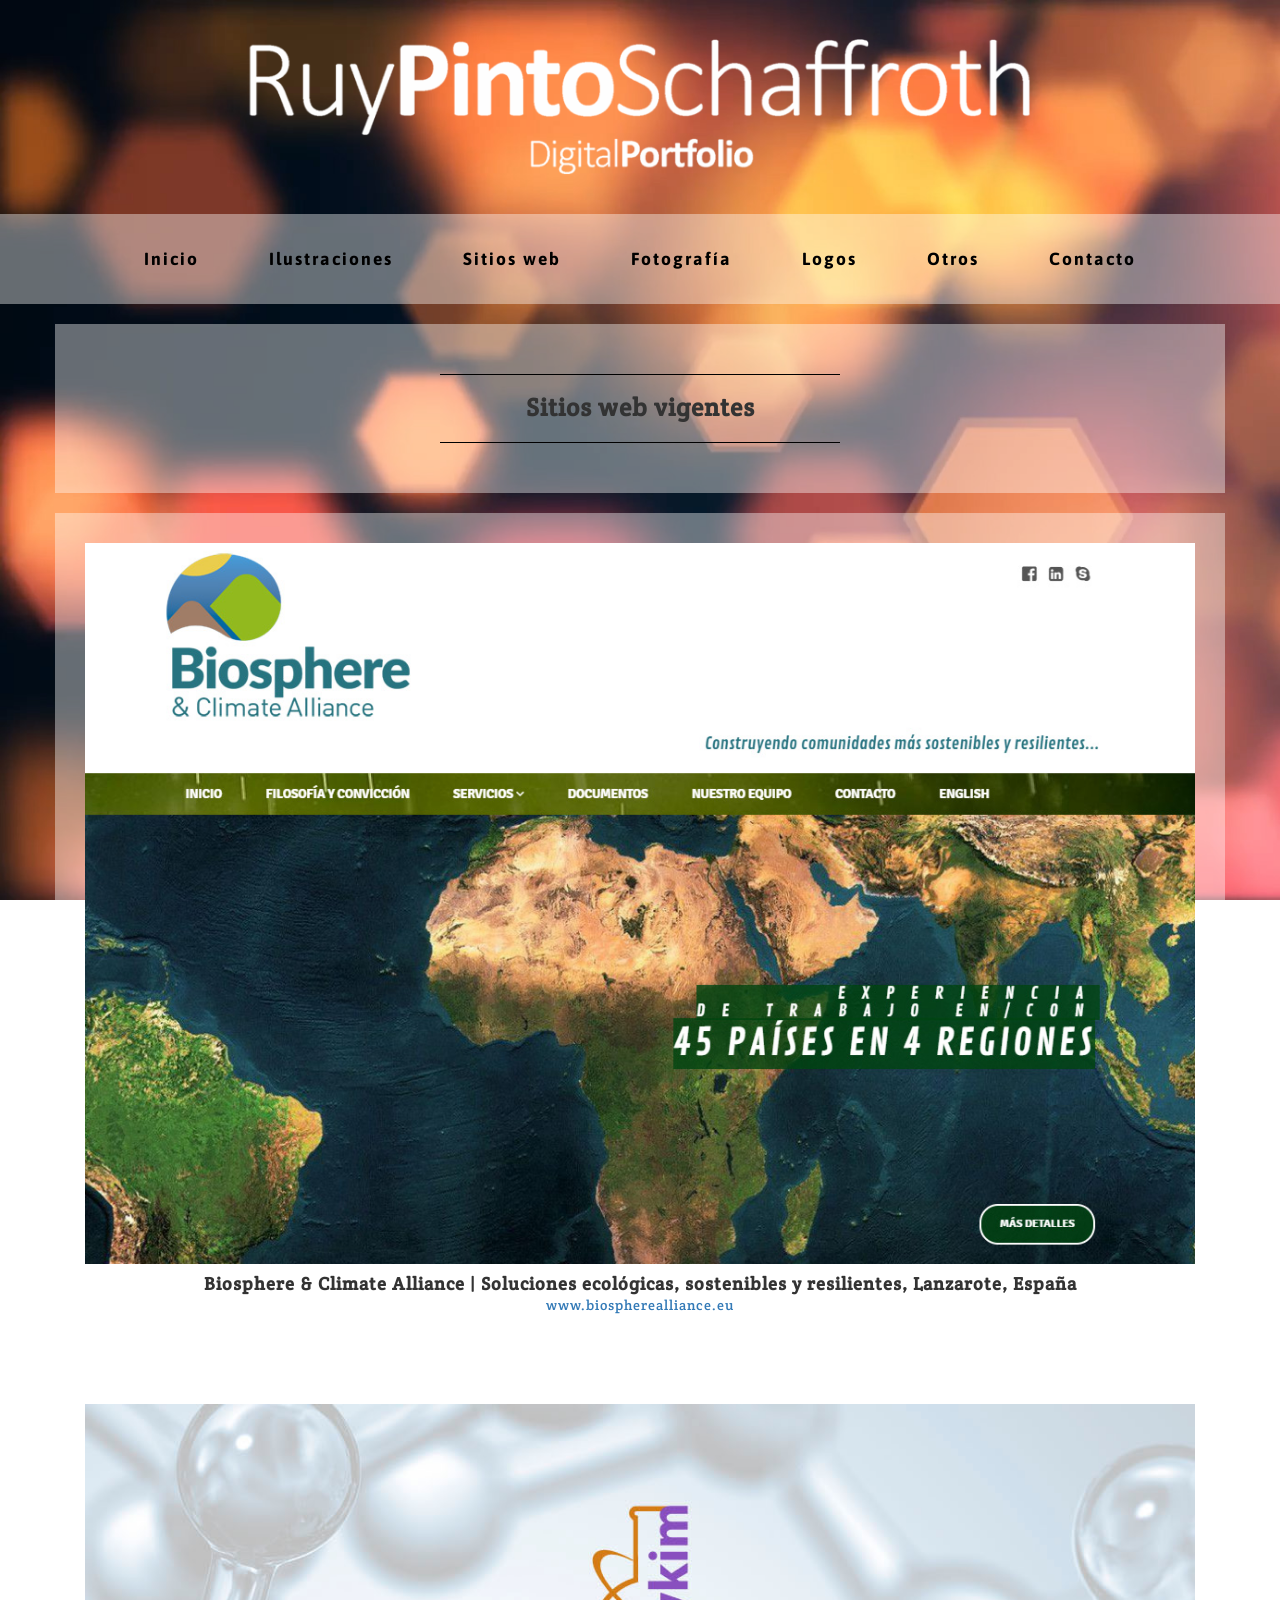
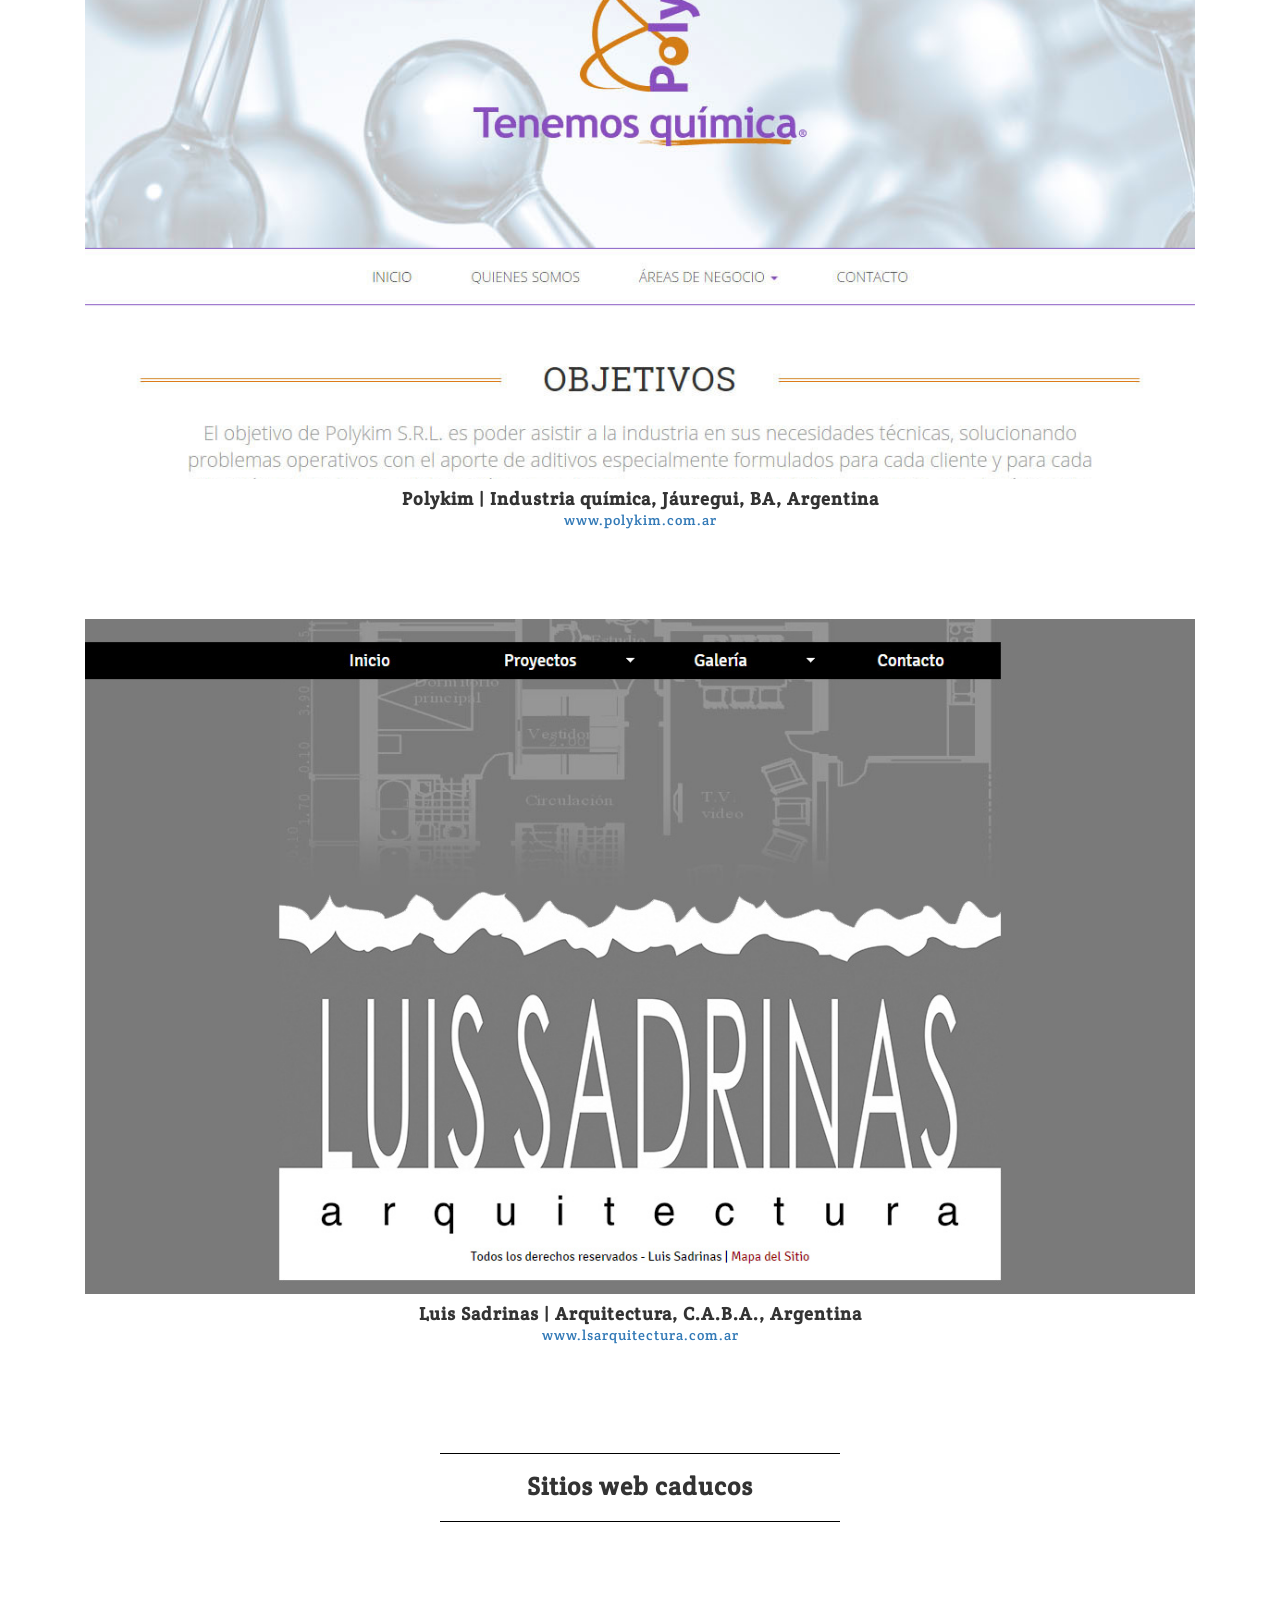
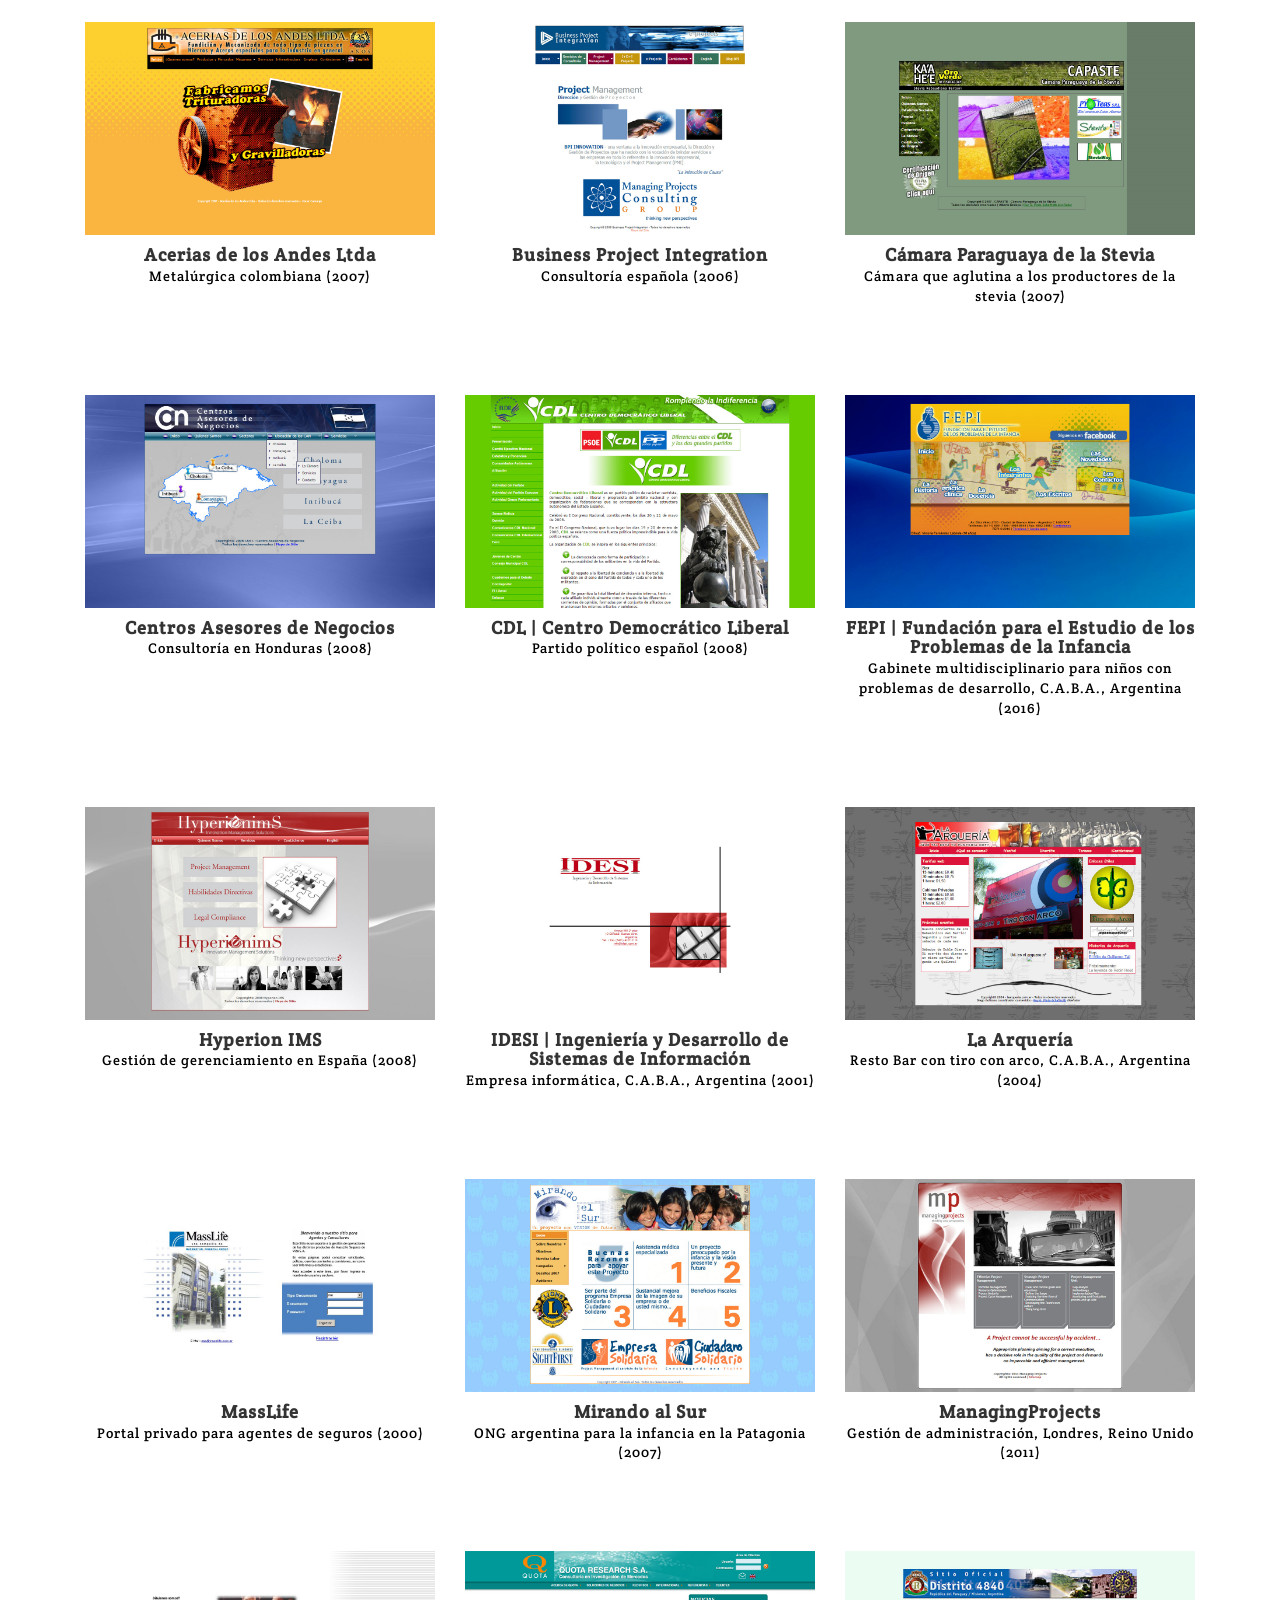
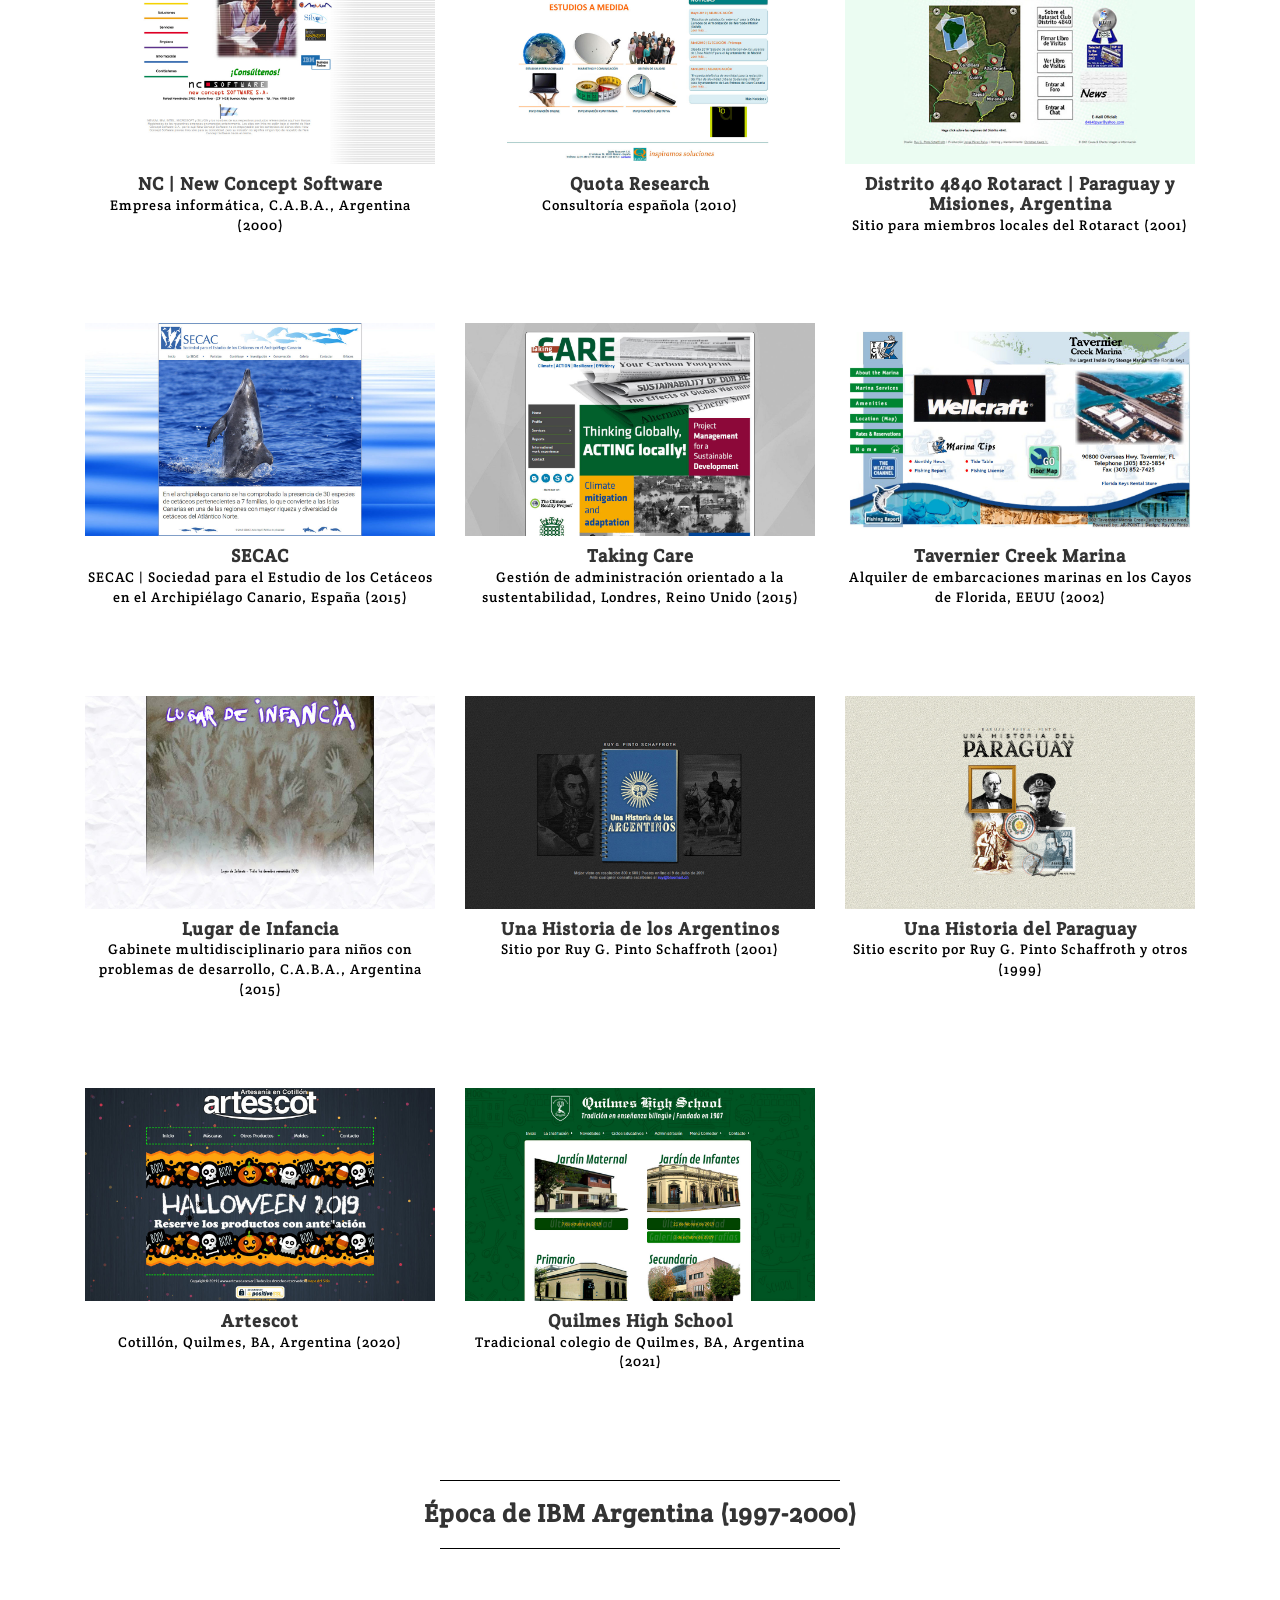
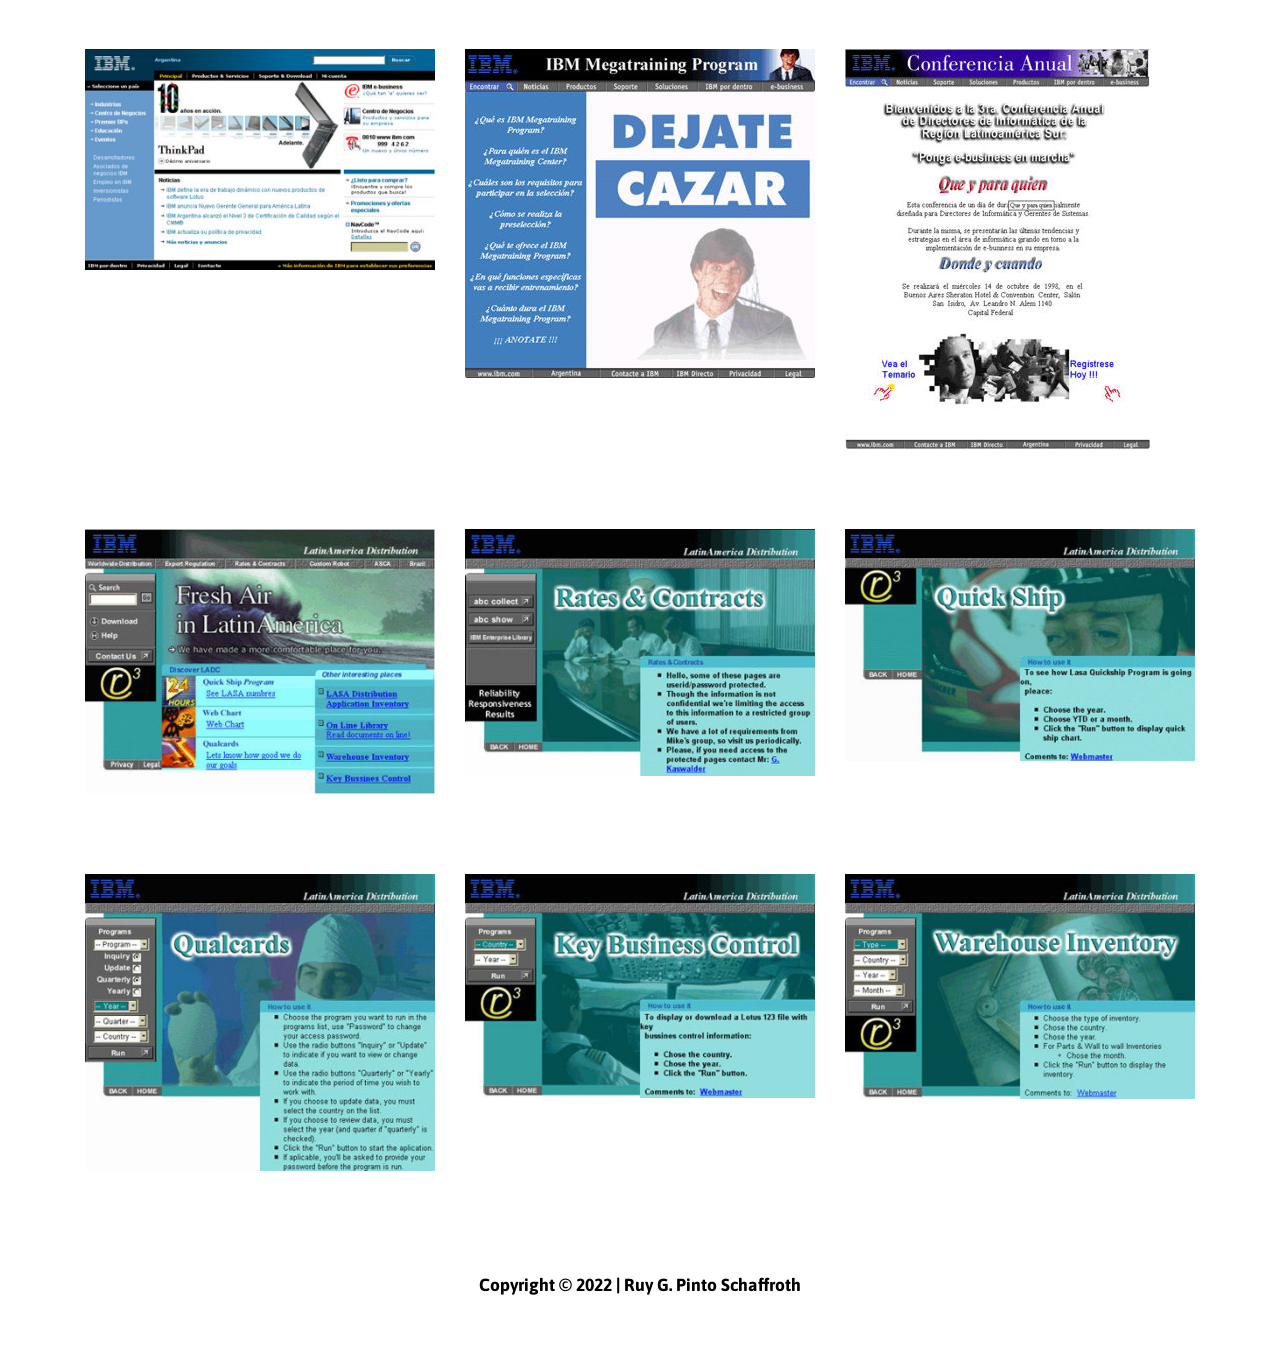
<file: sitiosweb.html>
<!DOCTYPE html>
<html lang="en">

<head>

    <meta charset="utf-8">
    <meta http-equiv="X-UA-Compatible" content="IE=edge">
    <meta name="viewport" content="width=device-width, initial-scale=1">
    <META NAME="Author" CONTENT="Ruy G. Pinto Schaffroth">
    <META NAME="Publisher" CONTENT="Ruy G. Pinto Schaffroth | Digital Portfolio">
    <META NAME="Copyright" CONTENT="Copyright© 2017 - Ruy G. Pinto Schaffroth - Todos los derechos reservados">
    <META NAME="Revisit" CONTENT="After 15 days">
    <META NAME="Keywords" CONTENT="diseño grafico, argentina, paraguay, france, suisse, suiza, web, design, logotipo, pagina, folleto, folletos, brochure, brochures, design, dessin, página, paginas web, sites web, websites, label, etiqueta, etiquette, ilustracion, ilustraciones, illustration, illustrations">
    <META NAME="Description" CONTENT="Diseño Gráfico | Graphic Design | Dessin Graphic">
    <META NAME="Abstract" CONTENT="Diseño Gráfico | Graphic Design | Dessin Graphic">
    <META NAME="page-topic" CONTENT="Graphic Design">
    <META NAME="Language" CONTENT="castellano,español,english,français">
    <META NAME="content-language" CONTENT="es,en,fr"> 
    <META NAME="audience" CONTENT="General">
    <META NAME="Robots" CONTENT="index,follow">

<title>Ruy G. Pinto Schaffroth | Digital Portfolio</title>
<link rel="shortcut icon" href="ruy.ico">

    <!-- Bootstrap Core CSS -->
    <link href="css/bootstrap.min.css" rel="stylesheet">

    <!-- Custom CSS -->
    <link href="css/ruy.css" rel="stylesheet">

    <!-- HTML5 Shim and Respond.js IE8 support of HTML5 elements and media queries -->
    <!-- WARNING: Respond.js doesn't work if you view the page via file:// -->
    <!--[if lt IE 9]>
        <script src="https://oss.maxcdn.com/libs/html5shiv/3.7.0/html5shiv.js"></script>
        <script src="https://oss.maxcdn.com/libs/respond.js/1.4.2/respond.min.js"></script>
    <![endif]-->

</head>

<body>
	
	<video id="videoBG" poster="img/bg.jpg" autoplay muted loop>
       <source src="img/bg.mp4" type="video/mp4">
    </video>

	<div class="container"><center>
   <img src="img/signature.png" width="100%" height="100%"></center>
	</div>

    <!-- Navigation -->
    <nav class="navbar navbar-default" role="navigation">
        <div class="container">
            <!-- Brand and toggle get grouped for better mobile display -->
            <div class="navbar-header">
                <button type="button" class="navbar-toggle" data-toggle="collapse" data-target="#bs-example-navbar-collapse-1">
                    <span class="sr-only">Toggle navigation</span>
                    <span class="icon-bar"></span>
                    <span class="icon-bar"></span>
                    <span class="icon-bar"></span>
                </button>
                <!-- navbar-brand is hidden on larger screens, but visible when the menu is collapsed -->
                <a class="navbar-brand" href="index.html">Menú ►</a>
            </div>
            <!-- Collect the nav links, forms, and other content for toggling -->
            <div class="collapse navbar-collapse" id="bs-example-navbar-collapse-1">
                <ul class="nav navbar-nav">
                    <li>
                        <a href="index.html">Inicio</a>
                    </li>
                    <li>
                        <a href="ilustraciones.html">Ilustraciones</a>
                    </li>
                    <li>
                        <a href="sitiosweb.html">Sitios web</a>
                    </li>
                    <li>
                        <a href="fotografia.html">Fotografía</a>
                    </li>
                    <li>
                        <a href="logos.html">Logos</a>
                    </li>                    
                    <li>
                        <a href="otros.html">Otros</a>
                    </li>
                    <li>
                        <a href="contacto.html">Contacto</a>
                    </li>
                </ul>
            </div>
            <!-- /.navbar-collapse -->
        </div>
        <!-- /.container -->
    </nav>

    <div class="container">

        <div class="row">
            <div class="box">
                <div class="col-lg-12">
                    <hr>
                    <h2 class="intro-text text-center"><strong>Sitios web vigentes</strong>
                    </h2>
                    <hr>
                </div>
			</div><div class="clearfix"></div>

             
             <div class="box">
                <div class="col-sm-12 text-center" align="center">
					<a href="http://www.biospherealliance.eu/" target="new"><img class="img-responsive" src="img/sitiosweb/biosphere.jpg" alt=""></a>
					<h4>Biosphere &amp; Climate Alliance | Soluciones ecológicas, sostenibles y resilientes, Lanzarote, España
                     <br><small><a href="http://www.biospherealliance.eu/" target="new">www.biospherealliance.eu</a></small></h4>
                </div>
			</div><div class="clearfix"></div>
             
             
             <div class="box">
                <div class="col-sm-12 text-center" align="center">
					<a href="http://www.polykim.com.ar" target="new"><img class="img-responsive" src="img/sitiosweb/polykim.jpg" alt=""></a>
					<h4>Polykim | Industria química, Jáuregui, BA, Argentina
                     <br><small><a href="http://www.polykim.com.ar" target="new">www.polykim.com.ar</a></small>
                    </h4>
                </div>
			</div><div class="clearfix"></div>
              
              <div class="box">
                <div class="col-sm-12 text-center" align="center">
					<a href="http://www.lsarquitectura.com.ar" target="new"><img class="img-responsive" src="img/sitiosweb/lsarquitectura.jpg" alt=""></a>
					<h4>Luis Sadrinas | Arquitectura, C.A.B.A., Argentina
                     <br><small><a href="http://www.lsarquitectura.com.ar" target="new">www.lsarquitectura.com.ar</a></small>
                    </h4>
                </div><div class="clearfix"></div>
			</div>


               <div class="box">
                <div class="col-lg-12">
                    <hr>
                    <h2 class="intro-text text-center"><strong>Sitios web caducos</strong>
                    </h2>
                    <hr>
                </div>
			</div><div class="clearfix"></div>
                
            <div class="box">
                <div class="col-sm-4 text-center" align="center">
                    <img class="img-responsive" src="img/sitiosweb/old/old_aceandes.jpg" alt="">
					<h4>Acerias de los Andes Ltda
                     <br><small>Metalúrgica colombiana (2007)</small>
                    </h4>
                </div>
                <div class="col-sm-4 text-center" align="center">
                    <img class="img-responsive" src="img/sitiosweb/old/old_bpi.jpg" alt="">
					<h4>Business Project Integration
                     <br><small>Consultoría española (2006)</small>
                    </h4>
                </div>
                <div class="col-sm-4 text-center" align="center">
                    <img class="img-responsive" src="img/sitiosweb/old/old_camarastevia.jpg" alt="">
					<h4>Cámara Paraguaya de la Stevia
                     <br><small>Cámara que aglutina a los productores de la stevia (2007)</small>
                    </h4>
                </div>
			</div><div class="clearfix"></div>
              
              <div class="box">
                <div class="col-sm-4 text-center" align="center">
                    <img class="img-responsive" src="img/sitiosweb/old/old_can.jpg" alt="">
					<h4>Centros Asesores de Negocios
                     <br><small>Consultoría en Honduras (2008)</small>
                    </h4>
                </div>
                <div class="col-sm-4 text-center" align="center">
                    <img class="img-responsive" src="img/sitiosweb/old/old_cdl.jpg" alt="">
					<h4>CDL | Centro Democrático Liberal 
                     <br><small>Partido político español (2008)</small>
                    </h4>
                </div>
                <div class="col-sm-4 text-center" align="center">
                    <img class="img-responsive" src="img/sitiosweb/old/old_fepi.jpg" alt="">
					<h4>FEPI | Fundación para el Estudio de los Problemas de la Infancia
                     <br><small>Gabinete multidisciplinario para niños con problemas de desarrollo, C.A.B.A., Argentina (2016)</small>
                    </h4>
                </div>
			</div><div class="clearfix"></div>
              
              <div class="box">
                <div class="col-sm-4 text-center" align="center">
                    <img class="img-responsive" src="img/sitiosweb/old/old_hyperionims.jpg" alt="">
					<h4>Hyperion IMS
                     <br><small>Gestión de gerenciamiento en España (2008)</small>
                    </h4>
                </div>
                <div class="col-sm-4 text-center" align="center">
                    <img class="img-responsive" src="img/sitiosweb/old/old_idesi.jpg" alt="">
					<h4>IDESI | Ingeniería y Desarrollo de Sistemas de Información
                     <br><small>Empresa informática, C.A.B.A., Argentina (2001)</small>
                    </h4>
                </div>
                <div class="col-sm-4 text-center" align="center">
                    <img class="img-responsive" src="img/sitiosweb/old/old_laarqueria.jpg" alt="">
					<h4>La Arquería
                     <br><small>Resto Bar con tiro con arco, C.A.B.A., Argentina (2004)</small>
                    </h4>
                </div>
			</div><div class="clearfix"></div>
              
              <div class="box">
                <div class="col-sm-4 text-center" align="center">
                    <img class="img-responsive" src="img/sitiosweb/old/old_masslife.jpg" alt="">
					<h4>MassLife
                     <br><small>Portal privado para agentes de seguros (2000)</small>
                    </h4>
                </div>
                <div class="col-sm-4 text-center" align="center">
                    <img class="img-responsive" src="img/sitiosweb/old/old_mirandoalsur.jpg" alt="">
					<h4>Mirando al Sur
                     <br><small>ONG argentina para la infancia en la Patagonia (2007)</small>
                    </h4>
                </div>
                <div class="col-sm-4 text-center" align="center">
                    <img class="img-responsive" src="img/sitiosweb/old/old_mp.jpg" alt="">
					<h4>ManagingProjects
                     <br><small>Gestión de administración, Londres, Reino Unido (2011)</small>
                    </h4>
                </div>
			</div><div class="clearfix"></div>
              
              <div class="box">
                <div class="col-sm-4 text-center" align="center">
                    <img class="img-responsive" src="img/sitiosweb/old/old_ncs.jpg" alt="">
					<h4>NC | New Concept Software
                     <br><small>Empresa informática, C.A.B.A., Argentina (2000)</small>
                    </h4>
                </div>
                <div class="col-sm-4 text-center" align="center">
                    <img class="img-responsive" src="img/sitiosweb/old/old_quota.jpg" alt="">
					<h4>Quota Research
                     <br><small>Consultoría española (2010)</small>
                    </h4>
                </div>
                <div class="col-sm-4 text-center" align="center">
                    <img class="img-responsive" src="img/sitiosweb/old/old_rotaract.jpg" alt="">
					<h4>Distrito 4840 Rotaract | Paraguay y Misiones, Argentina
                     <br><small>Sitio para miembros locales del Rotaract (2001)</small>
                    </h4>
                </div>
			</div><div class="clearfix"></div>
              
              <div class="box">
                <div class="col-sm-4 text-center" align="center">
                    <img class="img-responsive" src="img/sitiosweb/old/old_secac.jpg" alt="">
					<h4>SECAC
                     <br><small>SECAC | Sociedad para el Estudio de los Cetáceos en el Archipiélago Canario, España (2015)</small>
                    </h4>
                </div>
                <div class="col-sm-4 text-center" align="center">
                    <img class="img-responsive" src="img/sitiosweb/old/old_takingcare.jpg" alt="">
					<h4>Taking Care
                     <br><small>Gestión de administración orientado a la sustentabilidad, Londres, Reino Unido (2015)</small>
                    </h4>
                </div>
                <div class="col-sm-4 text-center" align="center">
                    <img class="img-responsive" src="img/sitiosweb/old/old_tcm.jpg" alt="">
					<h4>Tavernier Creek Marina
                     <br><small>Alquiler de embarcaciones marinas en los Cayos de Florida, EEUU (2002)</small>
                    </h4>
                </div>
			</div><div class="clearfix"></div>
              
              <div class="box">
                <div class="col-sm-4 text-center" align="center">
                    <img class="img-responsive" src="img/sitiosweb/old/old_lugardeinfancia.jpg" alt="">
					<h4>Lugar de Infancia
                     <br>
                     <small>Gabinete multidisciplinario para niños con problemas de desarrollo, C.A.B.A., Argentina (2015)</small>
                  </h4>
                </div>
				  
				  <div class="col-sm-4 text-center" align="center">
                    <img class="img-responsive" src="img/sitiosweb/old/old_argentinos.jpg" alt="">
					<h4>Una Historia de los Argentinos
                     <br>
                     <small>Sitio por Ruy G. Pinto Schaffroth (2001) </small>
                  </h4>
                </div>
				  
				  <div class="col-sm-4 text-center" align="center">
                    <img class="img-responsive" src="img/sitiosweb/old/old_paraguay.jpg" alt="">
					<h4>Una Historia del Paraguay
                     <br>
                     <small>Sitio escrito por Ruy G. Pinto Schaffroth y otros (1999)</small>
                  </h4>
                </div>
                
			</div><div class="clearfix"></div>
			
		  <div class="box">
		    <div class="col-sm-4 text-center" align="center">
                    <img class="img-responsive" src="img/sitiosweb/old/old_artesco.jpg" alt="">
					<h4>Artescot
                     <br>
                     <small>Cotillón, Quilmes, BA, Argentina (2020)</small>
              </h4>
            </div>
		    <div class="col-sm-4 text-center" align="center"> <img class="img-responsive" src="img/sitiosweb/old/old_qhs.jpg" alt="">
		      <h4>Quilmes High School <br>
		        <small> Tradicional colegio de Quilmes, BA, Argentina (2021)</small></h4>
	        </div>
		  </div><div class="clearfix"></div>
               
               <div class="box">
                <div class="col-lg-12">
                    <hr>
                    <h2 class="intro-text text-center"><strong>Época de IBM Argentina (1997-2000)</strong>
                    </h2>
                    <hr>
                </div>
			</div>
                
            <div class="box">
                <div class="col-sm-4 text-center" align="center">
                    <img class="img-responsive" src="img/sitiosweb/old/old_ibm_1.jpg" alt="">
                </div>
                <div class="col-sm-4 text-center" align="center">
                    <img class="img-responsive" src="img/sitiosweb/old/old_ibm_2.jpg" alt="">
                </div>
                <div class="col-sm-4 text-center" align="center">
                    <img class="img-responsive" src="img/sitiosweb/old/old_ibm_3.jpg" alt="">
                </div>
			</div><div class="clearfix"></div>
               
               <div class="box">
                <div class="col-sm-4 text-center" align="center">
                    <img class="img-responsive" src="img/sitiosweb/old/old_ibm_lat1.jpg" alt="">
                </div>
                <div class="col-sm-4 text-center" align="center">
                    <img class="img-responsive" src="img/sitiosweb/old/old_ibm_lat2.jpg" alt="">
                </div>
                <div class="col-sm-4 text-center" align="center">
                    <img class="img-responsive" src="img/sitiosweb/old/old_ibm_lat3.jpg" alt="">
                </div>
			</div><div class="clearfix"></div>
               
               <div class="box">
                <div class="col-sm-4 text-center" align="center">
                    <img class="img-responsive" src="img/sitiosweb/old/old_ibm_lat4.jpg" alt="">
                </div>
                <div class="col-sm-4 text-center" align="center">
                    <img class="img-responsive" src="img/sitiosweb/old/old_ibm_lat5.jpg" alt="">
                </div>
                <div class="col-sm-4 text-center" align="center">
                    <img class="img-responsive" src="img/sitiosweb/old/old_ibm_lat6.jpg" alt="">
                </div>
			</div><div class="clearfix"></div>
                
              <div class="clearfix"></div>
            </div>
        </div>
        
       

    </div>
    <!-- /.container -->

    <footer>
        <div class="container">
            <div class="row">
                <div class="col-lg-12 text-center">
                    <p>Copyright &copy; 2022 | Ruy G. Pinto Schaffroth</p>
                </div>
            </div>
        </div>
    </footer>

    <!-- jQuery -->
    <script src="js/jquery.js"></script>

    <!-- Bootstrap Core JavaScript -->
    <script src="js/bootstrap.min.js"></script>

</body>

</html>
</file>
<file: css/ruy.css>
/*!
 * Start Bootstrap - Business Casual (http://startbootstrap.com/)
 * Copyright 2013-2016 Start Bootstrap
 * Licensed under MIT (https://github.com/BlackrockDigital/startbootstrap/blob/gh-pages/LICENSE)
 */
@import url('https://fonts.googleapis.com/css?family=Asap|Rock+Salt|Crete+Round');

html,body {
	font-family: "Asap","Helvetica Neue",Helvetica,Arial,sans-serif;
    -webkit-background-size: cover;
    -moz-background-size: cover;
    background-size: cover;
    -o-background-size: cover;
}
#videoBG {
    position:fixed;
    z-index: -1;
}
@media (min-aspect-ratio: 16/9) {
    #videoBG {
        width:100%;
        height: auto;
    }
}
@media (max-aspect-ratio: 16/9) {
    #videoBG { 
        width:auto;
        height: 100%;
    }
}

@media (max-width: 767px) {
    #videoBG {
        display: none;
    }
    body {
        background: url('../img/bg.jpg');
        background-size: cover;
    }
	}

a {
    color: navyblue!important;
    text-decoration: none!important;
	
}

a:hover {
  color: dodgerblue!important;
}

.navbar-default .navbar-nav>li>a {
    color: #000!important;
}

.navbar-default .navbar-nav>li>a:hover {
    color: #C06B00!important;
}

small {
    color: #000!important;
}

h1,
h2,
h3,
h4,
h5,
h6 {
    font-family: "Crete Round","Helvetica Neue",Helvetica,Arial,sans-serif;
    font-weight: 700;
    letter-spacing: 1px;
}

p {
    font-size: 1.25em;
    line-height: 1.6;
    color: #000;
}

hr {
    max-width: 400px;
    border-color: #000;
}

.brand {
	font-family: 'Rock Salt', cursive;
    display: none;
}

.address-bar {
    display: none;
}

.navbar-brand {
    text-transform: uppercase;
    font-weight: 900;
    letter-spacing: 2px;
}

.navbar-nav {
	font-weight: bold;
    letter-spacing: 2px;
}

.img-full {
    min-width: 100%;
}

.brand-before,
.brand-name {
    text-transform: capitalize;
}

.brand-before {
    margin: 15px 0;
}

.brand-name {
    margin: 0;
    font-size: 4em;
}

.tagline-divider {
    margin: 15px auto 3px;
    max-width: 250px;
    border-color: #999999;
}

.box {
    margin-bottom: 20px;
    padding: 30px 15px;
    background: #fff;
    background: rgba(255,255,255,0.4);
}

.intro-text {
    font-size: 1.75em;
    font-weight: 400;
    letter-spacing: 1px;
}

.img-border {
    float: none;
    margin: 0 auto 0;
    border: #999999 solid 1px;
}

.img-left {
    float: none;
    margin: 0 auto 0;
}

footer {
    background: #fff;
    background: rgba(255,255,255,0.4);
}

footer p {
	font-weight: bold;
    margin: 0;
    padding: 50px 0;
}

@media screen and (min-width:768px) {
    .brand {
        display: inherit;
        margin: 0;
        padding: 30px 0 10px;
        text-align: center;
        text-shadow: 1px 1px 0 gray,
			-1px 1px 0 gray,
			1px -1px 0 gray,
    -1px -1px 0 gray,
    0px 1px 0 gray,
    0px -1px 0 gray,
    -1px 0px 0 gray,
    1px 0px 0 gray,
    2px 2px 0 gray,
    -2px 2px 0 gray,
    2px -2px 0 gray,
    -2px -2px 0 gray,
    0px 2px 0 gray,
    0px -2px 0 gray,
    -2px 0px 0 gray,
    2px 0px 0 gray,
    1px 2px 0 gray,
    -1px 2px 0 gray,
    1px -2px 0 gray,
    -1px -2px 0 gray,
    2px 1px 0 gray,
    -2px 1px 0 gray,
    2px -1px 0 gray,
    -2px -1px 0 gray;
        font-family: "Rock Salt","Helvetica Neue",Helvetica,Arial,sans-serif;
        font-size: 5em;
        font-weight: 700;
        line-height: normal;
        color: ghostwhite;
    }

    .top-divider {
        margin-top: 0;
    }

    .img-left {
        float: left;
        margin-right: 25px;
    }

    .address-bar {
        display: inherit;
        margin: 0;
        padding: 0 0 40px;
        text-align: center;
        text-transform: uppercase;
        font-size: 1.25em;
        font-weight: bold;
        letter-spacing: 3px;
        color: gray;
    }

    .navbar {
        border-radius: 0;
    }

    .navbar-header {
        display: none;
    }

    .navbar {
        min-height: 0;
    }

    .navbar-default {
        border: none;
        background: #fff;
        background: rgba(255,255,255,0.4);
    }

    .nav>li>a {
        padding: 35px;
    }

    .navbar-nav>li>a {
        line-height: normal;
    }

    .navbar-nav {
        display: table;
        float: none;
        margin: 0 auto;
        table-layout: fixed;
        font-size: 1.25em;
    }
}

@media screen and (min-width:1200px) {
    .box:after {
        content: '';
        display: table;
        clear: both;
    }
}
</file>
